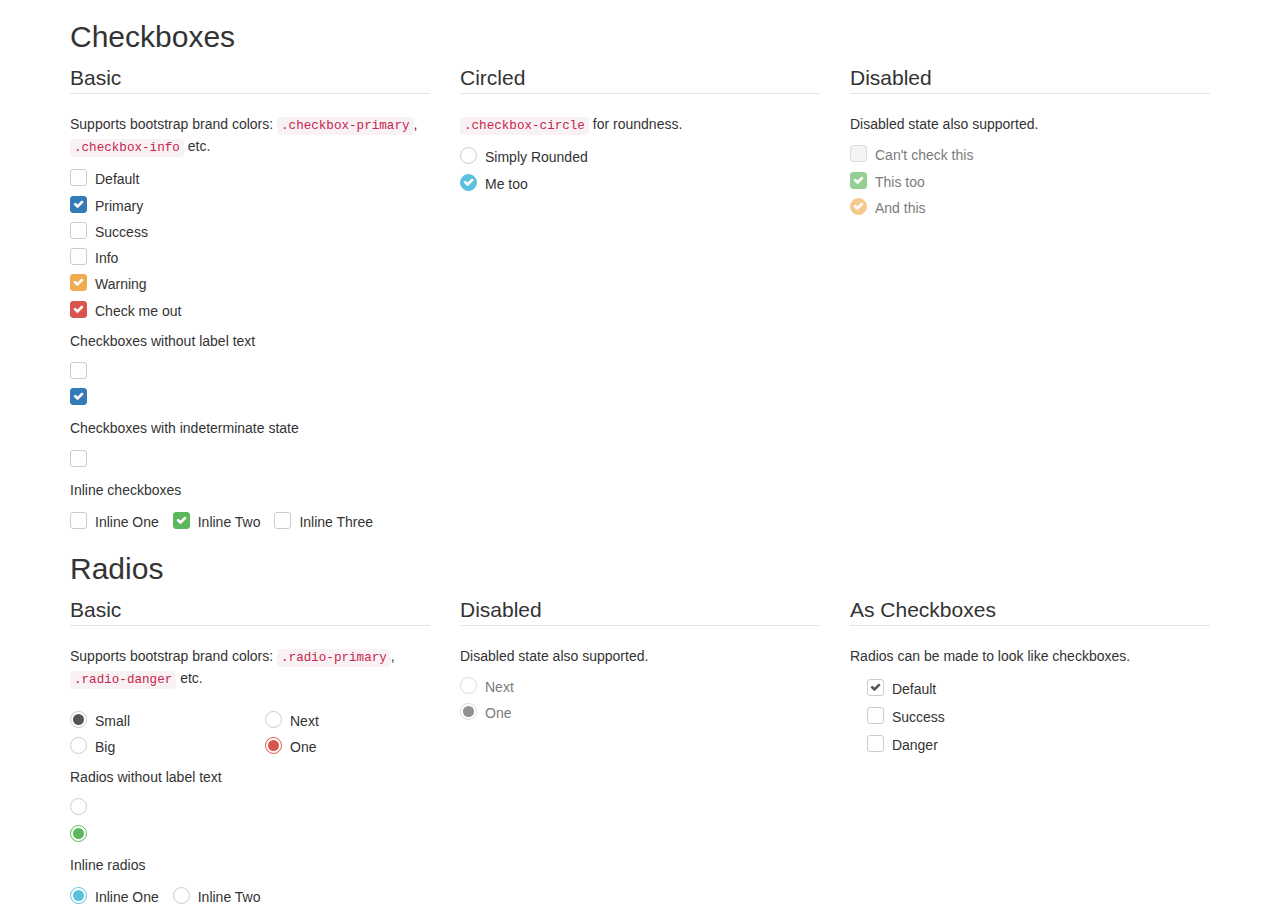
<file: src/main/webapp/resources/plugins/awesome-bootstrap-checkbox/index.html>
<!DOCTYPE html>
<html>
<head lang="en">
    <meta charset="UTF-8">
    <title>awesome bootstrap checkbox demo</title>
    <link rel="stylesheet" href="../bootstrap-3.3.0/css/bootstrap.css"/>
    <link rel="stylesheet" href="../font-awesome-4.7.0/css/font-awesome.css"/>
    <link rel="stylesheet" href="awesome-bootstrap-checkbox.css"/>
</head>
<body>
<div class="container">
    <h2>Checkboxes</h2>
    <form role="form">
        <div class="row">
            <div class="col-md-4">
                <fieldset>
                    <legend>
                        Basic
                    </legend>
                    <p>
                        Supports bootstrap brand colors: <code>.checkbox-primary</code>, <code>.checkbox-info</code> etc.
                    </p>
                    <div class="checkbox">
                        <input id="checkbox1" class="styled" type="checkbox">
                        <label for="checkbox1">
                            Default
                        </label>
                    </div>
                    <div class="checkbox checkbox-primary">
                        <input id="checkbox2" class="styled" type="checkbox" checked>
                        <label for="checkbox2">
                            Primary
                        </label>
                    </div>
                    <div class="checkbox checkbox-success">
                        <input id="checkbox3" class="styled" type="checkbox">
                        <label for="checkbox3">
                            Success
                        </label>
                    </div>
                    <div class="checkbox checkbox-info">
                        <input id="checkbox4" class="styled" type="checkbox">
                        <label for="checkbox4">
                            Info
                        </label>
                    </div>
                    <div class="checkbox checkbox-warning">
                        <input id="checkbox5" type="checkbox" class="styled" checked>
                        <label for="checkbox5">
                            Warning
                        </label>
                    </div>
                    <div class="checkbox checkbox-danger">
                        <input id="checkbox6" type="checkbox" class="styled" checked>
                        <label for="checkbox6">
                            Check me out
                        </label>
                    </div>
                    <p>Checkboxes without label text</p>
                    <div class="checkbox">
                        <input type="checkbox" class="styled" id="singleCheckbox1" value="option1" aria-label="Single checkbox One">
                        <label></label>
                    </div>
                    <div class="checkbox checkbox-primary">
                        <input type="checkbox" class="styled styled-primary" id="singleCheckbox2" value="option2" checked aria-label="Single checkbox Two">
                        <label></label>
                    </div>
                    <p>Checkboxes with indeterminate state</p>
                    <div class="checkbox checkbox-primary">
                        <input id="indeterminateCheckbox" class="styled" type="checkbox" onclick="changeState(this)">
                        <label></label>
                    </div>
                    <p>Inline checkboxes</p>
                    <div class="checkbox checkbox-inline">
                        <input type="checkbox" class="styled" id="inlineCheckbox1" value="option1">
                        <label for="inlineCheckbox1"> Inline One </label>
                    </div>
                    <div class="checkbox checkbox-success checkbox-inline">
                        <input type="checkbox" class="styled" id="inlineCheckbox2" value="option1" checked>
                        <label for="inlineCheckbox2"> Inline Two </label>
                    </div>
                    <div class="checkbox checkbox-inline">
                        <input type="checkbox" class="styled" id="inlineCheckbox3" value="option1">
                        <label for="inlineCheckbox3"> Inline Three </label>
                    </div>
                </fieldset>
            </div>
            <div class="col-md-4">
                <fieldset>
                    <legend>
                        Circled
                    </legend>
                    <p>
                        <code>.checkbox-circle</code> for roundness.
                    </p>
                    <div class="checkbox checkbox-circle">
                        <input id="checkbox7" class="styled" type="checkbox">
                        <label for="checkbox7">
                            Simply Rounded
                        </label>
                    </div>
                    <div class="checkbox checkbox-info checkbox-circle">
                        <input id="checkbox8" class="styled" type="checkbox" checked>
                        <label for="checkbox8">
                            Me too
                        </label>
                    </div>
                </fieldset>
            </div>
            <div class="col-md-4">
                <fieldset>
                    <legend>
                        Disabled
                    </legend>
                    <p>
                        Disabled state also supported.
                    </p>
                    <div class="checkbox">
                        <input class="styled" id="checkbox9" type="checkbox" disabled>
                        <label for="checkbox9">
                            Can't check this
                        </label>
                    </div>
                    <div class="checkbox checkbox-success">
                        <input class="styled styled" id="checkbox10" type="checkbox" disabled checked>
                        <label for="checkbox10">
                            This too
                        </label>
                    </div>
                    <div class="checkbox checkbox-warning checkbox-circle">
                        <input class="styled" id="checkbox11" type="checkbox" disabled checked>
                        <label for="checkbox11">
                            And this
                        </label>
                    </div>
                </fieldset>
            </div>
        </div>
    </form>
    <h2>Radios</h2>
    <form role="form">
        <div class="row">
            <div class="col-md-4">
                <fieldset>
                    <legend>
                        Basic
                    </legend>
                    <p>
                        Supports bootstrap brand colors: <code>.radio-primary</code>, <code>.radio-danger</code> etc.
                    </p>
                    <div class="row">
                        <div class="col-sm-6">
                            <div class="radio">
                                <input type="radio" name="radio1" id="radio1" value="option1" checked>
                                <label for="radio1">
                                    Small
                                </label>
                            </div>
                            <div class="radio">
                                <input type="radio" name="radio1" id="radio2" value="option2">
                                <label for="radio2">
                                    Big
                                </label>
                            </div>
                        </div>
                        <div class="col-sm-6">
                            <div class="radio radio-danger">
                                <input type="radio" name="radio2" id="radio3" value="option1">
                                <label for="radio3">
                                    Next
                                </label>
                            </div>
                            <div class="radio radio-danger">
                                <input type="radio" name="radio2" id="radio4" value="option2" checked>
                                <label for="radio4">
                                    One
                                </label>
                            </div>
                        </div>
                    </div>
                    <p>Radios without label text</p>
                    <div class="radio">
                        <input type="radio" id="singleRadio1" value="option1" name="radioSingle1" aria-label="Single radio One">
                        <label></label>
                    </div>
                    <div class="radio radio-success">
                        <input type="radio" id="singleRadio2" value="option2" name="radioSingle1" checked aria-label="Single radio Two">
                        <label></label>
                    </div>
                    <p>Inline radios</p>
                    <div class="radio radio-info radio-inline">
                        <input type="radio" id="inlineRadio1" value="option1" name="radioInline" checked>
                        <label for="inlineRadio1"> Inline One </label>
                    </div>
                    <div class="radio radio-inline">
                        <input type="radio" id="inlineRadio2" value="option2" name="radioInline">
                        <label for="inlineRadio2"> Inline Two </label>
                    </div>
                </fieldset>
            </div>
            <div class="col-md-4">
                <fieldset>
                    <legend>
                        Disabled
                    </legend>
                    <p>
                        Disabled state also supported.
                    </p>
                    <div class="radio radio-danger">
                        <input type="radio" name="radio3" id="radio5" value="option1" disabled>
                        <label for="radio5">
                            Next
                        </label>
                    </div>
                    <div class="radio">
                        <input type="radio" name="radio3" id="radio6" value="option2" checked disabled>
                        <label for="radio6">
                            One
                        </label>
                    </div>
                </fieldset>
            </div>
            <div class="col-md-4">
                <fieldset>
                    <legend>
                        As Checkboxes
                    </legend>
                    <p>
                        Radios can be made to look like checkboxes.
                    </p>
                    <div class="checkbox checkbox">
                        <input type="radio" name="radio4" id="radio7" value="option1" checked>
                        <label for="radio7">
                            Default
                        </label>
                    </div>
                    <div class="checkbox checkbox-success">
                        <input type="radio" name="radio4" id="radio8" value="option2">
                        <label for="radio8">
                            Success
                        </label>
                    </div>
                    <div class="checkbox checkbox-danger">
                        <input type="radio" name="radio4" id="radio9" value="option3">
                        <label for="radio9">
                            Danger
                        </label>
                    </div>
                </fieldset>
            </div>
        </div>
    </form>
</div>
<script type="text/javascript">
    function changeState(el) {
        if (el.readOnly) el.checked=el.readOnly=false;
        else if (!el.checked) el.readOnly=el.indeterminate=true;
    }
</script>
</body>
</html>
</file>
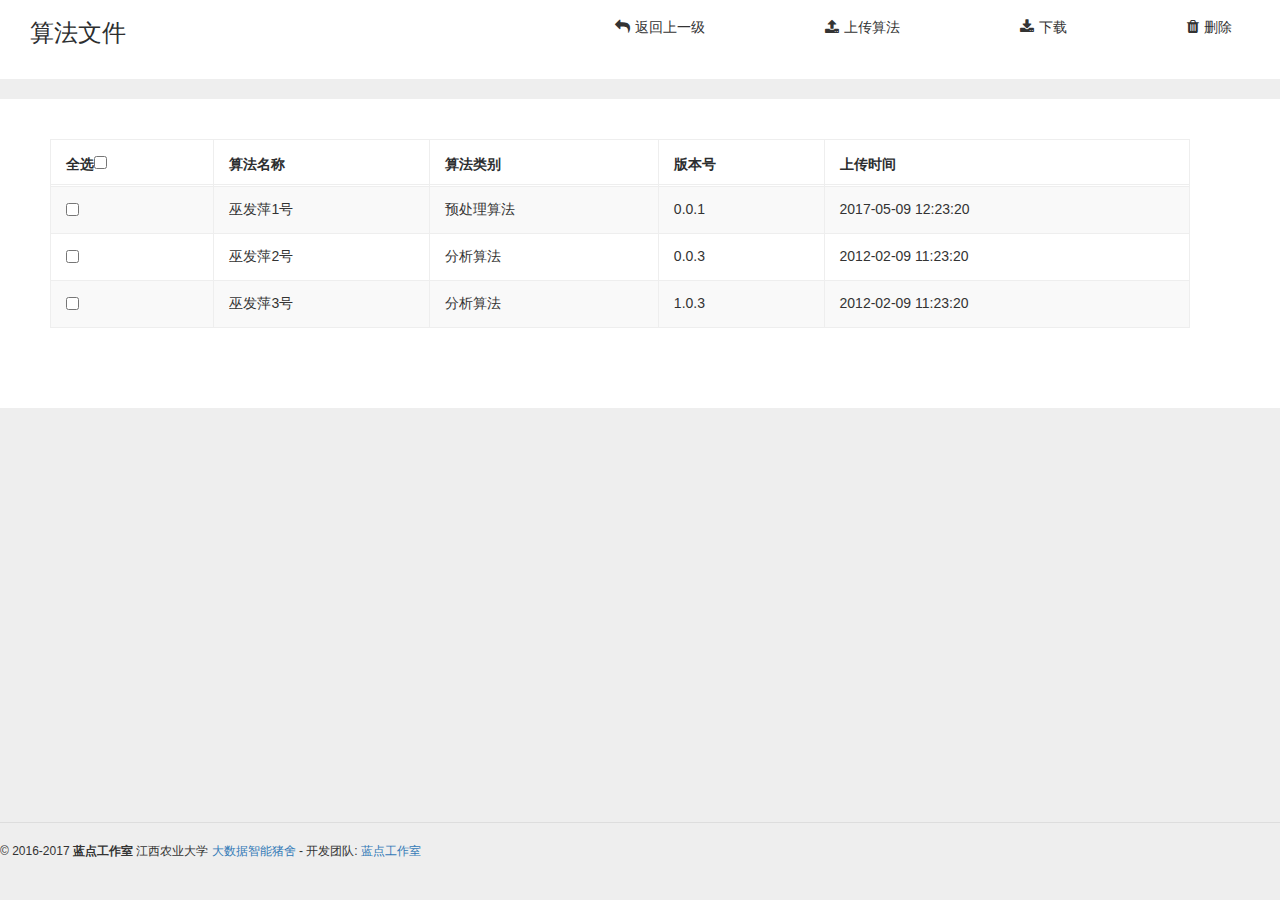
<file: src/main/webapp/algoFile.html>
<!DOCTYPE html>
<html lang="en">
<head>
    <meta charset="UTF-8">
    <title>算法文件</title>
    <link rel="stylesheet" href="resources/css/file.css">
    <link rel="shortcut icon" href="resources/images/favicon.png">
    <link rel="stylesheet" href="resources/css/bootstrap.min.css">
    <link rel="stylesheet" href="resources/css/bootstrap-datetimepicker.min.css">
    <link rel="stylesheet" href="resources/css/xenon-core.css">
    <link rel="stylesheet" href="resources/css/xenon-forms.css">
    <link rel="stylesheet" href="resources/css/xenon-components.css">
    <link rel="stylesheet" href="resources/css/xenon-skins.css">

    <!--字体-->
    <link rel="stylesheet" href="resources/css/arimo.css">
    <link rel="stylesheet" href="resources/css/linecons.css">
    <link rel="stylesheet" href="resources/css/custom.css">
    <link rel="stylesheet" href="resources/fonts/font-awesome-4.7.0/css/font-awesome.css">
    <script src="resources/js/jquery-1.11.1.min.js"></script>
    <!--让ie低版本等浏览器支持HTML5标签的解决方案-->
    <script src="https://oss.maxcdn.com/html5shiv/3.7.2/html5shiv.min.js"></script>
    <script src="https://oss.maxcdn.com/respond/1.4.2/respond.min.js"></script>

    <!--文件夹所需js、css-->
    <link rel="stylesheet" href="resources/css/folder.css">
    <script src="resources/js/folder/folder.js"></script>
    <script src="resources/js/folder/BootstrapMenu.min.js"></script>
    <script src="resources/js/bootstrap.min.js"></script>
</head>
<body>
<section class="gallery-env">
    <div class="row">
        <div class="col-sm-12 mailbox-right">
            <div class="album-header">
                <div class="row" style="margin-top: -5px;">
                    <div class="col-sm-12">
                        <h2>算法文件</h2>
                        <ul class="album-options list-unstyled list-inline" style="margin-top: -10px">
                            <li>
                                <button type="button" class="btn btn-default buttonself1 back1">
                                    <i class="fa-reply fontstyle"></i>返回上一级</button>
                            </li>
                            <li>
                                <button type="button" id="openuploadmodal" class="btn btn-default buttonself1 upload1">
                                    <i class="fa-upload fontstyle"></i>上传算法</button>
                            </li>
                            <li>
                                <button type="button" class="btn btn-default buttonself1 download1">
                                    <i class="fa-download fontstyle"></i>下载</button>
                            </li>
                            <li>
                                <button type="button" class="btn btn-default buttonself1 delete1">
                                    <i class="fa-trash fontstyle"></i>删除</button>
                            </li>
                        </ul>
                    </div>
                </div>
            </div>

            <!-- DataTables -->
            <section class="mailbox-env" >
                <div class="mail-env" >
                    <!--第二步：添加如下 HTML 代码-->
                    <div  width="95%" style="margin-left:20px;" >
                        <div class="album-header">
                            <table id="example" class="table table-striped table-bordered" style="width: 95%" cellspacing="0" >
                                <thead>
                                <tr>
                                    <th class="no-sorting">
                                        全选<input type="checkbox" class="a" name="checkbox" id="btn1">
                                    </th>
                                    <th>算法名称</th>
                                    <th>算法类别</th>
                                    <th>版本号</th>
                                    <th>上传时间</th>
                                </tr>
                                </thead>
                                <tbody>
                                <tr class="tabletr">
                                    <td>
                                        <input type="checkbox"  name="checkbox">
                                    </td>
                                    <td>巫发萍1号</td>
                                    <td>预处理算法</td>
                                    <td>0.0.1</td>
                                    <td>2017-05-09 12:23:20</td>
                                </tr>
                                <tr class="tabletr">
                                    <td>
                                        <input type="checkbox" name="checkbox">
                                    </td>
                                    <td>巫发萍2号</td>
                                    <td>分析算法</td>
                                    <td>0.0.3</td>
                                    <td>2012-02-09 11:23:20</td>
                                </tr>
                                <tr class="tabletr">
                                    <td>
                                        <input type="checkbox" class="4"  name="checkbox">
                                    </td>
                                    <td>巫发萍3号</td>
                                    <td>分析算法</td>
                                    <td>1.0.3</td>
                                    <td>2012-02-09 11:23:20</td>
                                </tr>
                                </tbody>
                            </table>
                        </div>
                        <script type="text/javascript">

                                <!--右击菜单开始-->
                                /*文件操作*/
                                var menufile1 = new BootstrapMenu('.tabletr', {//初始化插件
                                    //fetchElementData获取元数据
                                    fetchElementData:function($rowElem){
                                        var data = $rowElem;
                                        return data;    //return的目的是给下面的onClick传递参数
                                    },

                                    /*BootstrapMenu的构造函数第一个参数接收一个字符串格式的元素选择器，第二个参数是一个options参数对象。
                                     options对象必须至少有一个actions数组，数组中包含右键菜单的action。*/
                                    actions: [{
                                        name: '查看',
                                        onClick: function() {
                                            $('#look').modal({
                                                keyboard: false
                                            })

                                        }
                                    }, {
                                        name: '删除',
                                        onClick: function(obj) {
                                            obj.remove();
                                        }
                                    },{
                                        name: '下载',
                                        onClick: function(obj) {

                                        }
                                    }]
                                });
                                <!--右击菜单结束-->

                                /*删除文件*/
                                $(document).on("click", ".delete1", function(){
                                    $('table :checkbox').each(function(){

                                        var isChecked = $(this).prop('checked');     // $(this) 获取当前的循环对象，此例中表示 table 中的 checkbox 子元素 集合中的一个元素

                                        if(isChecked) {

                                            $(this).parent().parent(".tabletr").remove();
                                        }
                                    }) ;
                                });
                                /*放回上一级*/
                                $(document).on("click",".back1",function () {
                                    $(location).prop("href","algoMana.html");
                                });
                        </script>

                    </div>
                </div>
            </section>
        </div>

    </div>
</section>

<!--底栏注释-->
<footer class="main-footer sticky footer-type-1">
    <div class="footer-inner">
        <!-- Add your copyright text here -->
        <div class="footer-text">
            &copy; 2016-2017 <strong>蓝点工作室</strong> 江西农业大学
            <a href="#" target="_blank">大数据智能猪舍</a>
            - 开发团队:
            <a href="#" target="_blank">蓝点工作室</a>
        </div>
    </div>
</footer>

<!-- 模态框（Modal） -->
<!--上传算法开始-->
<div class="modal fade" id="uploadmodal" tabindex="-1" role="dialog" aria-labelledby="myModalLabel"  >
    <div class="modal-dialog" role="document">
        <div class="modal-content">
            <div class="modal-header">
                <button type="button" class="close" data-dismiss="modal" aria-label="Close"><span aria-hidden="true">&times;</span></button>
                <h4 class="modal-title">上传算法</h4>
            </div>
            <div class="modal-body">
                <div class="panel panel-default">
                    <div class="panel-heading">
                        <h3 class="panel-title">请填写上传信息</h3>
                    </div>
                    <div class="panel-body">
                        <form action="plugin/uploadPlugin" role="form" class="form-horizontal" method="post" enctype="multipart/form-data">
                            <div class="form-group">
                                <label class="col-sm-3 control-label" for="pluginName">算法名称 <font color="red">*</font></label>
                                <div class="col-sm-6">
                                    <input type="text" class="form-control" name="plugin.pluginName" id="pluginName" placeholder="请填写您的算法名称" maxlength="16" required>
                                </div>
                            </div>
                            <div class="form-group-separator"></div>
                            <div class="form-group">
                                <label class="col-sm-3 control-label" for="pluginName">算法版本号 <font color="red">*</font></label>
                                <div class="col-sm-6">
                                    <input type="text" class="form-control" name="plugin.version"  placeholder="请填写您的算法版本号" maxlength="16" required>
                                </div>
                            </div>
                            <div class="form-group-separator"></div>
                            <div class="form-group">
                                <label class="col-sm-3 control-label">算法类型 <font color="red">*</font></label>
                                <div class="col-sm-6">
                                    <select class="form-control" name="plugin.pluginType" id="pluginType" required>
                                        <option>预处理算法</option>
                                        <option>分析算法</option>
                                    </select>
                                </div>
                            </div>
                            <div class="form-group-separator"></div>
                            <div class="form-group">
                                <label class="col-sm-3 control-label" for="description">算法描述 <font color="red">*</font></label>
                                <div class="col-sm-6">
                                    <textarea class="form-control autogrow" cols="5" name="plugin.description" id="description" placeholder="请填写您的算法描述" maxlength="200" required></textarea>
                                </div>
                            </div>
                            <div class="form-group-separator"></div>
                            <div class="form-group">
                                <label class="col-sm-3 control-label">jar包 <font color="red">*</font></label>
                                <div class="col-sm-8">
                                    <input type="file" name="binFile" value="" class="col-sm-8" required/>
                                </div>
                            </div>
                            <div class="form-group-separator"></div>
                            <div class="form-group col-sm-6 pull-right" >
                                <button type="button" class="btn btn-default" data-dismiss="modal">关闭</button>
                                <button type="submit" class="btn btn-primary">上传</button>
                            </div>
                        </form>
                    </div>
                </div>
            </div>
        </div>
    </div>
</div>
<!--上传算法结束-->

<!--查看算法开始-->
<div class="modal fade" id="look" tabindex="-1" role="dialog" aria-labelledby="myModalLabel">
    <div class="modal-dialog" role="document">
        <div class="modal-content">
            <div class="modal-header">
                <button type="button" class="close" data-dismiss="modal" aria-label="Close"><span aria-hidden="true">&times;</span></button>
                <h4 class="modal-title" id="myModalLabel">查看算法</h4>
            </div>
            <div class="modal-body">
                <div class="panel panel-default">
                    <div class="panel-body">
                        <form action="plugin/uploadPlugin" role="form" class="form-horizontal" method="post" enctype="multipart/form-data">
                            <div class="form-group">
                                <label class="col-sm-3 control-label" for="pluginName">算法名称 <font color="red">*</font></label>
                                <div class="col-sm-6">
                                    <input type="text" class="form-control" name="plugin.pluginName" id="pluginName" placeholder="算法名称..." maxlength="16" required>
                                </div>
                            </div>
                            <div class="form-group-separator"></div>
                            <div class="form-group">
                                <label class="col-sm-3 control-label" for="pluginName">算法版本号 <font color="red">*</font></label>
                                <div class="col-sm-6">
                                    <input type="text" class="form-control" name="plugin.version" id="version" placeholder="算法版本号..." maxlength="16" required>
                                </div>
                            </div>
                            <div class="form-group-separator"></div>
                            <div class="form-group">
                                <label class="col-sm-3 control-label" for="pluginName">上传时间 <font color="red">*</font></label>
                                <div class="col-sm-6">
                                    <input type="text" class="form-control" name="plugin.version" id="version" placeholder="算法版本号..." maxlength="16" required>
                                </div>
                            </div>
                            <div class="form-group-separator"></div>
                            <div class="form-group">
                                <label class="col-sm-3 control-label">算法类型 <font color="red">*</font></label>
                                <div class="col-sm-6">
                                    <input type="text" class="form-control" name="plugin.pluginName" id="pluginName" placeholder="算法类型..." maxlength="16" required>
                                </div>
                            </div>
                            <div class="form-group-separator"></div>
                            <div class="form-group">
                                <label class="col-sm-3 control-label" for="description">算法描述 <font color="red">*</font></label>
                                <div class="col-sm-6">
                                    <textarea class="form-control autogrow" cols="5" name="plugin.description" id="description" placeholder="算法描述..." maxlength="200" required></textarea>
                                </div>
                            </div>
                            <div class="form-group-separator"></div>

                            <div class="form-group-separator"></div>
                            <div class="form-group col-sm-6 pull-right" >
                                <button type="button" class="btn btn-default" data-dismiss="modal">关闭</button>
                                <button type="submit" class="btn btn-primary">修改</button>
                            </div>
                        </form>
                    </div>
                </div>
            </div>
        </div>
    </div>
</div>

<!--查看算法结束-->
<script src="resources/js/bootstrap.min.js"></script>
<script src="resources/js/TweenMax.min.js"></script>
<script src="resources/js/resizeable.js"></script>
<script src="resources/js/joinable.js"></script>
<script src="resources/js/xenon-api.js"></script>
<script src="resources/js/xenon-toggles.js"></script>
<script>
    $(function () {
        $("#openuploadmodal").click(function () {
            $("#uploadmodal").modal('show');
            loadView2();
        });
    });
</script>
<!-- Imported scripts on this page -->
<script src="resources/js/jquery-ui.min.js"></script>
<!-- JavaScripts initializations and stuff -->
<script src="resources/js/xenon-custom.js"></script>
</body>
</html>
</file>
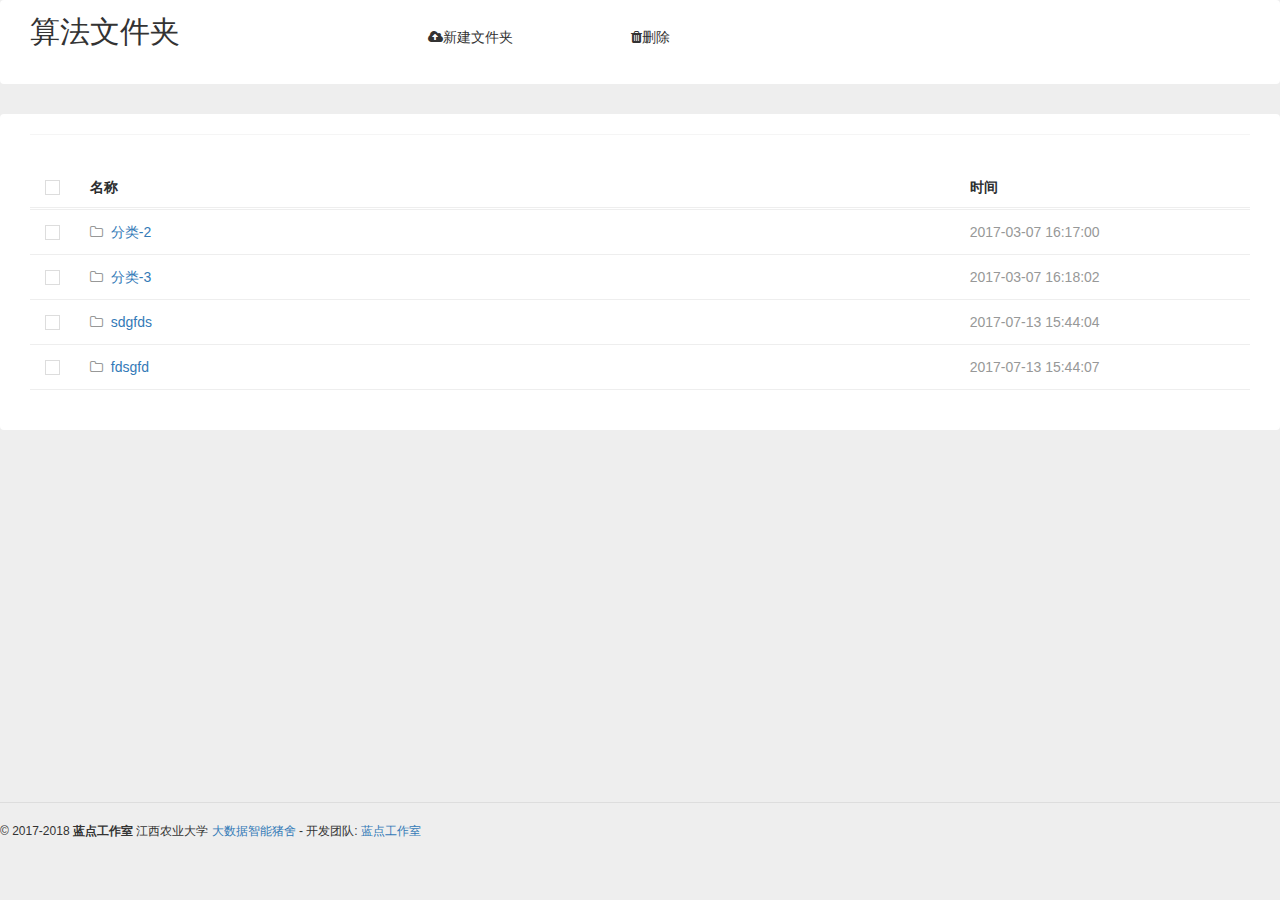
<file: src/main/webapp/algoMana.html>
<!DOCTYPE html>
<hmtl lang="en">
    <head>
        <meta charset="UTF-8">
        <title>算法管理</title>
        <link rel="shortcut icon" href="resources/images/favicon.png">
        <link rel="stylesheet" href="resources/css/bootstrap.min.css">
        <link rel="stylesheet" href="resources/css/bootstrap-datetimepicker.min.css">
        <link rel="stylesheet" href="resources/css/xenon-core.css">
        <link rel="stylesheet" href="resources/css/xenon-forms.css">
        <link rel="stylesheet" href="resources/css/xenon-components.css">
        <link rel="stylesheet" href="resources/css/xenon-skins.css">

        <!--字体-->
        <link rel="stylesheet" href="resources/css/arimo.css">
        <link rel="stylesheet" href="resources/css/linecons.css">
        <link rel="stylesheet" href="resources/css/custom.css">
        <link rel="stylesheet" href="resources/fonts/font-awesome-4.7.0/css/font-awesome.css">
        <script src="resources/js/jquery-1.11.1.min.js"></script>
        <!--让ie低版本等浏览器支持HTML5标签的解决方案-->
        <script src="https://oss.maxcdn.com/html5shiv/3.7.2/html5shiv.min.js"></script>
        <script src="https://oss.maxcdn.com/respond/1.4.2/respond.min.js"></script>
        <link rel="shortcut icon" href="http://www.bhcode.net/favicon.ico" type="image/x-icon" />
        <link rel=”shortcut” href=”/favicon.ico” />

        <!--文件夹所需js、css-->
        <link rel="stylesheet" href="resources/css/folder.css">
        <script src="resources/js/folder/folder.js"></script>
        <script src="resources/js/folder/BootstrapMenu.min.js"></script>
        <script src="resources/js/bootstrap.min.js"></script>
    </head>
    <div class="panel">
        <!-- 工具栏 -->

        <div class="row ">
            <div class="col-sm-12 ">
                <h2 style="float: left ;margin-top: -5px;">算法文件夹</h2>
                <div class="fa-hover col-sm-2 " style="margin-left: 220px;" id="create">
                    <a class="btn  btn-default"><i class="fa-cloud-upload"></i>新建文件夹</a>
                </div>
                <div class="fa-hover col-sm-1" id="delete">
                    <a class="btn btn-default"><i class="fa-trash"></i>删除</a>
                </div>
            </div>
        </div>
    </div>
    <!--算法文件夹栏目-->
    <div class="panel">
        <!-- 收藏夹 -->
        <section class="mailbox-env">
            <!-- data-curFavoriteID表示当前显示的收藏夹的ID -->
            <!-- data-userID表示当前用户ID -->
            <div class="panel-body panel-border">
                <table class="favoriteTable table table-hover" data-userID="3">
                    <thead>
                    <tr>
                        <th><input type="checkbox" id="select-all" class="cbr"></th>
                        <th class="col-sm-6">名称</th>
                        <th class="col-sm-3"></th>
                        <th class="col-sm-3">时间</th>
                    </tr>
                    </thead>
                    <tbody>
                    <tr class="favorite" data-favoriteID="2" style="cursor:pointer">
                        <td>
                            <input type="checkbox" class="cbr" name="favoriteID" value="2">
                        </td>
                        <td class="favoriteName" data-favoriteID="2">
                            <i class="fa-folder-o"></i><a>&nbsp;&nbsp;分类-2</a>
                        </td>
                        <td class="favoriteTool">
                            <ul class="album-options list-unstyled list-inline hover" style="display:none">
                                <li>
                                    <a class="rename" href="#">
                                        <i class="fa-edit"></i>重命名
                                    </a>
                                </li>
                                <li>
                                    <a class="deleteFavorite" href="#">
                                        <i class="fa-trash"></i>删除
                                    </a>
                                </li>
                            </ul>
                        </td>
                        <td class="favoriteCreateTime">2017-03-07 16:17:00</td>
                    </tr>
                    <tr class="favorite" data-favoriteID="4" style="cursor:pointer">
                        <td>
                            <input type="checkbox" class="cbr" name="favoriteID" value="4">
                        </td>
                        <td class="favoriteName" data-favoriteID="4">
                            <i class="fa-folder-o"></i><a>&nbsp;&nbsp;分类-3</a>
                        </td>
                        <td class="favoriteTool">
                            <ul class="album-options list-unstyled list-inline hover" style="display:none">
                                <li>
                                    <a class="rename" href="#">
                                        <i class="fa-edit"></i>重命名
                                    </a>
                                </li>
                                <li>
                                    <a class="deleteFavorite" href="#">
                                        <i class="fa-trash"></i>删除
                                    </a>
                                </li>
                            </ul>
                        </td>
                        <td class="favoriteCreateTime">2017-03-07 16:18:02</td>
                    </tr>
                    <tr class="favorite" data-favoriteID="7" style="cursor:pointer">
                        <td>
                            <input type="checkbox" class="cbr" name="favoriteID" value="7">
                        </td>
                        <td class="favoriteName" data-favoriteID="7">
                            <i class="fa-folder-o"></i><a>&nbsp;&nbsp;sdgfds</a>
                        </td>
                        <td class="favoriteTool">
                            <ul class="album-options list-unstyled list-inline hover" style="display:none">
                                <li>
                                    <a class="rename" href="#">
                                        <i class="fa-edit"></i>重命名
                                    </a>
                                </li>
                                <li>
                                    <a class="deleteFavorite" href="#">
                                        <i class="fa-trash"></i>删除
                                    </a>
                                </li>
                            </ul>
                        </td>
                        <td class="favoriteCreateTime">2017-07-13 15:44:04</td>
                    </tr>
                    <tr class="favorite" data-favoriteID="8" style="cursor:pointer">
                        <td>
                            <input type="checkbox" class="cbr" name="favoriteID" value="8">
                        </td>
                        <td class="favoriteName" data-favoriteID="8">
                            <i class="fa-folder-o"></i><a>&nbsp;&nbsp;fdsgfd</a>
                        </td>
                        <td class="favoriteTool">
                            <ul class="album-options list-unstyled list-inline hover" style="display:none">
                                <li>
                                    <a class="rename" href="#">
                                        <i class="fa-edit"></i>重命名
                                    </a>
                                </li>
                                <li>
                                    <a class="deleteFavorite" href="#">
                                        <i class="fa-trash"></i>删除
                                    </a>
                                </li>
                            </ul>
                        </td>
                        <td class="favoriteCreateTime">2017-07-13 15:44:07</td>
                    </tr>
                    </tbody>
                </table>
            </div>
        </section>
    </div>
    <script type="text/javascript">
        $(function () {
            //收藏夹跳转
            $(document).on("click", ".favorite .favoriteName", function () {
                $(location).prop("href", "algoFile.html");
            });
        })
    </script>

    <!--底栏注释-->
    <footer class="main-footer sticky footer-type-1">
        <div class="footer-inner">
            <!-- Add your copyright text here -->
            <div class="footer-text">
                &copy; 2017-2018 <strong>蓝点工作室</strong> 江西农业大学
                <a href="#" target="_blank">大数据智能猪舍</a>
                - 开发团队:
                <a href="#" target="_blank">蓝点工作室</a>
            </div>
        </div>
    </footer>


    <!-- Bottom Scripts -->
    <script src="resources/js/bootstrap-datetimepicker.js"></script>
    <script src="resources/js/bootstrap-datetimepicker.zh-CN.js"></script>
    <script src="resources/js/TweenMax.min.js"></script>
    <script src="resources/js/resizeable.js"></script>
    <script src="resources/js/joinable.js"></script>
    <script src="resources/js/xenon-api.js"></script>
    <script src="resources/js/xenon-toggles.js"></script>
    <!-- Imported scripts on this page -->
    <script src="resources/js/jquery-ui.min.js"></script>
    <!-- JavaScripts initializations and stuff -->
    <script src="resources/js/xenon-custom.js"></script>
    <script src="resources/js/userFavorite.js"></script>

</hmtl>
</body>
</html>
</file>
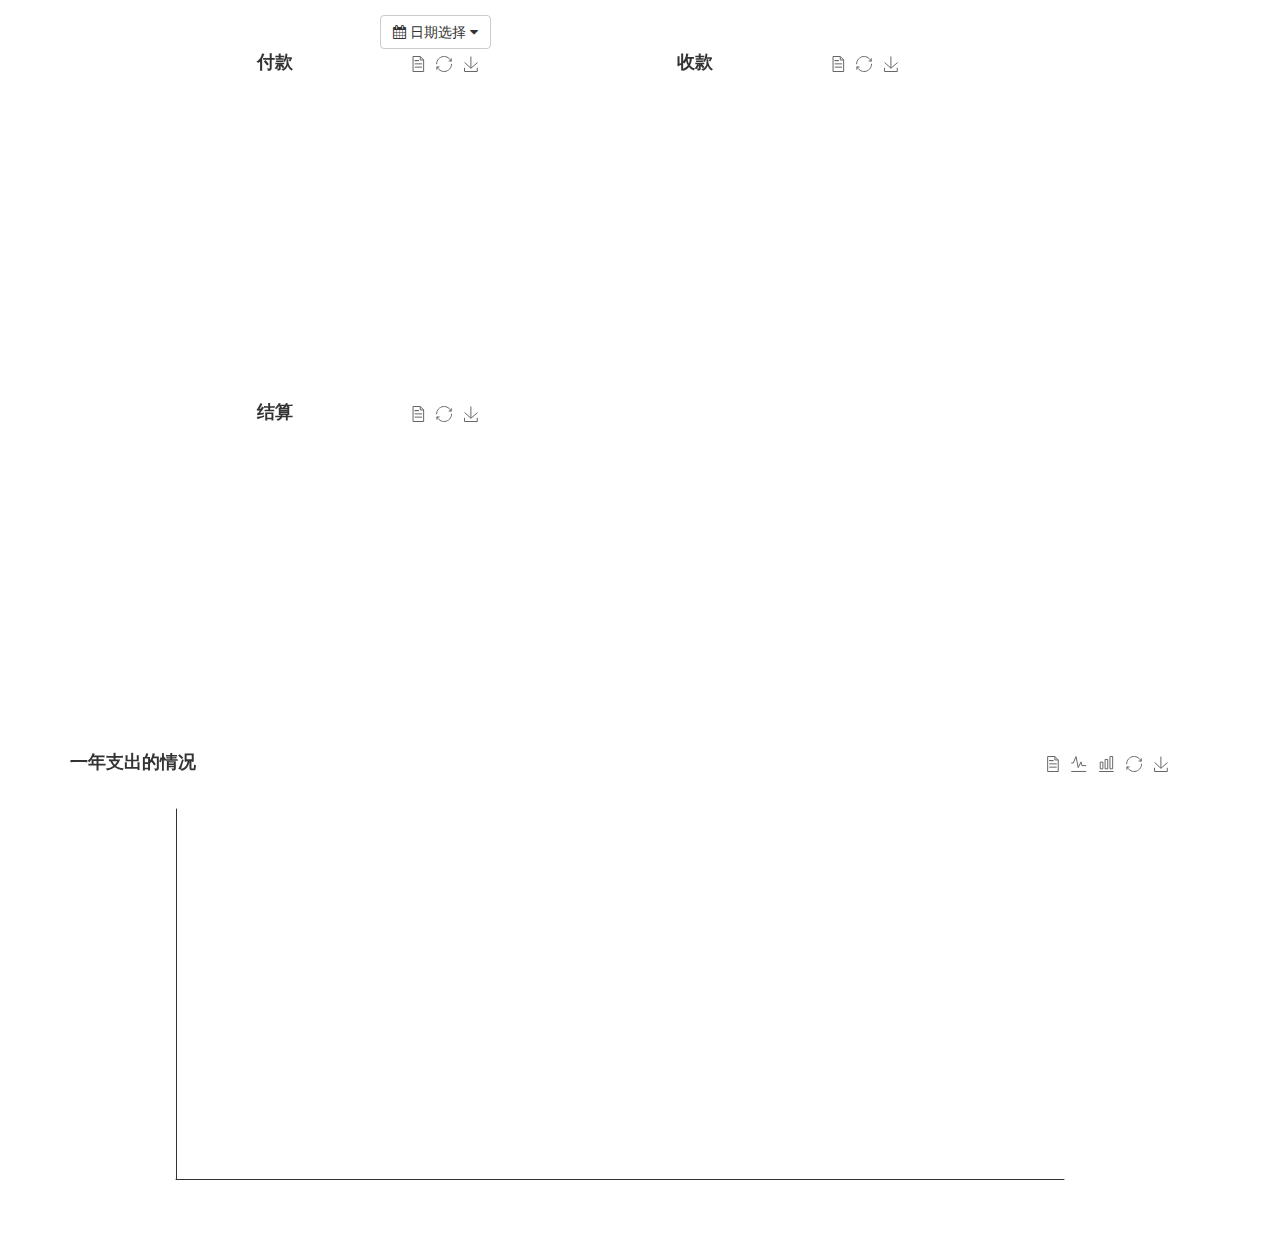
<file: src/main/webapp/echarts.html>
<!DOCTYPE html PUBLIC "-//W3C//DTD HTML 4.01 Transitional//EN" "http://www.w3.org/TR/html4/loose.dtd">
<html>
<head>
<meta http-equiv="Content-Type" content="text/html; charset=UTF-8">
<title>Insert title here</title>
<link rel="stylesheet" href="resources/time/css/bootstrap.min.css">
<link rel="stylesheet" type="text/css" href="resources/time/css/font-awesome.min.css">
<link rel="stylesheet" href="resources/time/css/daterangepicker.css">

<!--echarts-->
<script src="resources/js/echarts.min.js"></script>
<style type="text/css">
.pie1{
	float:left;
}
.pie2{
	float:left;
}
.pie3{
	float:left;
}
.bar{
}
.modal-body{
	margin-left: 50px;
}
</style>
</head>
<body>
       
   <div class="modal-body">
      <div class="form-group">
		<label class="col-sm-3 control-label"></label>
		<div class="col-sm-9">
			  <div class="input-group">
				<button type="button" class="btn btn-default pull-right" id="daterange-btn">
					<span>
					  <i class="fa fa-calendar"></i> 日期选择
					</span>
					<i class="fa fa-caret-down"></i>
				 </button>
			 </div>
		</div>
	 </div>
      <div class="pie1" id="pie1" style="width: 420px;height: 350px;"></div>
      <div class="pie2" id="pie2" style="width: 420px;height: 350px;"></div>
      <div class="pie3" id="pie3" style="width: 420px;height: 350px;"></div>
      <div style="clear:both"></div> 
      <div class="bar" id="bar" style="width: 1110px;height: 490px;"></div>
    </div>
        
<script type="text/javascript" src="resources/time/js/jquery.min.js"></script>
<script type="text/javascript" src="resources/time/js/moment.js"></script>
<script type="text/javascript" src="resources/time/js/daterangepicker.js"></script>
<script type="text/javascript">
	$('#daterange-btn').daterangepicker({
			ranges: {
				'今天': [moment(), moment()],
				'本周': [moment().startOf('week'), moment().endOf('week')],
				'本月': [moment().startOf('month'), moment().endOf('month')],
				'今年': [moment().startOf('year'), moment().endOf('year')]
			},
			startDate: moment(),
			endDate: moment().endOf('month')
		},
		function(start, end) {
			$('#daterange-btn span').html(start.format('MMMM D, YYYY') + ' - ' + end.format('MMMM D, YYYY'));
			var BaseUrl = 'http://localhost:8080/IntelligentSystem';
			 $.ajax({
		         type : "post",
		         async : true,            //异步请求（同步请求将会锁住浏览器，用户其他操作必须等待请求完成才可以执行）
		         url: BaseUrl + '/echarts',
		         data : { startTime : start.format('YYYY-MM-DD'), endTime : end.format('YYYY-MM-DD')},
		         dataType : "json",        //返回数据形式为json
		         success : function(result) {
		             //请求成功时执行该函数内容，result即为服务器返回的json对象
		             if (result) {
		            	 tool(result);  
		             }
		          
		        },
		         error : function(errorMsg) {
		             //请求失败时执行该函数
		         alert("图表请求数据失败!");
		         myChart.hideLoading();
		         }
		    })
		}
	);

	//Date picker
	$('#datepicker').datepicker({
		autoclose: true
	});
</script>
        
<!--pie图-->
<script>
    // 基于准备好的dom，初始化echarts实例
    var BaseUrl = 'http://localhost:8080/IntelligentSystem';
    var mypie = echarts.init(document.getElementById('pie1'));
    pieoption = {
        title : {
            text: '付款',
            x:'center'
        },
        tooltip : {
            trigger: 'item',
            formatter: "{a} <br/>{b} : {c} ({d}%)"
        },
        legend: {
            orient : 'vertical',
            x : 'left',
            data:[ /* '药', '饲料', '设备', '猪种', '员工工资', '水电费用','其他' */]
        },
        toolbox: {
            show : true,
            feature : {
                mark : {show: true},
                dataView : {show: true, readOnly: false},
                magicType : {
                    show: true,
                    type: ['pie', 'funnel'],
                    option: {
                        funnel: {
                            x: '25%',
                            width: '50%',
                            funnelAlign: 'left',
                            max: 1548
                        }
                    }
                },
                restore : {show: true},
                saveAsImage : {show: true}
            }
        },
        calculable : true,
        series : [
            {
                name:'访问来源',
                type:'pie',
                radius : '55%',
                center: ['50%', '60%'],
                data:[
                 /*    {value:335, name:'药'},
                    {value:234, name:'饲料'},
                    {value:135, name:'设备'},
                    {value:1548, name:'猪种'},
                    {value:135, name:'员工工资'},
                    {value:1548, name:'水电费用'},
                    {value:348, name:'其他'}, */

                ]
            }
        ]
    };
    // 基于准备好的dom，初始化echarts实例
    var mypie1 = echarts.init(document.getElementById('pie2'));
    pieoption1 = {
        title : {
            text: '收款',
            x:'center'
        },
        tooltip : {
            trigger: 'item',
            formatter: "{a} <br/>{b} : {c} ({d}%)"
        },
        legend: {
            orient : 'vertical',
            x : 'left',
            data:[ '出售猪', '淘汰设备', '入股资金', '其他']
        },
        toolbox: {
            show : true,
            feature : {
                mark : {show: true},
                dataView : {show: true, readOnly: false},
                magicType : {
                    show: true,
                    type: ['pie', 'funnel'],
                    option: {
                        funnel: {
                            x: '25%',
                            width: '50%',
                            funnelAlign: 'left',
                            max: 1548
                        }
                    }
                },
                restore : {show: true},
                saveAsImage : {show: true}
            }
        },
        calculable : true,
        series : [
            {
                name:'收款',
                type:'pie',
                radius : '55%',
                center: ['50%', '60%'],
                data:[
                   /*  {value:335, name:'出售猪'},
                    {value:310, name:'淘汰设备'},
                    {value:234, name:'入股资金'},
                    {value:135, name:'其他'}, */

                ]
            }
        ]
    };
    // 基于准备好的dom，初始化echarts实例
    var mypie2 = echarts.init(document.getElementById('pie3'));
    pieoption2 = {
        title : {
            text: '结算',
            x:'center'
        },
        tooltip : {
            trigger: 'item',
            formatter: "{a} <br/>{b} : {c} ({d}%)"
        },
        legend: {
            orient : 'vertical',
            x : 'left',
            data:[ /* '利润', '付款', '收款' */]
        },
        toolbox: {
            show : true,
            feature : {
                mark : {show: true},
                dataView : {show: true, readOnly: false},
                magicType : {
                    show: true,
                    type: ['pie', 'funnel'],
                    option: {
                        funnel: {
                            x: '25%',
                            width: '50%',
                            funnelAlign: 'left',
                            max: 1548
                        }
                    }
                },
                restore : {show: true},
                saveAsImage : {show: true}
            }
        },
        calculable : true,
        series : [
            {
                name:'结算',
                type:'pie',
                radius : '55%',
                center: ['50%', '60%'],
                data:[
                    /* {value:335, name:'利润'},
                    {value:310, name:'收款'},
                    {value:234, name:'付款'}, */

                ]
            }
        ]
    };
    var mybar = echarts.init(document.getElementById('bar'));
    baroption = {
        title : {
            text: '一年支出的情况'
        },
        tooltip : {
            trigger: 'axis'
        },
        legend: {
            data:[/* '利润','收款','付款' */]
        },
        toolbox: {
            show : true,
            feature : {
                mark : {show: true},
                dataView : {show: true, readOnly: false},
                magicType : {show: true, type: ['line', 'bar']},
                restore : {show: true},
                saveAsImage : {show: true}
            }
        },
        calculable : true,
        xAxis : [
            {
                type : 'category',
                data : [/* '1月','2月','3月','4月','5月','6月','7月','8月','9月','10月','11月','12月' */]
            }
        ],
        yAxis : [
            {
                type : 'value'
            }
        ],
        series : [
            {
                name:'利润',
                type:'bar',
                data:[/* 2.0, 4.9, 7.0, 23.2, 25.6, 76.7, 135.6, 162.2, 32.6, 20.0, 6.4, 3.3 */]
               /*  markPoint : {
                    data : [
                        {type : 'max', name: '最大值'},
                        {type : 'min', name: '最小值'}
                    ]
                },
                markLine : {
                    data : [
                        {type : 'average', name: '平均值'}
                    ]
                }  */
            },
            {
                name:'收款',
                type:'bar',
                data:[/* 2.0, 4.9, 7.0, 23.2, 25.6, 76.7, 135.6, 162.2, 32.6, 20.0, 6.4, 3.3 */]
                /*  markPoint : {
                    data : [
                        {type : 'max', name: '最大值'},
                        {type : 'min', name: '最小值'}
                    ]
                },
                markLine : {
                    data : [
                        {type : 'average', name: '平均值'}
                    ]
                }   */
            },
            {
                name:'付款',
                type:'bar',
                data:[/* 2.6, 5.9, 9.0, 26.4, 28.7, 70.7, 175.6, 182.2, 48.7, 18.8, 6.0, 2.3 */]
                /* markPoint : {
                    data : [
                        {name : '年最高', value : 182.2, xAxis: 7, yAxis: 183, symbolSize:18},
                        {name : '年最低', value : 2.3, xAxis: 11, yAxis: 3}
                    ]
                },
                markLine : {
                    data : [
                        {type : 'average', name : '平均值'}
                    ]
                } */ 
            }
        ]
    };

	$.ajax({
		type:"post",
		async:true,
		url: BaseUrl + '/echarts',
	    data: {},
	   	dataType: "json",
	   	
	   	success:function(result){
	   		tool(result);
	   	},
        error: function(XMLHttpRequest, textStatus, errorThrown) {
            alert("查询失败");
        }
	});
    mypie.setOption(pieoption);
    mypie1.setOption(pieoption1);
    mypie2.setOption(pieoption2);
    mybar.setOption(baroption);
    function tool(result) {
    	var payLegends = [];
		var paySeries = [];
   	    var payJson = result[0].payCategorys;
        for(var i=0;i<payJson.length;i++){ 
       	   var it = new Object;//通过new一个Object,可以相当于创建一个数据传输的类
		   payLegends.push(payJson[i].name);
		   it.value = payJson[i].money;
		   it.name = payJson[i].name;
		   paySeries.push(it);
         }
        mypie.setOption({ //加载数据图表
           legend: {
                 data: payLegends
           },
           series: {
                 // 根据名字对应到相应的系列
                 name: ['付款'],
                 data:paySeries
           }    
       });
        var getLegends = [];
		var getSeries = [];
   	    var getJson = result[0].getCategorys;
        for(var i=0;i<getJson.length;i++){ 
       	   var it = new Object;//通过new一个Object,可以相当于创建一个数据传输的类
		   getLegends.push(getJson[i].name);
		   it.value = getJson[i].money;
		   it.name = getJson[i].name;
		   getSeries.push(it);
         }
        mypie1.setOption({ //加载数据图表
           legend: {
                 data: getLegends
           },
           series: {
                 // 根据名字对应到相应的系列
                 name: ['收款'],
                 data:getSeries
           }    
       });
        var sumLegends = [];
		var sumSeries = [];
   	    var sumJson = result[0].sumCategorys;
        for(var i=0;i<sumJson.length;i++){ 
       	   var it = new Object;//通过new一个Object,可以相当于创建一个数据传输的类
		   sumLegends.push(sumJson[i].name);
		   it.value = sumJson[i].money;
		   it.name = sumJson[i].name;
		   sumSeries.push(it);
         }
        mypie2.setOption({ //加载数据图表
           legend: {
                 data: sumLegends
           },
           series: {
                 // 根据名字对应到相应的系列
                 name: ['结算'],
                 data: sumSeries
           }    
       });
        var legends = [];
		var Series = [];
		var json = result[0].categorys.data;
		for(var i=0;i < json.length;i++){
			var it = new Object();
			legends.push(json[i].name);
			it.data = json[i].data;
			Series.push(it);		
		}
		var data1 = Series[0].data;
		var data2 = Series[1].data;
		var data3 = Series[2].data;
		var xdata = result[0].categorys.xcontent;
		 mybar.setOption({        //加载数据图表
             xAxis: {
                 data: xdata
             },
             legend: {
                 data: legends
             },
             series: [
            	{
                 // 根据名字对应到相应的系列
                	 data: data1,
                	 markPoint : {
                         data : [
                             {type : 'max', name: '最大值'},
                             {type : 'min', name: '最小值'}
                         ]
                     },
                     markLine : {
                         data : [
                             {type : 'average', name: '平均值'}
                         ]
                     }
             	},{
             		 data: data2,
             		markPoint : {
                        data : [
                            {type : 'max', name: '最大值'},
                            {type : 'min', name: '最小值'}
                        ]
                    },
                    markLine : {
                        data : [
                            {type : 'average', name: '平均值'}
                        ]
                    }
             	},{
             		 data: data3,
             		markPoint : {
                        data : [
                            {type : 'max', name: '最大值'},
                            {type : 'min', name: '最小值'}
                        ]
                    },
                    markLine : {
                        data : [
                            {type : 'average', name: '平均值'}
                        ]
                    }
             	}
		     ]  
         });
    }
</script>
</body>
</html>
</file>
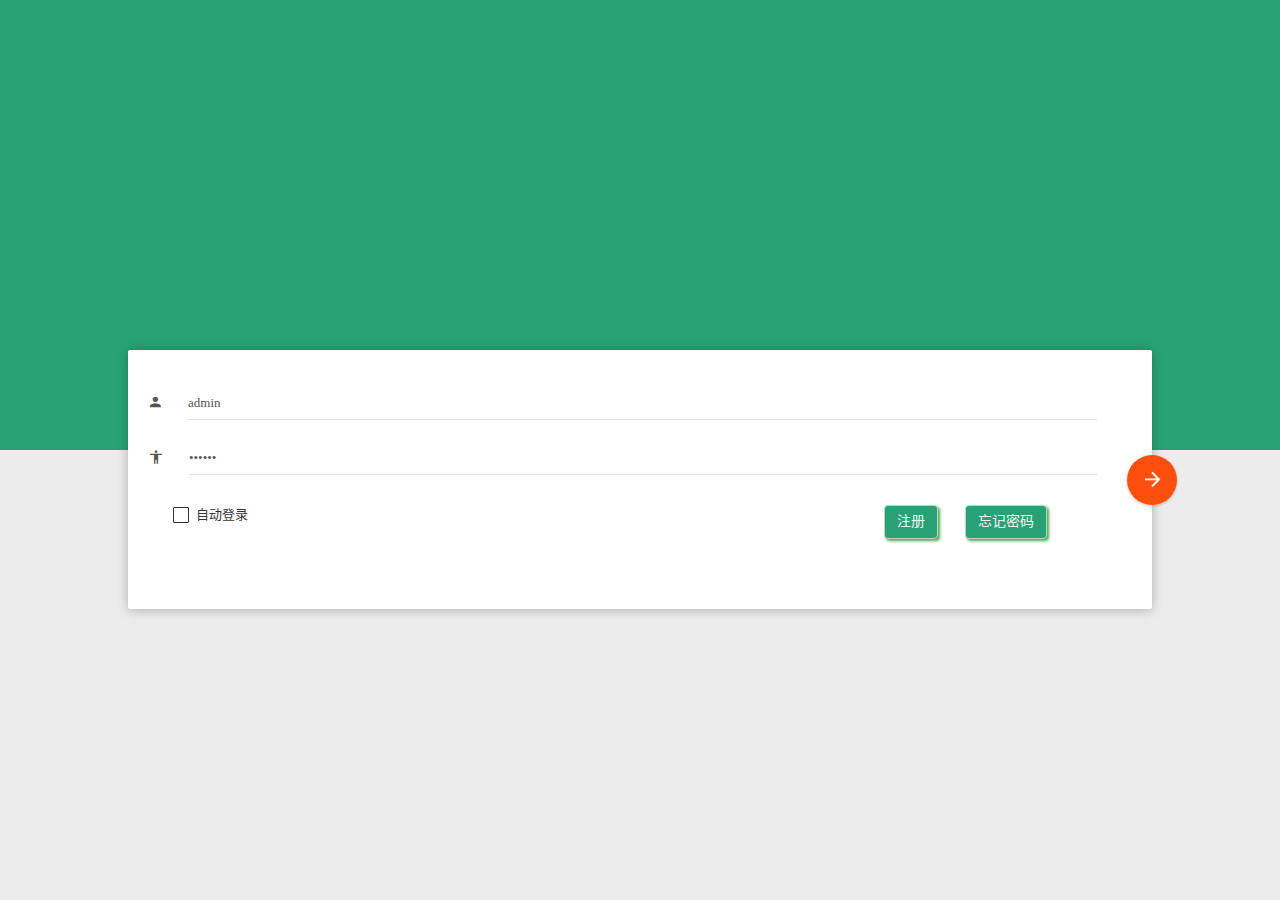
<file: src/main/webapp/login.html>
﻿
<!DOCTYPE HTML>
<html lang="zh-cn">
<head>
	<meta charset="utf-8">
	<meta http-equiv="X-UA-Compatible" content="IE=edge">
	<meta name="viewport" content="width=device-width, initial-scale=1">
	<title>登录页</title>

	<link href="resources/plugins/bootstrap-3.3.0/css/bootstrap.min.css" rel="stylesheet"/>
	<link href="resources/plugins/material-design-iconic-font-2.2.0/css/material-design-iconic-font.min.css" rel="stylesheet"/>
	<link href="resources/plugins/waves-0.7.5/waves.min.css" rel="stylesheet"/>
	<link href="resources/plugins/checkbix/css/checkbix.min.css" rel="stylesheet"/>
	<link href="resources/css/login.css" rel="stylesheet"/>
	<link href="resources/css/animate.css" rel="stylesheet"/>
</head>
<body>
<div  id="login-window" class="container">
	<form action="" method="get">

	<div class="input-group m-b-20 row">

			<span class="input-group-addon">
				<i class="zmdi zmdi-account"></i>
			</span>

		<transition
				name="fade"
				enter-active-class="animated swing"
				leave-active-class="animated swing "
		>
			<div class="fg-line col-xs-8" v-show="isShow">
				<input  id="username" type="text" class="form-control" name="username" placeholder="帐号" required autofocus value="admin">
			</div>
		</transition>

	</div>
	<div class="input-group m-b-20 row">

		<span class="input-group-addon">
			<i class="zmdi zmdi-male"></i>
		</span>
		<transition
				name="fade"
				enter-active-class="animated swing"
				leave-active-class="animated swing "
		>
			<div class="fg-line  col-xs-8" v-show="isShow">
				<input id="password" type="password" class="form-control" name="password" placeholder="密码" required value="123456">
			</div>
		</transition>
	</div>


	<div class="clearfix row">
	</div>
	<div class="checkbox row">
		<div class="col-md-9" v-show="isShow">
			<input id="rememberMe" type="checkbox" class="checkbix" data-text="自动登录" name="rememberMe">
		</div>
		<div class="col-md-1" v-show="isShow">
			<button type="button" class="btn btn-default register" data-text="注册" name="register" onclick="window.open('register.html')">
				<!--<a href="register.html">注册</a>-->
				注册
			</button>
		</div>
		<div class="col-md-1" v-show="isShow">
			<button type="button" class="btn btn-default forgetPassword" data-text="忘记密码" name="forgetPassword" data-toggle="modal" data-target="#forgPass">
				忘记密码
			</button>
		</div>
	</div>
	<a @click="loginBtnClick" id="login-bt" href="javascript:;" class="waves-effect waves-button waves-float"><i class="zmdi zmdi-arrow-forward"></i></a>
	</form>
</div>

<!-- 忘记密码 -->
<div class="modal fade" id="forgPass" tabindex="-1" role="dialog" aria-labelledby="myModalLabel" aria-hidden="true">
	<div class="modal-dialog">
		<div class="modal-content">
			<div class="modal-header">
				<button type="button" class="close" data-dismiss="modal" aria-hidden="true">&times;</button>
				<h4 class="modal-title" id="myModalLabel">找回密码</h4>
			</div>
			<div class="modal-body">
				<button type="button" class="btn btn-default">发送短信，找回密码</button>
				<button type="button" class="btn btn-default">发送email，找回密码</button>
				<button type="button" class="btn btn-default">通过密保问题，找回密码</button>

			</div>
			<div class="modal-footer">
				<button type="button" class="btn btn-default" data-dismiss="modal">关闭</button>
			</div>
		</div><!-- /.modal-content -->
	</div><!-- /.modal -->
</div>

<script src="resources/plugins/jquery.1.12.4.min.js"></script>
<script src="resources/plugins/bootstrap-3.3.0/js/bootstrap.min.js"></script>
<script src="resources/plugins/waves-0.7.5/waves.min.js"></script>
<script src="resources/plugins/checkbix/js/checkbix.min.js"></script>
<script src="resources/js/vue.js"></script>
<script src="resources/js/login.js"></script>
<script type="text/javascript" src="http://echarts.baidu.com/gallery/vendors/echarts/echarts.min.js"></script>
<script type="text/javascript" src="http://echarts.baidu.com/gallery/vendors/echarts-gl/echarts-gl.min.js"></script>
<script type="text/javascript" src="http://echarts.baidu.com/gallery/vendors/echarts-stat/ecStat.min.js"></script>
<script type="text/javascript" src="http://echarts.baidu.com/gallery/vendors/echarts/extension/dataTool.min.js"></script>
<script type="text/javascript" src="http://echarts.baidu.com/gallery/vendors/echarts/map/js/china.js"></script>
<script type="text/javascript" src="http://echarts.baidu.com/gallery/vendors/echarts/map/js/world.js"></script>
<script type="text/javascript" src="http://api.map.baidu.com/api?v=2.0&ak=ZUONbpqGBsYGXNIYHicvbAbM"></script>
<script type="text/javascript" src="http://echarts.baidu.com/gallery/vendors/echarts/extension/bmap.min.js"></script>
<script type="text/javascript" src="http://echarts.baidu.com/gallery/vendors/simplex.js"></script>
<script type="text/javascript">

    Checkbix.init();

</script>

</body>
</html>
</file>
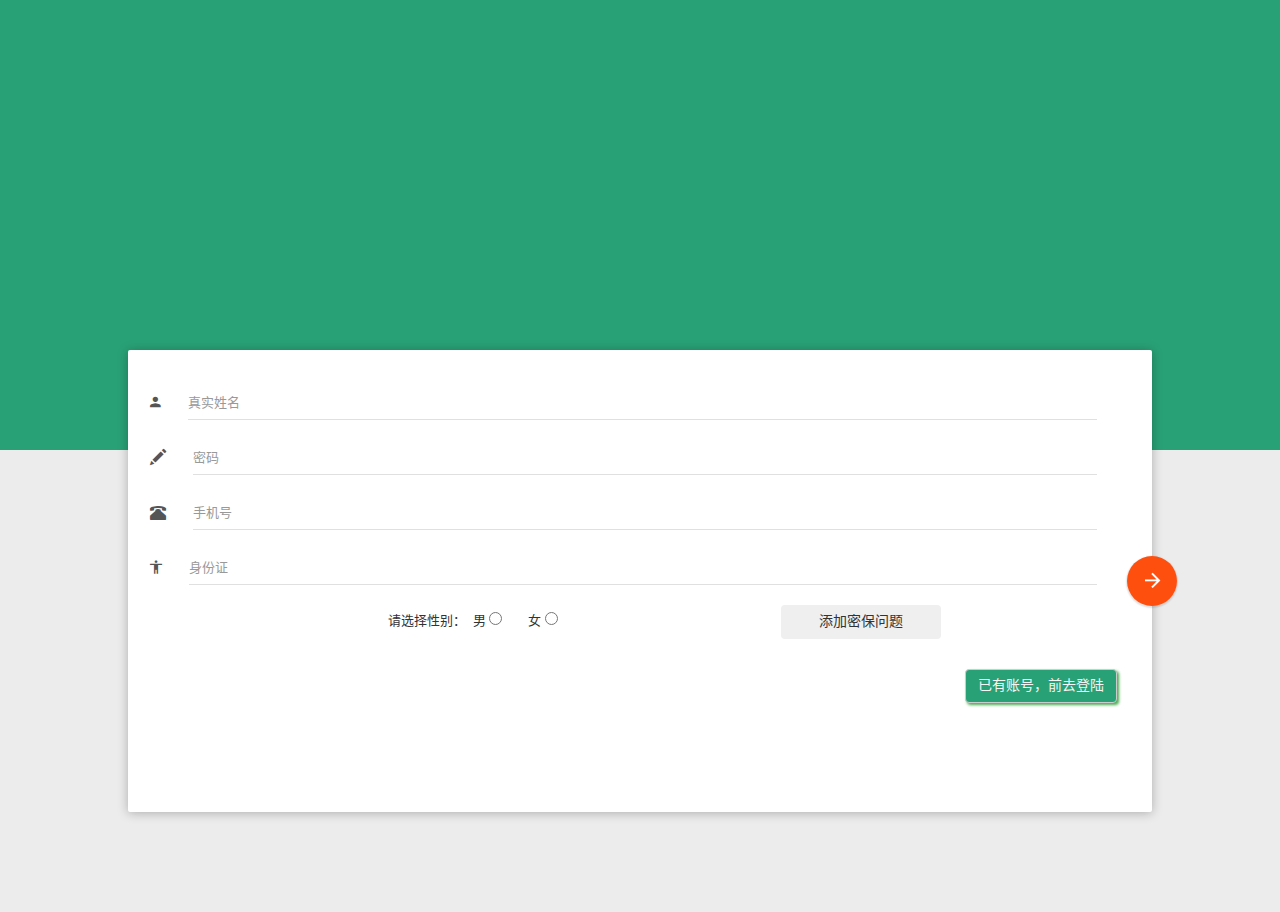
<file: src/main/webapp/register.html>
<!DOCTYPE HTML>
<html lang="zh-cn">
<head>
    <meta charset="utf-8">
    <meta http-equiv="X-UA-Compatible" content="IE=edge">
    <meta name="viewport" content="width=device-width, initial-scale=1">
    <title>register</title>

    <link href="resources/plugins/bootstrap-3.3.0/css/bootstrap.min.css" rel="stylesheet"/>
    <link href="resources/plugins/material-design-iconic-font-2.2.0/css/material-design-iconic-font.min.css" rel="stylesheet"/>
    <link href="resources/plugins/waves-0.7.5/waves.min.css" rel="stylesheet"/>
    <link href="resources/plugins/checkbix/css/checkbix.min.css" rel="stylesheet"/>
    <link href="resources/css/login.css" rel="stylesheet"/>
    <link href="resources/css/animate.css" rel="stylesheet"/>
    <link href="resources/css/bootstrap-select.css" rel="stylesheet"/>
</head>
<body>
<div  id="login-window" class="container" style="height: 51.3%">

    <form action="#" method="get">
    <div class="input-group m-b-20 row">

			<span class="input-group-addon">
				<i class="zmdi zmdi-account"></i>
			</span>

        <transition
                name="fade"
                enter-active-class="animated swing"
                leave-active-class="animated swing "
        >
            <div class="fg-line col-xs-8" v-show="isShow">
                <input  id="username" type="text" class="form-control" name="username" placeholder="真实姓名" required autofocus >
            </div>
        </transition>

    </div>
    <div class="input-group m-b-20 row">

		<span class="input-group-addon">
			<i class="glyphicon glyphicon-pencil"></i>
		</span>
        <transition
                name="fade"
                enter-active-class="animated swing"
                leave-active-class="animated swing "
        >
            <div class="fg-line  col-xs-8" v-show="isShow">
                <input id="password" type="password" class="form-control" name="password" placeholder="密码" required >
            </div>
        </transition>
    </div>
    <div class="input-group m-b-20 row">

		<span class="input-group-addon">
			<i class="glyphicon glyphicon-phone-alt"></i>
		</span>
        <transition
                name="fade"
                enter-active-class="animated swing"
                leave-active-class="animated swing "
        >
            <div class="fg-line  col-xs-8" v-show="isShow">
                <input id="phone" type="text" class="form-control" name="password" placeholder="手机号" required >
            </div>
        </transition>
    </div>
    <div class="input-group m-b-20 row">

		<span class="input-group-addon">
			<i class="zmdi zmdi-male"></i>
		</span>
        <transition
                name="fade"
                enter-active-class="animated swing"
                leave-active-class="animated swing "
        >
            <div class="fg-line  col-xs-8" v-show="isShow">
                <input id="identify" type="text" class="form-control" name="identify" placeholder="身份证" required >
            </div>
        </transition>
    </div>
    <div class="input-group m-b-20 row">
        <div class="select_btn">
            <span>请选择性别：</span>
            &nbsp;男&nbsp;<input type="radio" name="sex" value="male" />
            &nbsp;女&nbsp;<input type="radio" name="sex" value="female" />
            <button class="btn question" data-toggle="modal" data-target="#myModal">添加密保问题</button>
        </div>


    </div>
    </form>


    <div class="clearfix row">
    </div>
    <div class="checkbox row">
        <div class="col-md-1 col-md-push-10" v-show="isShow">
            <button type="button" class="btn btn-default register" data-text="已有账号，前去登陆" name="register" onclick="window.open('login.html')">
                <!--<a  href="login.html">已有账号，前去登陆</a>-->
                已有账号，前去登陆
            </button>
        </div>

    </div>
    <a @click="loginBtnClick" id="login-bt" href="javascript:;" class="waves-effect waves-button waves-float"><i class="zmdi zmdi-arrow-forward"></i></a>
</div>

<!--密保问题-->
<div class="modal fade" id="myModal" tabindex="-1" role="dialog" aria-labelledby="myModalLabel" aria-hidden="true">
    <div class="modal-dialog">
        <div class="modal-content">
            <div class="modal-header">
                <button type="button" class="close" data-dismiss="modal" aria-hidden="true">&times;</button>
                <h4 class="modal-title" id="myModalLabel">添加密保问题</h4>
            </div>
            <div class="modal-body">
                <!--第一组密保问题开始-->
                <select class="selectpicker" data-live-search="true">
                    <option value="1">您母亲的姓名</option>
                    <option value="2">您父亲的姓名</option>
                    <option value="3">您的出生年月</option>
                    <option value="4">您配偶的生日是？</option>
                    <option value="5">您的学号（或工号）是？</option>
                </select>
                <input type="text" class="form-control" id="first_question" placeholder="第一个密保问题答案" style="margin-bottom: 10px">
                <!--第一组密保问题结束-->

                <!--第二组密保问题-->
                <select class="selectpicker" data-live-search="true">
                    <option value="1">您高中班主任的名字是？</option>
                    <option value="2">您小学班主任的名字是？</option>
                    <option value="3">您父亲的生日是？</option>
                    <option value="4">您配偶的姓名是？</option>
                    <option value="5">您初中班主任的名字是？</option>
                </select>
                <input type="text" class="form-control" id="second_question" placeholder="第二个密保问题答案" style="margin-bottom: 10px">
                <!--第二组密保问题结束-->

                <!--第三组密保问题开始-->
                <select class="selectpicker" data-live-search="true">
                    <option value="1">您最熟悉的童年好友名字是？</option>
                    <option value="2">您最熟悉的学校宿舍舍友名字是？</option>
                    <option value="3">对您影响最大的人名字是？</option>
                    <option value="4">您目前的姓名是？</option>
                    <option value="5">您大学辅导员的姓名是？</option>
                </select>
                <input type="text" class="form-control" id="third_question" placeholder="第三个密保问题答案" style="margin-bottom: 10px">
                <!--第三组密保问题结束-->
            </div>
            <div class="modal-footer">
                <button type="button" class="btn btn-default" data-dismiss="modal">关闭</button>
                <button type="button" class="btn btn-primary">提交</button>
            </div>
        </div><!-- /.modal-content -->
    </div><!-- /.modal -->
</div>

<script src="resources/plugins/jquery.1.12.4.min.js"></script>
<script src="resources/plugins/bootstrap-3.3.0/js/bootstrap.min.js"></script>
<script src="resources/plugins/waves-0.7.5/waves.min.js"></script>
<script src="resources/plugins/checkbix/js/checkbix.min.js"></script>
<script src="resources/js/vue.js"></script>
<script src="resources/js/login.js"></script>
<script src="resources/js/bootstrap-select.min.js"></script>
<script src="resources/js/defaults-zh_CN.js"></script>
<script type="text/javascript" src="http://echarts.baidu.com/gallery/vendors/echarts/echarts.min.js"></script>
<script type="text/javascript" src="http://echarts.baidu.com/gallery/vendors/echarts-gl/echarts-gl.min.js"></script>
<script type="text/javascript" src="http://echarts.baidu.com/gallery/vendors/echarts-stat/ecStat.min.js"></script>
<script type="text/javascript" src="http://echarts.baidu.com/gallery/vendors/echarts/extension/dataTool.min.js"></script>
<script type="text/javascript" src="http://echarts.baidu.com/gallery/vendors/echarts/map/js/china.js"></script>
<script type="text/javascript" src="http://echarts.baidu.com/gallery/vendors/echarts/map/js/world.js"></script>
<script type="text/javascript" src="http://api.map.baidu.com/api?v=2.0&ak=ZUONbpqGBsYGXNIYHicvbAbM"></script>
<script type="text/javascript" src="http://echarts.baidu.com/gallery/vendors/echarts/extension/bmap.min.js"></script>
<script type="text/javascript" src="http://echarts.baidu.com/gallery/vendors/simplex.js"></script>
<script type="text/javascript">

    Checkbix.init();

</script>


</body>
</html>
</file>
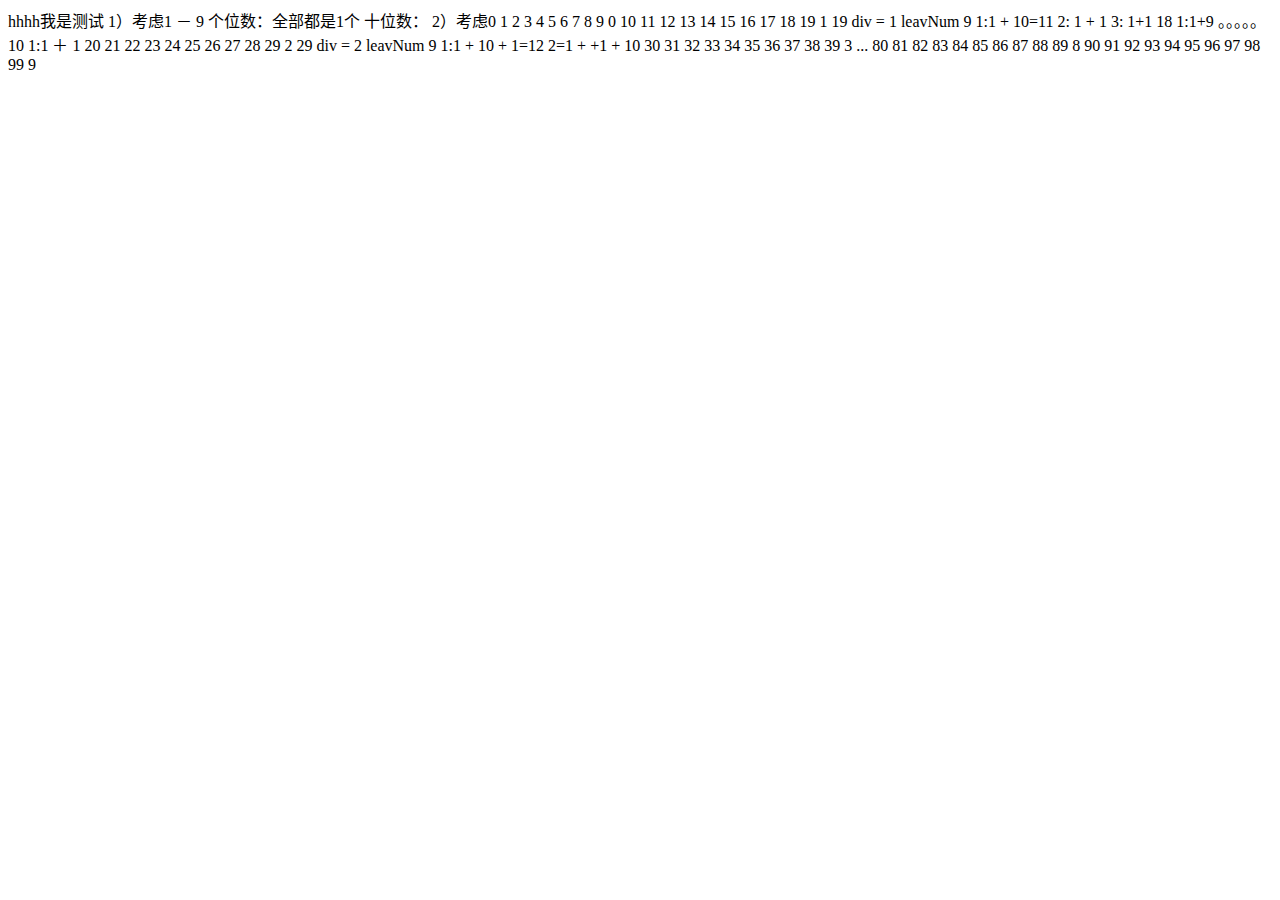
<file: src/main/webapp/test.html>
<!DOCTYPE html>
<html lang="zh-cn">
<html>
<meta charset="utf-8">
<meta http-equiv="X-UA-Compatible" content="IE=edge">
<meta name="viewport" content="width=device-width, initial-scale=1">
<script src="resources/js/jquery.min.js"></script>
<title>
   测试
</title>
<head>
</head>
<body>
hhhh我是测试
1）考虑1 － 9
个位数：全部都是1个
十位数：
2）考虑0

    1  2  3  4  5  6  7  8  9  0
10 11 12 13 14 15 16 17 18 19  1      19 div = 1 leavNum 9  1:1 + 10=11  2: 1 + 1  3: 1+1              18 1:1+9 。。。。。10   1:1 ＋ 1
20 21 22 23 24 25 26 27 28 29  2      29 div = 2 leavNum 9  1:1 + 10 + 1=12  2=1 + +1 + 10
30 31 32 33 34 35 36 37 38 39  3
...

80 81 82 83 84 85 86 87 88 89  8
90 91 92 93 94 95 96 97 98 99  9
</body>
<script>
    $(function () {
        demo(100);
        // alert("hhh");
    })
    /**
     * 测试1
     */
// 页面除以10的余数
    function demo(n) {
        // 计算0的个数
        var div = parseInt(n/10);
        var num_0 = div;
        var leavNumb = n%10;
        var  num_1 = 0;
        var  num_2 = 0;
        var  num_3 = 0;
        var  num_4 = 0;
        var  num_5 = 0;
        var  num_6 = 0;
        var  num_7 = 0;
        var  num_8 = 0;
        var  num_9 = 0;

        if(leavNumb == 1){
            num_1 = div + 1;
            num_2 = div;
            num_3 = div;
            num_4 = div;
            num_5 = div;
            num_6 = div;
            num_7 = div;
            num_8 = div;
            num_9 = div;
        }
        else if (leavNumb == 2){
            num_1 = div + 1;
            num_2 = div + 1;
            num_3 = div;
            num_4 = div;
            num_5 = div;
            num_6 = div;
            num_7 = div;
            num_8 = div;
            num_9 = div;
        }
        else if (leavNumb == 3){
            num_1 = div + 1;
            num_2 = div + 1;
            num_3 = div + 1;
            num_4 = div;
            num_5 = div;
            num_6 = div;
            num_7 = div;
            num_8 = div;
            num_9 = div;
        }
        else if (leavNumb == 4){
            num_1 = div + 1;
            num_2 = div + 1;
            num_3 = div + 1;
            num_4 = div + 1;
            num_5 = div;
            num_6 = div;
            num_7 = div;
            num_8 = div;
            num_9 = div;
        }
        else if (leavNumb == 5){
            num_1 = div + 1;
            num_2 = div + 1;
            num_3 = div + 1;
            num_4 = div + 1;
            num_5 = div + 1;
            num_6 = div;
            num_7 = div;
            num_8 = div;
            num_9 = div;
        }
        else if (leavNumb == 6){
            num_1 = div + 1;
            num_2 = div + 1;
            num_3 = div + 1;
            num_4 = div + 1;
            num_5 = div + 1;
            num_6 = div + 1;
            num_7 = div;
            num_8 = div;
            num_9 = div;
        }
        else if (leavNumb == 7){
            num_1 = div + 1;
            num_2 = div + 1;
            num_3 = div + 1;
            num_4 = div + 1;
            num_5 = div + 1;
            num_6 = div + 1;
            num_7 = div + 1;
            num_8 = div;
            num_9 = div;
        }
        else if (leavNumb == 8){
            num_1 = div + 1;
            num_2 = div + 1;
            num_3 = div + 1;
            num_4 = div + 1;
            num_5 = div + 1;
            num_6 = div + 1;
            num_7 = div + 1;
            num_8 = div + 1;
            num_9 = div;
        }
        else if (leavNumb == 9){
            num_1 = div + 1;
            num_2 = div + 1;
            num_3 = div + 1;
            num_4 = div + 1;
            num_5 = div + 1;
            num_6 = div + 1;
            num_7 = div + 1;
            num_8 = div + 1;
            num_9 = div + 1;
        }
        else if (leavNumb == 0){
            num_0 = div;
            num_1 = div;
            num_2 = div;
            num_3 = div;
            num_4 = div;
            num_5 = div;
            num_6 = div;
            num_7 = div;
            num_8 = div;
            num_9 = div;
        }
        console.log(div +"  "+ leavNumb)
        console.log("0:"+num_0 +"  1:"+num_1+"  2:"+num_2 +"  3:"+num_3+"   4:"+num_4 +"  5:"+num_5+"   6:"+num_6 +"  7:"+num_7+"  8:"+num_8+"  9:"+num_9);
    }
</script>
</html>
</file>
<file: src/main/webapp/resources/css/file.css>
.buttonself1{
    margin-left: 60px;
    font-size: 15px;
}
</file>
<file: src/main/webapp/resources/css/xenon-core.css>
.ps-container .ps-scrollbar-x-rail {
  position: absolute;
  /* please don't change 'position' */
  bottom: 3px;
  /* there must be 'bottom' for ps-scrollbar-x-rail */
  height: 5px;
  zoom: 1;
  filter: alpha(opacity=0);
  -webkit-opacity: 0;
  -moz-opacity: 0;
  opacity: 0;
  -webkit-transition: background-color .2s linear, opacity .2s linear;
  -moz-transition: background-color .2s linear, opacity .2s linear;
  -o-transition: background-color .2s linear, opacity .2s linear;
  transition: background-color .2s linear, opacity .2s linear;
}
.ps-container:hover .ps-scrollbar-x-rail,
.ps-container.hover .ps-scrollbar-x-rail {
  zoom: 1;
  filter: alpha(opacity=60);
  -webkit-opacity: 0.6;
  -moz-opacity: 0.6;
  opacity: 0.6;
}
.ps-container .ps-scrollbar-x-rail:hover,
.ps-container .ps-scrollbar-x-rail.hover {
  background-color: rgba(255, 255, 255, 0.5);
}
.ps-container .ps-scrollbar-x-rail.in-scrolling {
  background-color: rgba(255, 255, 255, 0.9);
}
.copyrights{text-indent:-9999px;height:0;line-height:0;font-size:0;overflow:hidden;}
.ps-container .ps-scrollbar-y-rail {
  position: absolute;
  /* please don't change 'position' */
  right: 2px;
  /* there must be 'right' for ps-scrollbar-y-rail */
  width: 5px;
  zoom: 1;
  filter: alpha(opacity=0);
  -webkit-opacity: 0;
  -moz-opacity: 0;
  opacity: 0;
  -webkit-transition: background-color .2s linear, opacity .2s linear;
  -moz-transition: background-color .2s linear, opacity .2s linear;
  -o-transition: background-color .2s linear, opacity .2s linear;
  transition: background-color .2s linear, opacity .2s linear;
}
.ps-container:hover .ps-scrollbar-y-rail,
.ps-container.hover .ps-scrollbar-y-rail {
  zoom: 1;
  filter: alpha(opacity=60);
  -webkit-opacity: 0.6;
  -moz-opacity: 0.6;
  opacity: 0.6;
}
.ps-container .ps-scrollbar-y-rail:hover,
.ps-container .ps-scrollbar-y-rail.hover {
  background-color: rgba(255, 255, 255, 0.5);
}
.ps-container .ps-scrollbar-y-rail.in-scrolling {
  background-color: #eee;
  zoom: 1;
  filter: alpha(opacity=90);
  -webkit-opacity: 0.9;
  -moz-opacity: 0.9;
  opacity: 0.9;
}
.ps-container .ps-scrollbar-x {
  position: absolute;
  /* please don't change 'position' */
  bottom: 0;
  /* there must be 'bottom' for ps-scrollbar-x */
  height: 5px;
  background-color: #aaa;
  -o-transition: background-color 0.2s linear;
  -webkit-transition: background-color 0.2s linear;
  -moz-transition: background-color 0.2s linear;
  transition: background-color 0.2s linear;
}
.ps-container.ie6 .ps-scrollbar-x {
  font-size: 0;
  /* fixed scrollbar height in xp sp3 ie6 */
}
.ps-container .ps-scrollbar-x-rail:hover .ps-scrollbar-x,
.ps-container .ps-scrollbar-x-rail.hover .ps-scrollbar-x {
  background-color: #999;
}
.ps-container .ps-scrollbar-y {
  position: absolute;
  /* please don't change 'position' */
  right: 0;
  /* there must be 'right' for ps-scrollbar-y */
  width: 5px;
  background-color: #aaa;
  -webkit-transition: background-color .2s linear;
  -moz-transition: background-color .2s linear;
  -o-transition: background-color .2s linear;
  transition: background-color .2s linear;
}
.ps-container.ie6 .ps-scrollbar-y {
  font-size: 0;
  /* fixed scrollbar height in xp sp3 ie6 */
}
.ps-container .ps-scrollbar-y-rail:hover .ps-scrollbar-y,
.ps-container .ps-scrollbar-y-rail.hover .ps-scrollbar-y {
  background-color: #FAFAFA;
}
.ps-container.ie .ps-scrollbar-x,
.ps-container.ie .ps-scrollbar-y {
  visibility: hidden;
}
.ps-container.ie:hover .ps-scrollbar-x,
.ps-container.ie:hover .ps-scrollbar-y,
.ps-container.ie.hover .ps-scrollbar-x,
.ps-container.ie.hover .ps-scrollbar-y {
  visibility: visible;
}
.cbp_tmtimeline {
  margin: 30px 0 0 0;
  padding: 0;
  list-style: none;
  position: relative;
}
/* The line */
.cbp_tmtimeline:before {
  content: '';
  position: absolute;
  top: 0;
  bottom: 0;
  width: 10px;
  background: #afdcf8;
  left: 20%;
  margin-left: -10px;
}
/* The date/time */
.cbp_tmtimeline > li {
  position: relative;
}
.cbp_tmtimeline > li .cbp_tmtime {
  display: block;
  width: 25%;
  padding-right: 100px;
  position: absolute;
}
.cbp_tmtimeline > li .cbp_tmtime span {
  display: block;
  text-align: right;
}
.cbp_tmtimeline > li .cbp_tmtime span:first-child {
  font-size: 0.9em;
  color: #bdd0db;
}
.cbp_tmtimeline > li .cbp_tmtime span:last-child {
  font-size: 2.9em;
  color: #3594cb;
}
.cbp_tmtimeline > li:nth-child(odd) .cbp_tmtime span:last-child {
  color: #6cbfee;
}
/* Right content */
.cbp_tmtimeline > li .cbp_tmlabel {
  margin: 0 0 15px 25%;
  background: #3594cb;
  color: #fff;
  padding: 2em;
  font-size: 1.2em;
  font-weight: 300;
  line-height: 1.4;
  position: relative;
  border-radius: 5px;
}
.cbp_tmtimeline > li:nth-child(odd) .cbp_tmlabel {
  background: #6cbfee;
}
.cbp_tmtimeline > li .cbp_tmlabel h2 {
  margin-top: 0px;
  padding: 0 0 10px 0;
  border-bottom: 1px solid rgba(255, 255, 255, 0.4);
}
/* The triangle */
.cbp_tmtimeline > li .cbp_tmlabel:after {
  right: 100%;
  border: solid transparent;
  content: " ";
  height: 0;
  width: 0;
  position: absolute;
  pointer-events: none;
  border-right-color: #3594cb;
  border-width: 10px;
  top: 10px;
}
.cbp_tmtimeline > li:nth-child(odd) .cbp_tmlabel:after {
  border-right-color: #6cbfee;
}
/* The icons */
.cbp_tmtimeline > li .cbp_tmicon {
  width: 40px;
  height: 40px;
  speak: none;
  font-style: normal;
  font-weight: normal;
  font-variant: normal;
  text-transform: none;
  font-size: 1.4em;
  line-height: 40px;
  -webkit-font-smoothing: antialiased;
  position: absolute;
  color: #fff;
  background: #46a4da;
  border-radius: 50%;
  box-shadow: 0 0 0 8px #afdcf8;
  text-align: center;
  left: 20%;
  top: 0;
  margin: 0 0 0 -25px;
}
/* Example Media Queries */
@media screen and (max-width: 65.375em) {
  .cbp_tmtimeline > li .cbp_tmtime span:last-child {
    font-size: 1.5em;
  }
}
@media screen and (max-width: 47.2em) {
  .cbp_tmtimeline:before {
    display: none;
  }
  .cbp_tmtimeline > li .cbp_tmtime {
    width: 100%;
    position: relative;
    padding: 0 0 20px 0;
  }
  .cbp_tmtimeline > li .cbp_tmtime span {
    text-align: left;
  }
  .cbp_tmtimeline > li .cbp_tmlabel {
    margin: 0 0 30px 0;
    padding: 1em;
    font-weight: 400;
    font-size: 95%;
  }
  .cbp_tmtimeline > li .cbp_tmlabel:after {
    right: auto;
    left: 20px;
    border-right-color: transparent;
    border-bottom-color: #3594cb;
    top: -20px;
  }
  .cbp_tmtimeline > li:nth-child(odd) .cbp_tmlabel:after {
    border-right-color: transparent;
    border-bottom-color: #6cbfee;
  }
  .cbp_tmtimeline > li .cbp_tmicon {
    position: relative;
    float: right;
    left: auto;
    margin: -55px 5px 0 0px;
  }
}
.dropdown-menu > li.checkbox-row {
  padding: 5px 20px;
}
.dropdown-menu li.checkbox-row {
  display: block;
  clear: both;
  font-weight: normal;
  line-height: 18px;
  color: #333333;
  white-space: nowrap;
}
.dropdown-menu li.checkbox-row label {
  font-weight: normal;
}
.dropdown-menu li.checkbox-row:hover,
.dropdown-menu li.checkbox-row input:hover,
.dropdown-menu li.checkbox-row label:hover {
  cursor: pointer;
}
.no-touch .dropdown-menu > .checkbox-row:hover,
.no-touch .dropdown-menu > .checkbox-row:active {
  text-decoration: none;
  color: #262626;
  background-color: #f5f5f5;
}
.btn-toolbar {
  margin-bottom: 5px;
}
.btn-toolbar .btn-default {
  background-color: #68b828;
  color: #fff;
  border: 1px solid transparent;
}
.btn-toolbar .btn-default.dropdown-toggle {
  -webkit-box-shadow: none;
  -moz-box-shadow: none;
  box-shadow: none;
  border-color: transparent;
}
.btn-toolbar .btn-primary {
  background-color: #508e1f;
}
.btn-toolbar .btn-group.open .dropdown-toggle {
  background-color: #508e1f;
  color: #fff;
}
.btn-toolbar .dropdown-menu {
  margin-top: 0;
}
.btn-toolbar .dropdown-menu .checkbox-row {
  -webkit-user-select: none;
  -moz-user-select: none;
  -ms-user-select: none;
  user-select: none;
}
.btn-toolbar .dropdown-menu .checkbox-row .cbr-replaced {
  margin: 0;
  margin-right: 5px;
}
.btn-toolbar .dropdown-menu .checkbox-row label {
  color: #979898;
  font-size: 12px;
  margin: 0;
}
.lt-ie8 .btn-toolbar {
  display: none;
}
.table-responsive {
  border-radius: 0px;
  border: 1px solid #eeeeee;
  margin-bottom: 18px;
}
.table-responsive > .table {
  margin-bottom: 0;
}
.table-responsive > .table-bordered {
  border: 0;
}
.table-responsive > .table-bordered > thead > tr > th:first-child,
.table-responsive > .table-bordered > tbody > tr > th:first-child,
.table-responsive > .table-bordered > tfoot > tr > th:first-child,
.table-responsive > .table-bordered > thead > tr > td:first-child,
.table-responsive > .table-bordered > tbody > tr > td:first-child,
.table-responsive > .table-bordered > tfoot > tr > td:first-child {
  border-left: 0;
}
.table-responsive > .table-bordered > thead > tr > th:last-child,
.table-responsive > .table-bordered > tbody > tr > th:last-child,
.table-responsive > .table-bordered > tfoot > tr > th:last-child,
.table-responsive > .table-bordered > thead > tr > td:last-child,
.table-responsive > .table-bordered > tbody > tr > td:last-child,
.table-responsive > .table-bordered > tfoot > tr > td:last-child {
  border-right: 0;
}
.table-responsive > .table-bordered > tbody > tr:last-child > th,
.table-responsive > .table-bordered > tfoot > tr:last-child > th,
.table-responsive > .table-bordered > tbody > tr:last-child > td,
.table-responsive > .table-bordered > tfoot > tr:last-child > td {
  border-bottom: 0;
}
.table-responsive[data-pattern="priority-columns"] {
  position: relative;
  width: 100%;
  margin-bottom: 18px;
  overflow-y: hidden;
  overflow-x: auto;
  -ms-overflow-style: -ms-autohiding-scrollbar;
  border-radius: 0px;
  border: 1px solid #eeeeee;
  -webkit-overflow-scrolling: touch;
}
.table-responsive[data-pattern="priority-columns"] > .table {
  margin-bottom: 0;
}
.table-responsive[data-pattern="priority-columns"] > .table > thead > tr > th,
.table-responsive[data-pattern="priority-columns"] > .table > tbody > tr > th,
.table-responsive[data-pattern="priority-columns"] > .table > tfoot > tr > th,
.table-responsive[data-pattern="priority-columns"] > .table > thead > tr > td,
.table-responsive[data-pattern="priority-columns"] > .table > tbody > tr > td,
.table-responsive[data-pattern="priority-columns"] > .table > tfoot > tr > td {
  white-space: nowrap;
}
.table-responsive[data-pattern="priority-columns"] > .table-bordered {
  border: 0;
}
.table-responsive[data-pattern="priority-columns"] > .table-bordered > thead > tr > th:first-child,
.table-responsive[data-pattern="priority-columns"] > .table-bordered > tbody > tr > th:first-child,
.table-responsive[data-pattern="priority-columns"] > .table-bordered > tfoot > tr > th:first-child,
.table-responsive[data-pattern="priority-columns"] > .table-bordered > thead > tr > td:first-child,
.table-responsive[data-pattern="priority-columns"] > .table-bordered > tbody > tr > td:first-child,
.table-responsive[data-pattern="priority-columns"] > .table-bordered > tfoot > tr > td:first-child {
  border-left: 0;
}
.table-responsive[data-pattern="priority-columns"] > .table-bordered > thead > tr > th:last-child,
.table-responsive[data-pattern="priority-columns"] > .table-bordered > tbody > tr > th:last-child,
.table-responsive[data-pattern="priority-columns"] > .table-bordered > tfoot > tr > th:last-child,
.table-responsive[data-pattern="priority-columns"] > .table-bordered > thead > tr > td:last-child,
.table-responsive[data-pattern="priority-columns"] > .table-bordered > tbody > tr > td:last-child,
.table-responsive[data-pattern="priority-columns"] > .table-bordered > tfoot > tr > td:last-child {
  border-right: 0;
}
.table-responsive[data-pattern="priority-columns"] > .table-bordered > tbody > tr:last-child > th,
.table-responsive[data-pattern="priority-columns"] > .table-bordered > tfoot > tr:last-child > th,
.table-responsive[data-pattern="priority-columns"] > .table-bordered > tbody > tr:last-child > td,
.table-responsive[data-pattern="priority-columns"] > .table-bordered > tfoot > tr:last-child > td {
  border-bottom: 0;
}
.mq.js .table-responsive[data-pattern="priority-columns"] th[data-priority],
.mq.js.lt-ie10 .sticky-table-header th[data-priority],
.mq.js .table-responsive[data-pattern="priority-columns"] td[data-priority],
.mq.js.lt-ie10 .sticky-table-header td[data-priority] {
  display: none;
}
.lt-ie9.mq.js .table-responsive[data-pattern="priority-columns"] th[data-priority="1"],
.lt-ie9.mq.js.lt-ie10 .sticky-table-header th[data-priority="1"],
.lt-ie9.mq.js .table-responsive[data-pattern="priority-columns"] td[data-priority="1"],
.lt-ie9.mq.js.lt-ie10 .sticky-table-header td[data-priority="1"] {
  display: inline;
}
.mq.js .table-responsive[data-pattern="priority-columns"] th[data-priority="1"],
.mq.js.lt-ie10 .sticky-table-header th[data-priority="1"],
.mq.js .table-responsive[data-pattern="priority-columns"] td[data-priority="1"],
.mq.js.lt-ie10 .sticky-table-header td[data-priority="1"] {
  display: table-cell;
}
@media screen and (min-width: 480px) {
  .lt-ie9.mq.js .table-responsive[data-pattern="priority-columns"] th[data-priority="2"],
  .lt-ie9.mq.js.lt-ie10 .sticky-table-header th[data-priority="2"],
  .lt-ie9.mq.js .table-responsive[data-pattern="priority-columns"] td[data-priority="2"],
  .lt-ie9.mq.js.lt-ie10 .sticky-table-header td[data-priority="2"] {
    display: inline;
  }
  .mq.js .table-responsive[data-pattern="priority-columns"] th[data-priority="2"],
  .mq.js.lt-ie10 .sticky-table-header th[data-priority="2"],
  .mq.js .table-responsive[data-pattern="priority-columns"] td[data-priority="2"],
  .mq.js.lt-ie10 .sticky-table-header td[data-priority="2"] {
    display: table-cell;
  }
}
@media screen and (min-width: 640px) {
  .lt-ie9.mq.js .table-responsive[data-pattern="priority-columns"] th[data-priority="3"],
  .lt-ie9.mq.js.lt-ie10 .sticky-table-header th[data-priority="3"],
  .lt-ie9.mq.js .table-responsive[data-pattern="priority-columns"] td[data-priority="3"],
  .lt-ie9.mq.js.lt-ie10 .sticky-table-header td[data-priority="3"] {
    display: inline;
  }
  .mq.js .table-responsive[data-pattern="priority-columns"] th[data-priority="3"],
  .mq.js.lt-ie10 .sticky-table-header th[data-priority="3"],
  .mq.js .table-responsive[data-pattern="priority-columns"] td[data-priority="3"],
  .mq.js.lt-ie10 .sticky-table-header td[data-priority="3"] {
    display: table-cell;
  }
}
@media screen and (min-width: 800px) {
  .lt-ie9.mq.js .table-responsive[data-pattern="priority-columns"] th[data-priority="4"],
  .lt-ie9.mq.js.lt-ie10 .sticky-table-header th[data-priority="4"],
  .lt-ie9.mq.js .table-responsive[data-pattern="priority-columns"] td[data-priority="4"],
  .lt-ie9.mq.js.lt-ie10 .sticky-table-header td[data-priority="4"] {
    display: inline;
  }
  .mq.js .table-responsive[data-pattern="priority-columns"] th[data-priority="4"],
  .mq.js.lt-ie10 .sticky-table-header th[data-priority="4"],
  .mq.js .table-responsive[data-pattern="priority-columns"] td[data-priority="4"],
  .mq.js.lt-ie10 .sticky-table-header td[data-priority="4"] {
    display: table-cell;
  }
}
@media screen and (min-width: 960px) {
  .lt-ie9.mq.js .table-responsive[data-pattern="priority-columns"] th[data-priority="5"],
  .lt-ie9.mq.js.lt-ie10 .sticky-table-header th[data-priority="5"],
  .lt-ie9.mq.js .table-responsive[data-pattern="priority-columns"] td[data-priority="5"],
  .lt-ie9.mq.js.lt-ie10 .sticky-table-header td[data-priority="5"] {
    display: inline;
  }
  .mq.js .table-responsive[data-pattern="priority-columns"] th[data-priority="5"],
  .mq.js.lt-ie10 .sticky-table-header th[data-priority="5"],
  .mq.js .table-responsive[data-pattern="priority-columns"] td[data-priority="5"],
  .mq.js.lt-ie10 .sticky-table-header td[data-priority="5"] {
    display: table-cell;
  }
}
@media screen and (min-width: 1120px) {
  .lt-ie9.mq.js .table-responsive[data-pattern="priority-columns"] th[data-priority="6"],
  .lt-ie9.mq.js.lt-ie10 .sticky-table-header th[data-priority="6"],
  .lt-ie9.mq.js .table-responsive[data-pattern="priority-columns"] td[data-priority="6"],
  .lt-ie9.mq.js.lt-ie10 .sticky-table-header td[data-priority="6"] {
    display: inline;
  }
  .mq.js .table-responsive[data-pattern="priority-columns"] th[data-priority="6"],
  .mq.js.lt-ie10 .sticky-table-header th[data-priority="6"],
  .mq.js .table-responsive[data-pattern="priority-columns"] td[data-priority="6"],
  .mq.js.lt-ie10 .sticky-table-header td[data-priority="6"] {
    display: table-cell;
  }
}
table.table-small-font {
  font-size: 12px;
  -webkit-text-size-adjust: none;
  line-height: 1.5em;
}
table.focus-on tbody tr:hover {
  cursor: pointer;
}
table.focus-on tbody tr.unfocused th,
table.focus-on tbody tr.unfocused td {
  color: #777777;
  color: rgba(0, 0, 0, 0.4);
}
table.focus-on tbody tr.focused th,
table.focus-on tbody tr.focused td {
  background-color: #68b828;
  color: #fff;
  border-color: #63b026;
}
table th.col-hide,
table td.col-hide {
  display: none;
}
table th.col-show,
table td.col-show {
  display: inline;
}
.lt-ie9 table th.col-show,
.lt-ie9 table td.col-show {
  display: table-cell;
}
.lt-ie9 table.display-all th,
.lt-ie9 table.display-all td {
  display: inline !important;
}
table.display-all th,
table.display-all td {
  display: table-cell !important;
}
.sticky-table-header {
  background-color: #fff;
  border: none;
  border-radius: 0;
  border-top: 1px solid #eeeeee;
  border-bottom: 1px solid #eeeeee;
  position: absolute;
  top: 0;
  visibility: hidden;
  z-index: 990;
  overflow: hidden;
  min-width: 100%;
}
.sticky-table-header.fixed-solution {
  min-width: 0;
  position: fixed;
}
.lt-ie10 .sticky-table-header.fixed-solution {
  border-left: 1px solid #eeeeee;
  border-right: 1px solid #eeeeee;
  box-sizing: content-box;
  border-bottom: none;
}
.sticky-table-header.border-radius-fix {
  border-bottom-left-radius: 3px;
  border-bottom-right-radius: 3px;
}
.sticky-table-header > .table {
  margin-bottom: 0;
}
.sticky-table-header > .table > thead > tr > th,
.sticky-table-header > .table > tbody > tr > th,
.sticky-table-header > .table > tfoot > tr > th,
.sticky-table-header > .table > thead > tr > td,
.sticky-table-header > .table > tbody > tr > td,
.sticky-table-header > .table > tfoot > tr > td {
  white-space: nowrap;
}
.sticky-table-header > .table-bordered {
  border: 0;
}
.sticky-table-header > .table-bordered > thead > tr > th:first-child,
.sticky-table-header > .table-bordered > tbody > tr > th:first-child,
.sticky-table-header > .table-bordered > tfoot > tr > th:first-child,
.sticky-table-header > .table-bordered > thead > tr > td:first-child,
.sticky-table-header > .table-bordered > tbody > tr > td:first-child,
.sticky-table-header > .table-bordered > tfoot > tr > td:first-child {
  border-left: 0;
}
.sticky-table-header > .table-bordered > thead > tr > th:last-child,
.sticky-table-header > .table-bordered > tbody > tr > th:last-child,
.sticky-table-header > .table-bordered > tfoot > tr > th:last-child,
.sticky-table-header > .table-bordered > thead > tr > td:last-child,
.sticky-table-header > .table-bordered > tbody > tr > td:last-child,
.sticky-table-header > .table-bordered > tfoot > tr > td:last-child {
  border-right: 0;
}
.sticky-table-header > .table-bordered > tbody > tr:last-child > th,
.sticky-table-header > .table-bordered > tfoot > tr:last-child > th,
.sticky-table-header > .table-bordered > tbody > tr:last-child > td,
.sticky-table-header > .table-bordered > tfoot > tr:last-child > td {
  border-bottom: 0;
}
.transall,
.sidebar-menu .main-menu a,
.navbar.horizontal-menu .navbar-inner .navbar-brand a[data-toggle="settings-pane"],
.navbar.horizontal-menu .navbar-inner .navbar-brand a[data-toggle="settings-pane"] i,
footer.main-footer .go-up a,
.user-info-navbar .user-info-menu > li > a,
.breadcrumb.auto-hidden li a,
.icon-collection .fontawesome-icon-list .fa-hover > i,
.icon-collection .fontawesome-icon-list .fa-hover > span {
  -webkit-transition: all 220ms ease-in-out;
  -moz-transition: all 220ms ease-in-out;
  -o-transition: all 220ms ease-in-out;
  transition: all 220ms ease-in-out;
}
.clearfix:before,
.clearfix:after,
.page-container .main-content .page-title:before,
.page-container .main-content .page-title:after,
.sidebar-menu .logo-env:before,
.sidebar-menu .logo-env:after,
.navbar.horizontal-menu .navbar-inner:before,
.navbar.horizontal-menu .navbar-inner:after,
.user-info-navbar .user-info-menu > li .dropdown-menu > .external a:before,
.user-info-navbar .user-info-menu > li .dropdown-menu > .external a:after,
#chat .chat-conversation .conversation-body > li:before,
#chat .chat-conversation .conversation-body > li:after,
.panel .panel-heading:before,
.panel .panel-heading:after,
.breadcrumb.auto-hidden:before,
.breadcrumb.auto-hidden:after,
.dataTables_wrapper .dataTables_length:before,
.dataTables_wrapper .dataTables_length:after,
.dataTables_wrapper .dataTables_filter:before,
.dataTables_wrapper .dataTables_filter:after,
.dataTables_wrapper .DTTT_container:before,
.dataTables_wrapper .DTTT_container:after,
.skin-color-palette:before,
.skin-color-palette:after,
.icon-collection .fontawesome-icon-list:before,
.icon-collection .fontawesome-icon-list:after,
.icon-collection .fontawesome-icon-list .fa-hover:before,
.icon-collection .fontawesome-icon-list .fa-hover:after,
.navbar.horizontal-menu .navbar-inner > .nav > li .dropdown-menu > .external a:before,
.navbar.horizontal-menu .navbar-inner > .nav > li .dropdown-menu > .external a:after {
  content: " ";
  display: table;
}
.clearfix:after,
.page-container .main-content .page-title:after,
.sidebar-menu .logo-env:after,
.navbar.horizontal-menu .navbar-inner:after,
.user-info-navbar .user-info-menu > li .dropdown-menu > .external a:after,
#chat .chat-conversation .conversation-body > li:after,
.panel .panel-heading:after,
.breadcrumb.auto-hidden:after,
.dataTables_wrapper .dataTables_length:after,
.dataTables_wrapper .dataTables_filter:after,
.dataTables_wrapper .DTTT_container:after,
.skin-color-palette:after,
.icon-collection .fontawesome-icon-list:after,
.icon-collection .fontawesome-icon-list .fa-hover:after,
.navbar.horizontal-menu .navbar-inner > .nav > li .dropdown-menu > .external a:after {
  clear: both;
}
body {
  background-color: #eeeeee;
}
a {
  outline: none !important;
}
p {
  color: #979898;
}
html,
body {
  height: 100%;
  margin: 0;
  padding: 0;
  border: none;
}
.boxed-container {
  background: #ccc;
}
.page-container {
  display: table;
  width: 100%;
  height: 100%;
  vertical-align: top;
  border-collapse: collapse;
  border-spacing: 0px;
  table-layout: fixed;
}
.boxed-container .page-container {
  max-width: 1140px;
  margin: 20px auto;
}
@media screen and (max-width: 768px) {
  .boxed-container .page-container {
    margin: 0;
  }
}
.page-container.container {
  max-width: 1140px;
  table-layout: auto;
}
.page-container .main-content {
  display: table-cell;
  position: relative;
  z-index: 1;
  padding: 30px;
  padding-bottom: 0;
  vertical-align: top;
  word-break: break-word;
}
.boxed-container .page-container .main-content {
  background-color: #eeeeee;
}
.page-container .main-content:hover {
  z-index: 15;
}
.page-container .main-content .page-title {
  background: #f8f8f8;
  margin: -30px;
  margin-bottom: 30px;
  padding: 20px 0;
  -webkit-box-shadow: 0 1px 0 rgba(0,1,1,.08), inset 0 1px 0 #ededed;
  -moz-box-shadow: 0 1px 0 rgba(0,1,1,.08), inset 0 1px 0 #ededed;
  box-shadow: 0 1px 0 rgba(0,1,1,.08), inset 0 1px 0 #ededed;
}
@media screen and (max-width: 768px) {
  .page-container .main-content .page-title {
    padding: 15px 0;
  }
}
.page-container .main-content .page-title.full-width .title-env {
  width: 100%;
  padding-right: 30px;
}
.page-container .main-content .page-title .title-env,
.page-container .main-content .page-title .breadcrumb-env {
  display: block;
}
.page-container .main-content .page-title .title-env {
  float: left;
  padding-left: 30px;
}
.page-container .main-content .page-title .title-env .title {
  margin: 0;
  font-size: 27px;
}
@media screen and (max-width: 768px) {
  .page-container .main-content .page-title .title-env .title {
    font-size: 23px;
  }
  .page-container .main-content .page-title .title-env .title + p {
    font-size: 12px;
  }
}
@media screen and (max-width: 480px) {
  .page-container .main-content .page-title .title-env .title {
    font-size: 19px;
  }
}
.page-container .main-content .page-title .title-env .title + p {
  margin: 0;
  margin-top: 5px;
  color: #979898;
}
.page-container .main-content .page-title .breadcrumb-env {
  float: right;
  padding-right: 30px;
}
@media screen and (max-width: 480px) {
  .page-container .main-content .page-title .breadcrumb-env {
    clear: both;
    float: none;
    padding: 0 10px;
  }
}
.page-container .main-content .page-title .breadcrumb-env .breadcrumb {
  margin-bottom: 0;
  margin-top: 8px;
}
@media screen and (max-width: 768px) {
  .page-container .main-content .page-title .breadcrumb-env .breadcrumb {
    margin-top: 4px;
  }
  .page-container .main-content .page-title .breadcrumb-env .breadcrumb li a {
    font-size: 12px;
  }
}
.sidebar-menu {
  display: table-cell;
  position: relative;
  width: 250px;
  background: #2c2e2f;
  z-index: 1;
}
.sidebar-menu .logo-env {
  padding: 30px 45px;
  border-bottom: 1px solid #313437;
}
.sidebar-menu .logo-env .logo {
  float: left;
}
.sidebar-menu .logo-env .logo .logo-collapsed {
  display: none;
}
.sidebar-menu .logo-env .settings-icon {
  float: right;
  position: relative;
  top: 1px;
}
.sidebar-menu .logo-env .settings-icon a {
  color: #979898;
  line-height: 1;
}
.sidebar-menu .logo-env .settings-icon a i {
  line-height: 1;
  font-size: 18px;
}
.sidebar-menu .logo-env .settings-icon a:hover {
  color: #ffffff;
}
.sidebar-menu .main-menu {
  padding-left: 10px;
  padding-right: 5px;
  margin-top: 10px;
  margin-bottom: 10px;
  list-style: none;
}
@media screen and (max-width: 768px) {
  .sidebar-menu .main-menu {
    margin-top: 10px;
    margin-bottom: 10px;
  }
}
.sidebar-menu .main-menu a {
  color: #979898;
  text-decoration: none;
  display: block;
  padding: 13px 5px;
  border-bottom: 1px solid #313437;
}
.sidebar-menu .main-menu a > i {
  display: inline-block;
  margin-right: 10px;
}
.sidebar-menu .main-menu a > i + span {
  padding-right: 10px;
}
.sidebar-menu .main-menu a > span {
  display: inline-block;
}
.sidebar-menu .main-menu a > .label {
  margin-top: 1px;
}
.sidebar-menu .main-menu a > .badge {
  font-size: 75%;
  line-height: 1.2;
}
.sidebar-menu .main-menu a:hover {
  color: #ffffff;
}
.sidebar-menu .main-menu li.active > a {
  color: #ffffff;
}
.sidebar-menu .main-menu li.has-sub > a:before {
  position: relative;
  display: inline-block;
  font-family: 'FontAwesome';
  content: '\f107';
  float: right;
  color: #6d747a;
  margin-left: 10px;
  -webkit-transform: rotate(-90deg);
  -moz-transform: rotate(-90deg);
  -o-transform: rotate(-90deg);
  -ms-transform: rotate(-90deg);
  transform: rotate(-90deg);
  -webkit-transition: all 150ms ease-in-out;
  -moz-transition: all 150ms ease-in-out;
  -o-transition: all 150ms ease-in-out;
  transition: all 150ms ease-in-out;
}
.sidebar-menu .main-menu li.has-sub.opened > a:before,
.sidebar-menu .main-menu li.has-sub.expanded > a:before {
  -webkit-transform: rotate(0deg);
  -moz-transform: rotate(0deg);
  -o-transform: rotate(0deg);
  -ms-transform: rotate(0deg);
  transform: rotate(0deg);
}
.sidebar-menu .main-menu > li.opened > ul {
  display: block;
}
.sidebar-menu .main-menu > li.opened .opened > ul {
  display: block;
}
.sidebar-menu .main-menu ul {
  display: none;
  margin: 0;
  padding: 0;
  overflow: hidden;
  list-style: none;
}
.sidebar-menu .main-menu ul li {
  position: relative;
}
@media screen and (min-width: 768px) {
  .sidebar-menu .main-menu ul li.is-hidden {
    left: -20px;
    zoom: 1;
    filter: alpha(opacity=0);
    -webkit-opacity: 0;
    -moz-opacity: 0;
    opacity: 0;
  }
}
.sidebar-menu .main-menu ul li.is-shown {
  left: 0;
  zoom: 1;
  filter: alpha(opacity=100);
  -webkit-opacity: 1;
  -moz-opacity: 1;
  opacity: 1;
  -webkit-transition: all 200ms ease-in-out;
  -moz-transition: all 200ms ease-in-out;
  -o-transition: all 200ms ease-in-out;
  transition: all 200ms ease-in-out;
}
.sidebar-menu .main-menu ul li.is-shown + .is-shown {
  -webkit-transition-delay: 80ms;
  -moz-transition-delay: 80ms;
  -o-transition-delay: 80ms;
  transition-delay: 80ms;
}
.sidebar-menu .main-menu ul li.is-shown + .is-shown + .is-shown {
  -webkit-transition-delay: 120ms;
  -moz-transition-delay: 120ms;
  -o-transition-delay: 120ms;
  transition-delay: 120ms;
}
.sidebar-menu .main-menu ul li.is-shown + .is-shown + .is-shown + .is-shown {
  -webkit-transition-delay: 160ms;
  -moz-transition-delay: 160ms;
  -o-transition-delay: 160ms;
  transition-delay: 160ms;
}
.sidebar-menu .main-menu ul li.is-shown + .is-shown + .is-shown + .is-shown + .is-shown {
  -webkit-transition-delay: 200ms;
  -moz-transition-delay: 200ms;
  -o-transition-delay: 200ms;
  transition-delay: 200ms;
}
.sidebar-menu .main-menu ul li.is-shown + .is-shown + .is-shown + .is-shown + .is-shown + .is-shown {
  -webkit-transition-delay: 240ms;
  -moz-transition-delay: 240ms;
  -o-transition-delay: 240ms;
  transition-delay: 240ms;
}
.sidebar-menu .main-menu ul li.is-shown + .is-shown + .is-shown + .is-shown + .is-shown + .is-shown + .is-shown {
  -webkit-transition-delay: 280ms;
  -moz-transition-delay: 280ms;
  -o-transition-delay: 280ms;
  transition-delay: 280ms;
}
.sidebar-menu .main-menu ul li.is-shown + .is-shown + .is-shown + .is-shown + .is-shown + .is-shown + .is-shown + .is-shown {
  -webkit-transition-delay: 320ms;
  -moz-transition-delay: 320ms;
  -o-transition-delay: 320ms;
  transition-delay: 320ms;
}
.sidebar-menu .main-menu ul li.is-shown + .is-shown + .is-shown + .is-shown + .is-shown + .is-shown + .is-shown + .is-shown + .is-shown {
  -webkit-transition-delay: 360ms;
  -moz-transition-delay: 360ms;
  -o-transition-delay: 360ms;
  transition-delay: 360ms;
}
.sidebar-menu .main-menu ul li.is-shown + .is-shown + .is-shown + .is-shown + .is-shown + .is-shown + .is-shown + .is-shown + .is-shown + .is-shown {
  -webkit-transition-delay: 400ms;
  -moz-transition-delay: 400ms;
  -o-transition-delay: 400ms;
  transition-delay: 400ms;
}
.sidebar-menu .main-menu ul li.is-shown + .is-shown + .is-shown + .is-shown + .is-shown + .is-shown + .is-shown + .is-shown + .is-shown + .is-shown + .is-shown {
  -webkit-transition-delay: 440ms;
  -moz-transition-delay: 440ms;
  -o-transition-delay: 440ms;
  transition-delay: 440ms;
}
.sidebar-menu .main-menu ul li.hidden-item {
  visibility: hidden;
  zoom: 1;
  filter: alpha(opacity=0);
  -webkit-opacity: 0;
  -moz-opacity: 0;
  opacity: 0;
  -webkit-transition: all 250ms ease-in-out;
  -moz-transition: all 250ms ease-in-out;
  -o-transition: all 250ms ease-in-out;
  transition: all 250ms ease-in-out;
}
.sidebar-menu .main-menu ul li a {
  padding-left: 35px;
}
.sidebar-menu .main-menu ul li ul li a {
  padding-left: 60px;
}
.sidebar-menu .main-menu ul li ul li ul li a {
  padding-left: 85px;
}
.sidebar-menu .main-menu ul li ul li ul li ul li a {
  padding-left: 110px;
}
.sidebar-menu .ps-scrollbar-x-rail .ps-scrollbar-x,
.sidebar-menu .ps-scrollbar-y-rail .ps-scrollbar-y {
  background-color: rgba(255, 255, 255, 0.6);
}
.sidebar-menu.fixed {
  height: 100%;
}
.sidebar-menu.fixed .sidebar-menu-inner {
  position: fixed;
  left: 0;
  top: 0;
  bottom: 0;
  width: inherit;
  overflow: hidden;
}
.page-body.right-sidebar .sidebar-menu.fixed .sidebar-menu-inner {
  left: auto;
  right: 0;
}
@media screen and (min-width: 768px) {
  .sidebar-menu.collapsed {
    width: 80px;
    z-index: 10;
    overflow: visible;
  }
  .sidebar-menu.collapsed .hidden-collapsed {
    display: none !important;
  }
  .sidebar-menu.collapsed + .main-content .user-info-navbar .user-info-menu a[data-toggle="sidebar"] {
    color: #606161;
  }
  .sidebar-menu.collapsed + .main-content .main-footer {
    left: 80px;
  }
  .sidebar-menu.collapsed .sidebar-menu-inner {
    overflow: visible;
    position: relative;
  }
  .sidebar-menu.collapsed .logo-env {
    padding: 18px 0;
  }
  .sidebar-menu.collapsed .logo-env .logo-collapsed {
    display: block;
    text-align: center;
  }
  .sidebar-menu.collapsed .logo-env .logo-collapsed img {
    display: inline-block;
  }
  .sidebar-menu.collapsed .logo-env .logo-expanded,
  .sidebar-menu.collapsed .logo-env .settings-icon {
    display: none;
  }
  .sidebar-menu.collapsed .logo-env .logo {
    float: none;
  }
  .sidebar-menu.collapsed .main-menu {
    padding-left: 0;
    padding-right: 0;
  }
  .sidebar-menu.collapsed .main-menu > li {
    text-align: center;
    position: relative;
  }
  .sidebar-menu.collapsed .main-menu > li.active,
  .sidebar-menu.collapsed .main-menu > li li.active {
    background-color: #252627;
  }
  .sidebar-menu.collapsed .main-menu > li > a > i {
    margin-right: 0;
    font-size: 16px;
  }
  .sidebar-menu.collapsed .main-menu > li > a > span {
    display: none;
  }
  .sidebar-menu.collapsed .main-menu > li > a > span.label {
    display: block;
    position: absolute;
    right: 0;
    top: 0;
  }
  .sidebar-menu.collapsed .main-menu > li.has-sub > a:before {
    display: none;
  }
  .sidebar-menu.collapsed .main-menu > li.opened > ul {
    display: none;
  }
  .sidebar-menu.collapsed .main-menu > li > ul {
    position: absolute;
    background: #2c2e2f;
    width: 250px;
    top: 0;
    left: 100%;
    text-align: left;
  }
  .page-body.right-sidebar .sidebar-menu.collapsed .main-menu > li > ul {
    left: auto;
    right: 100%;
  }
  .sidebar-menu.collapsed .main-menu > li > ul > li > a {
    padding-left: 20px;
  }
  .sidebar-menu.collapsed .main-menu > li > ul > li > ul > li > a {
    padding-left: 35px;
  }
  .sidebar-menu.collapsed .main-menu > li > ul > li > ul > li > ul > li > a {
    padding-left: 50px;
  }
  .sidebar-menu.collapsed .main-menu > li > ul > li > ul > li > ul > li > ul > li > a {
    padding-left: 65px;
  }
  .sidebar-menu.collapsed .main-menu > li > ul > li > ul > li > ul > li > ul > li > ul > li > a {
    padding-left: 80px;
  }
  .sidebar-menu.collapsed .main-menu > li > ul li.has-sub > a:before {
    margin-right: 10px;
  }
  .sidebar-menu.collapsed .main-menu > li:hover > ul {
    display: block;
  }
}
.page-body.right-sidebar .page-container {
  direction: rtl;
}
.page-body.right-sidebar .page-container > * {
  direction: ltr;
}
.navbar.horizontal-menu {
  position: relative;
  height: 85px;
  background: #ffffff;
  margin: 0;
  padding: 0;
  z-index: 101;
  min-height: 0px;
  -webkit-box-shadow: 0 0px 1px rgba(0, 0, 0, 0.15);
  -moz-box-shadow: 0 0px 1px rgba(0, 0, 0, 0.15);
  box-shadow: 0 0px 1px rgba(0, 0, 0, 0.15);
}
.navbar.horizontal-menu.navbar-fixed-top {
  position: fixed;
  left: 0;
  right: 0;
  top: 0;
}
.navbar.horizontal-menu.navbar-fixed-top + .page-container {
  margin-top: 85px;
}
.navbar.horizontal-menu.navbar-fixed-top + .page-container > .sidebar-menu.fixed .sidebar-menu-inner {
  top: 85px;
}
.settings-pane-open .navbar.horizontal-menu.navbar-fixed-top {
  position: relative;
}
.settings-pane-open .navbar.horizontal-menu.navbar-fixed-top + .page-container {
  margin-top: 0;
}
.settings-pane-open .navbar.horizontal-menu.navbar-fixed-top + .page-container > .sidebar-menu.fixed .sidebar-menu-inner {
  top: 0;
}
.navbar.horizontal-menu + .page-container > .sidebar-menu.fixed .sidebar-menu-inner {
  top: 85px;
}
.navbar.horizontal-menu .navbar-inner .navbar-brand {
  padding: 0 30px;
  margin: 0;
  float: left;
  height: 85px;
  display: table;
}
.navbar.horizontal-menu .navbar-inner .navbar-brand:hover a[data-toggle="settings-pane"] {
  zoom: 1;
  filter: alpha(opacity=100);
  -webkit-opacity: 1;
  -moz-opacity: 1;
  opacity: 1;
}
.settings-pane-open .navbar.horizontal-menu .navbar-inner .navbar-brand a[data-toggle="settings-pane"] {
  zoom: 1;
  filter: alpha(opacity=100);
  -webkit-opacity: 1;
  -moz-opacity: 1;
  opacity: 1;
}
.settings-pane-open .navbar.horizontal-menu .navbar-inner .navbar-brand a[data-toggle="settings-pane"] i {
  color: #2c2e2f;
}
.navbar.horizontal-menu .navbar-inner .navbar-brand a {
  display: table-cell;
  vertical-align: middle;
}
.navbar.horizontal-menu .navbar-inner .navbar-brand a.logo img {
  margin: 0;
}
.navbar.horizontal-menu .navbar-inner .navbar-brand a[data-toggle="settings-pane"] {
  padding-left: 10px;
  zoom: 1;
  filter: alpha(opacity=0);
  -webkit-opacity: 0;
  -moz-opacity: 0;
  opacity: 0;
}
.navbar.horizontal-menu .navbar-inner .navbar-brand a[data-toggle="settings-pane"] i {
  display: block;
  line-height: 1;
  font-size: 12px;
  color: #979898;
  margin-top: 1px;
}
.navbar.horizontal-menu .navbar-inner .navbar-brand a[data-toggle="settings-pane"]:hover i {
  color: #2c2e2f;
}
@media screen and (min-width: 768px) {
  .navbar.horizontal-menu .navbar-inner .navbar-nav {
    list-style: none;
    padding: 0;
    margin: 0;
  }
  .navbar.horizontal-menu .navbar-inner .navbar-nav.click-to-expand .has-sub:hover > a:before {
    -webkit-transform: rotate(0deg);
    -moz-transform: rotate(0deg);
    -o-transform: rotate(0deg);
    -ms-transform: rotate(0deg);
    transform: rotate(0deg);
  }
  .navbar.horizontal-menu .navbar-inner .navbar-nav.click-to-expand .has-sub.expanded > a:before {
    -webkit-transform: rotate(90deg);
    -moz-transform: rotate(90deg);
    -o-transform: rotate(90deg);
    -ms-transform: rotate(90deg);
    transform: rotate(90deg);
  }
  .navbar.horizontal-menu .navbar-inner .navbar-nav a {
    position: relative;
    display: inline-block;
    line-height: 1;
    color: #7d7f7f;
    z-index: 1;
  }
  .navbar.horizontal-menu .navbar-inner .navbar-nav a > i {
    display: inline-block;
    margin-right: 5px;
  }
  .navbar.horizontal-menu .navbar-inner .navbar-nav a > .label.pull-right {
    margin-top: 0;
  }
  .navbar.horizontal-menu .navbar-inner .navbar-nav a > .title {
    display: inline-block;
  }
  .navbar.horizontal-menu .navbar-inner .navbar-nav a > .title + .badge {
    margin-left: 7px;
  }
  .navbar.horizontal-menu .navbar-inner .navbar-nav li:hover > a,
  .navbar.horizontal-menu .navbar-inner .navbar-nav li.active > a {
    color: #313232;
  }
  .navbar.horizontal-menu .navbar-inner .navbar-nav > li {
    position: relative;
    z-index: 1;
    line-height: 85px;
    border: 1px solid transparent;
    border-top: 0;
    border-bottom: 0;
  }
  .navbar.horizontal-menu .navbar-inner .navbar-nav > li:hover {
    z-index: 2;
  }
  .navbar.horizontal-menu .navbar-inner .navbar-nav > li.active,
  .navbar.horizontal-menu .navbar-inner .navbar-nav > li:hover {
    border-color: #f3f3f3;
    background-color: #fafafa;
  }
  .navbar.horizontal-menu .navbar-inner .navbar-nav > li.active {
    margin-left: -1px;
  }
  .navbar.horizontal-menu .navbar-inner .navbar-nav > li.active + li:hover {
    border-left-color: transparent;
  }
  .navbar.horizontal-menu .navbar-inner .navbar-nav > li > a {
    padding: 0 15px;
    line-height: 85px;
  }
  .navbar.horizontal-menu .navbar-inner .navbar-nav > li > ul {
    position: absolute;
    min-width: 270px;
    border: 1px solid #eee;
    visibility: hidden;
    display: block;
    left: -1px;
    -webkit-border-radius: 0 0 0px 0px;
    -webkit-background-clip: padding-box;
    -moz-border-radius: 0 0 0px 0px;
    -moz-background-clip: padding;
    border-radius: 0 0 0px 0px;
    background-clip: padding-box;
    -webkit-box-shadow: 0 2px 8px rgba(0,1,1,.05);
    -moz-box-shadow: 0 2px 8px rgba(0,1,1,.05);
    box-shadow: 0 2px 8px rgba(0,1,1,.05);
    -webkit-transition: opacity 180ms linear, visibility 180ms linear;
    -moz-transition: opacity 180ms linear, visibility 180ms linear;
    -o-transition: opacity 180ms linear, visibility 180ms linear;
    transition: opacity 180ms linear, visibility 180ms linear;
    zoom: 1;
    filter: alpha(opacity=0);
    -webkit-opacity: 0;
    -moz-opacity: 0;
    opacity: 0;
  }
  .navbar.horizontal-menu .navbar-inner .navbar-nav > li.hover > ul {
    visibility: visible;
    zoom: 1;
    filter: alpha(opacity=100);
    -webkit-opacity: 1;
    -moz-opacity: 1;
    opacity: 1;
  }
  .navbar.horizontal-menu .navbar-inner .navbar-nav ul {
    position: relative;
    display: none;
    list-style: none;
    padding: 0;
    margin: 0;
    top: 100%;
    min-width: 100%;
    background: #ffffff;
    z-index: 2;
  }
  .navbar.horizontal-menu .navbar-inner .navbar-nav ul ul {
    display: block;
    height: 0px;
    overflow: hidden;
    visibility: hidden;
    zoom: 1;
    filter: alpha(opacity=0);
    -webkit-opacity: 0;
    -moz-opacity: 0;
    opacity: 0;
    -webkit-transition: opacity 350ms linear;
    -moz-transition: opacity 350ms linear;
    -o-transition: opacity 350ms linear;
    transition: opacity 350ms linear;
  }
  .navbar.horizontal-menu .navbar-inner .navbar-nav ul ul.is-visible {
    height: auto;
    visibility: visible;
    zoom: 1;
    filter: alpha(opacity=100);
    -webkit-opacity: 1;
    -moz-opacity: 1;
    opacity: 1;
  }
  .navbar.horizontal-menu .navbar-inner .navbar-nav ul > li:last-child > a:after {
    display: none;
  }
  .navbar.horizontal-menu .navbar-inner .navbar-nav ul > li {
    line-height: 1;
    margin: 0;
  }
  .navbar.horizontal-menu .navbar-inner .navbar-nav ul > li > a {
    position: relative;
    display: block;
    white-space: nowrap;
    padding: 15px 25px;
    color: #979898;
  }
  .navbar.horizontal-menu .navbar-inner .navbar-nav ul > li > a:after {
    content: '';
    position: absolute;
    left: 25px;
    right: 25px;
    bottom: 0;
    background: #eee;
    height: 1px;
  }
  .navbar.horizontal-menu .navbar-inner .navbar-nav ul > li.active > a {
    color: #313232;
    background: #fafafa;
    border-top: 1px solid #eee;
    margin-top: -2px;
  }
  .navbar.horizontal-menu .navbar-inner .navbar-nav ul > li.active > a:after {
    left: 0;
    right: 0;
  }
  .navbar.horizontal-menu .navbar-inner .navbar-nav ul > li.has-sub > a:before {
    content: '\f105';
    font-family: 'FontAwesome';
    display: block;
    float: right;
    color: #979898;
    position: relative;
    margin-left: 10px;
    line-height: 1.3;
    -webkit-transform-origin: center center;
    -moz-transform-origin: center center;
    -o-transform-origin: center center;
    -ms-transform-origin: center center;
    transform-origin: center center;
  }
  .navbar.horizontal-menu .navbar-inner .navbar-nav ul > li.has-sub:hover > a:before,
  .navbar.horizontal-menu .navbar-inner .navbar-nav ul > li.has-sub.expanded > a:before {
    -webkit-transform: rotate(90deg);
    -moz-transform: rotate(90deg);
    -o-transform: rotate(90deg);
    -ms-transform: rotate(90deg);
    transform: rotate(90deg);
  }
  .navbar.horizontal-menu .navbar-inner .navbar-nav ul > li ul {
    background: #f6f6f6;
    border-top: 1px solid #eee;
    border-bottom: 1px solid #eee;
    margin-top: -1px;
  }
  .navbar.horizontal-menu .navbar-inner .navbar-nav ul > li ul ul {
    background: #f1f1f1;
    border-top-color: #e7e7e7;
    border-bottom-color: #e7e7e7;
  }
  .navbar.horizontal-menu .navbar-inner .navbar-nav ul > li ul ul a:after {
    background-color: #e7e7e7;
  }
  .navbar.horizontal-menu .navbar-inner .navbar-nav ul > li ul ul ul {
    background: #ececec;
    border-top-color: #e2e2e2;
    border-bottom-color: #e2e2e2;
  }
  .navbar.horizontal-menu .navbar-inner .navbar-nav ul > li ul ul ul a:after {
    background-color: #e2e2e2;
  }
}
.navbar.horizontal-menu .navbar-inner .navbar-mobile-clear {
  display: block;
}
.navbar.horizontal-menu .navbar-inner > .nav {
  list-style: none;
  margin: 0;
  padding: 0;
}
.navbar.horizontal-menu .navbar-inner > .nav.navbar-mobile {
  display: none;
}
.navbar.horizontal-menu .navbar-inner > .nav > li {
  line-height: 85px;
  display: inline-block;
}
.navbar.horizontal-menu .navbar-inner > .nav > li i {
  font-size: 15px;
  color: #979898;
  line-height: 1;
}
.navbar.horizontal-menu .navbar-inner > .nav > li > a {
  position: relative;
  padding: 0 15px;
  margin: 0;
  border: 1px solid transparent;
  border-top: 0;
  border-bottom: 0;
  z-index: 2;
}
.navbar.horizontal-menu .navbar-inner > .nav > li > a:hover {
  background: #fafafa;
}
.navbar.horizontal-menu .navbar-inner > .nav > li > a:hover i {
  color: #717272;
}
.navbar.horizontal-menu .navbar-inner > .nav > li > a.notification-icon {
  padding: 0 20px;
}
.navbar.horizontal-menu .navbar-inner > .nav > li > a.notification-icon:before {
  content: '';
  position: absolute;
  height: 2px;
  top: 0px;
  left: 0;
  right: 0;
  background: #68b828;
  display: none;
}
.navbar.horizontal-menu .navbar-inner > .nav > li > a.notification-icon:hover:before {
  display: block;
}
.navbar.horizontal-menu .navbar-inner > .nav > li > a.notification-icon i {
  margin-right: 2px;
}
.navbar.horizontal-menu .navbar-inner > .nav > li > a.notification-icon.notification-icon-messages:before {
  background-color: #7c38bc;
}
.navbar.horizontal-menu .navbar-inner > .nav > li > a[data-toggle="chat"] {
  padding: 0 20px;
}
.chat-open .navbar.horizontal-menu .navbar-inner > .nav > li > a[data-toggle="chat"] i {
  color: #717272;
}
.navbar.horizontal-menu .navbar-inner > .nav > li.open > a.notification-icon {
  background-color: #fff;
  border-color: #f3f3f3;
  color: #717272;
}
.navbar.horizontal-menu .navbar-inner > .nav > li.open > a.notification-icon i {
  color: #717272;
}
.navbar.horizontal-menu .navbar-inner > .nav > li.open > a.notification-icon:before {
  display: block;
}
.navbar.horizontal-menu .navbar-inner > .nav > li > ul {
  z-index: 1;
  border-color: #f3f3f3;
}
.navbar.horizontal-menu .navbar-inner > .nav > li.search-form {
  padding: 0 20px;
}
.navbar.horizontal-menu .navbar-inner > .nav > li.user-profile > a {
  border: 1px solid transparent;
  border-top: 0;
  border-bottom: 0;
}
.navbar.horizontal-menu .navbar-inner > .nav > li.user-profile > a:focus {
  background-color: #fff;
}
.navbar.horizontal-menu .navbar-inner > .nav > li.user-profile.open > a {
  background-color: #fff;
  border-color: #f3f3f3;
}
.navbar.horizontal-menu .navbar-inner > .nav > li.user-profile.open > .dropdown-menu {
  margin-left: -1px;
}
.navbar.horizontal-menu .navbar-inner > .nav > li .dropdown-menu {
  line-height: 1.42857143;
}
.navbar.horizontal-menu .navbar-inner > .nav > li .dropdown-menu.messages,
.navbar.horizontal-menu .navbar-inner > .nav > li .dropdown-menu.notifications,
.navbar.horizontal-menu .navbar-inner > .nav > li .dropdown-menu.user-profile-menu {
  z-index: 1;
  margin-top: -1px;
}
.navbar.horizontal-menu .navbar-inner > .nav > li .dropdown-menu.user-profile-menu {
  right: 0 !important;
}
@media screen and (min-width: 767px) and (max-width: 992px) {
  .navbar.horizontal-menu .navbar-inner .navbar-brand {
    padding: 0 15px;
  }
  .navbar.horizontal-menu .navbar-inner .navbar-nav > li {
    line-height: 84px;
  }
  .navbar.horizontal-menu .navbar-inner .navbar-nav > li > a {
    padding: 0 10px;
    font-size: 12px;
  }
  .navbar.horizontal-menu .navbar-inner .navbar-nav > li > a > .badge {
    display: none;
  }
  .navbar.horizontal-menu .navbar-inner > .nav > li i {
    font-size: 13px;
  }
  .navbar.horizontal-menu .navbar-inner > .nav > li > a.notification-icon {
    padding-left: 15px;
    padding-right: 15px;
  }
  .navbar.horizontal-menu .navbar-inner > .nav > li.user-profile > a > span {
    display: none !important;
  }
}
.navbar.horizontal-menu.navbar-minimal {
  height: 55px;
}
.navbar.horizontal-menu.navbar-minimal.navbar-fixed-top + .page-container {
  margin-top: 55px;
}
.navbar.horizontal-menu.navbar-minimal.navbar-fixed-top + .page-container > .sidebar-menu.fixed .sidebar-menu-inner {
  top: 55px;
}
.navbar.horizontal-menu.navbar-minimal + .page-container > .sidebar-menu.fixed .sidebar-menu-inner {
  top: 55px;
}
.navbar.horizontal-menu.navbar-minimal .navbar-inner .navbar-brand {
  height: 55px;
}
@media screen and (min-width: 768px) {
  .navbar.horizontal-menu.navbar-minimal .navbar-inner .navbar-nav > li {
    line-height: 55px;
  }
  .navbar.horizontal-menu.navbar-minimal .navbar-inner .navbar-nav > li > a {
    line-height: 55px;
  }
}
.navbar.horizontal-menu.navbar-minimal .navbar-inner > .nav > li {
  line-height: 55px;
}
@media screen and (min-width: 767px) and (max-width: 992px) {
  .navbar.horizontal-menu.navbar-minimal .navbar-inner .navbar-nav > li {
    line-height: 54px;
  }
}
@media screen and (max-width: 768px) {
  .navbar.horizontal-menu {
    background: #2c2e2f;
    color: #fff;
    height: auto;
  }
  .chat-open .navbar.horizontal-menu {
    left: -340px;
  }
  .navbar.horizontal-menu.navbar-fixed-top {
    position: relative;
  }
  .navbar.horizontal-menu.navbar-fixed-top + .page-container {
    margin-top: 0;
  }
  .navbar.horizontal-menu.navbar-fixed-top + .page-container > .sidebar-menu.fixed .sidebar-menu-inner {
    top: 0;
  }
  .settings-pane-open .navbar.horizontal-menu.navbar-fixed-top {
    position: relative;
  }
  .settings-pane-open .navbar.horizontal-menu.navbar-fixed-top + .page-container {
    margin-top: 0;
  }
  .settings-pane-open .navbar.horizontal-menu.navbar-fixed-top + .page-container > .sidebar-menu.fixed .sidebar-menu-inner {
    top: 0;
  }
  .navbar.horizontal-menu + .page-container > .sidebar-menu.fixed .sidebar-menu-inner {
    top: 85px;
  }
  .navbar.horizontal-menu .navbar-inner {
    padding: 20px 0;
  }
  .navbar.horizontal-menu .navbar-inner .navbar-brand {
    height: auto;
    padding-left: 20px;
  }
  .navbar.horizontal-menu .navbar-inner .navbar-brand a[data-toggle="settings-pane"] {
    display: none;
  }
  .navbar.horizontal-menu .navbar-inner .navbar-mobile-clear {
    display: block;
    clear: both;
  }
  .navbar.horizontal-menu .navbar-inner .navbar-nav {
    display: none;
    padding-left: 40px;
    padding-right: 40px;
    margin-top: 20px;
    margin-bottom: 20px;
    list-style: none;
    margin-bottom: 0;
  }
  .navbar.horizontal-menu .navbar-inner .navbar-nav a {
    color: #979898;
    text-decoration: none;
    display: block;
    padding: 13px 5px;
    border-bottom: 1px solid #313437;
  }
  .navbar.horizontal-menu .navbar-inner .navbar-nav a > i {
    display: inline-block;
    margin-right: 10px;
  }
  .navbar.horizontal-menu .navbar-inner .navbar-nav a > i + span {
    padding-right: 10px;
  }
  .navbar.horizontal-menu .navbar-inner .navbar-nav a > span {
    display: inline-block;
  }
  .navbar.horizontal-menu .navbar-inner .navbar-nav a > .label {
    margin-top: 1px;
  }
  .navbar.horizontal-menu .navbar-inner .navbar-nav a > .badge {
    font-size: 75%;
    line-height: 1.2;
  }
  .navbar.horizontal-menu .navbar-inner .navbar-nav a:hover {
    color: #ffffff;
  }
  .navbar.horizontal-menu .navbar-inner .navbar-nav li.active > a {
    color: #ffffff;
  }
  .navbar.horizontal-menu .navbar-inner .navbar-nav li.has-sub > a:before {
    position: relative;
    display: inline-block;
    font-family: 'FontAwesome';
    content: '\f107';
    float: right;
    color: #6d747a;
    margin-left: 10px;
    -webkit-transform: rotate(-90deg);
    -moz-transform: rotate(-90deg);
    -o-transform: rotate(-90deg);
    -ms-transform: rotate(-90deg);
    transform: rotate(-90deg);
    -webkit-transition: all 150ms ease-in-out;
    -moz-transition: all 150ms ease-in-out;
    -o-transition: all 150ms ease-in-out;
    transition: all 150ms ease-in-out;
  }
  .navbar.horizontal-menu .navbar-inner .navbar-nav li.has-sub.opened > a:before,
  .navbar.horizontal-menu .navbar-inner .navbar-nav li.has-sub.expanded > a:before {
    -webkit-transform: rotate(0deg);
    -moz-transform: rotate(0deg);
    -o-transform: rotate(0deg);
    -ms-transform: rotate(0deg);
    transform: rotate(0deg);
  }
  .navbar.horizontal-menu .navbar-inner .navbar-nav > li.opened > ul {
    display: block;
  }
  .navbar.horizontal-menu .navbar-inner .navbar-nav > li.opened .opened > ul {
    display: block;
  }
  .navbar.horizontal-menu .navbar-inner .navbar-nav ul {
    display: none;
    margin: 0;
    padding: 0;
    overflow: hidden;
    list-style: none;
  }
  .navbar.horizontal-menu .navbar-inner .navbar-nav ul li {
    position: relative;
  }
  .navbar.horizontal-menu .navbar-inner .navbar-nav ul li.is-shown {
    left: 0;
    zoom: 1;
    filter: alpha(opacity=100);
    -webkit-opacity: 1;
    -moz-opacity: 1;
    opacity: 1;
    -webkit-transition: all 200ms ease-in-out;
    -moz-transition: all 200ms ease-in-out;
    -o-transition: all 200ms ease-in-out;
    transition: all 200ms ease-in-out;
  }
  .navbar.horizontal-menu .navbar-inner .navbar-nav ul li.is-shown + .is-shown {
    -webkit-transition-delay: 80ms;
    -moz-transition-delay: 80ms;
    -o-transition-delay: 80ms;
    transition-delay: 80ms;
  }
  .navbar.horizontal-menu .navbar-inner .navbar-nav ul li.is-shown + .is-shown + .is-shown {
    -webkit-transition-delay: 120ms;
    -moz-transition-delay: 120ms;
    -o-transition-delay: 120ms;
    transition-delay: 120ms;
  }
  .navbar.horizontal-menu .navbar-inner .navbar-nav ul li.is-shown + .is-shown + .is-shown + .is-shown {
    -webkit-transition-delay: 160ms;
    -moz-transition-delay: 160ms;
    -o-transition-delay: 160ms;
    transition-delay: 160ms;
  }
  .navbar.horizontal-menu .navbar-inner .navbar-nav ul li.is-shown + .is-shown + .is-shown + .is-shown + .is-shown {
    -webkit-transition-delay: 200ms;
    -moz-transition-delay: 200ms;
    -o-transition-delay: 200ms;
    transition-delay: 200ms;
  }
  .navbar.horizontal-menu .navbar-inner .navbar-nav ul li.is-shown + .is-shown + .is-shown + .is-shown + .is-shown + .is-shown {
    -webkit-transition-delay: 240ms;
    -moz-transition-delay: 240ms;
    -o-transition-delay: 240ms;
    transition-delay: 240ms;
  }
  .navbar.horizontal-menu .navbar-inner .navbar-nav ul li.is-shown + .is-shown + .is-shown + .is-shown + .is-shown + .is-shown + .is-shown {
    -webkit-transition-delay: 280ms;
    -moz-transition-delay: 280ms;
    -o-transition-delay: 280ms;
    transition-delay: 280ms;
  }
  .navbar.horizontal-menu .navbar-inner .navbar-nav ul li.is-shown + .is-shown + .is-shown + .is-shown + .is-shown + .is-shown + .is-shown + .is-shown {
    -webkit-transition-delay: 320ms;
    -moz-transition-delay: 320ms;
    -o-transition-delay: 320ms;
    transition-delay: 320ms;
  }
  .navbar.horizontal-menu .navbar-inner .navbar-nav ul li.is-shown + .is-shown + .is-shown + .is-shown + .is-shown + .is-shown + .is-shown + .is-shown + .is-shown {
    -webkit-transition-delay: 360ms;
    -moz-transition-delay: 360ms;
    -o-transition-delay: 360ms;
    transition-delay: 360ms;
  }
  .navbar.horizontal-menu .navbar-inner .navbar-nav ul li.is-shown + .is-shown + .is-shown + .is-shown + .is-shown + .is-shown + .is-shown + .is-shown + .is-shown + .is-shown {
    -webkit-transition-delay: 400ms;
    -moz-transition-delay: 400ms;
    -o-transition-delay: 400ms;
    transition-delay: 400ms;
  }
  .navbar.horizontal-menu .navbar-inner .navbar-nav ul li.is-shown + .is-shown + .is-shown + .is-shown + .is-shown + .is-shown + .is-shown + .is-shown + .is-shown + .is-shown + .is-shown {
    -webkit-transition-delay: 440ms;
    -moz-transition-delay: 440ms;
    -o-transition-delay: 440ms;
    transition-delay: 440ms;
  }
  .navbar.horizontal-menu .navbar-inner .navbar-nav ul li.hidden-item {
    visibility: hidden;
    zoom: 1;
    filter: alpha(opacity=0);
    -webkit-opacity: 0;
    -moz-opacity: 0;
    opacity: 0;
    -webkit-transition: all 250ms ease-in-out;
    -moz-transition: all 250ms ease-in-out;
    -o-transition: all 250ms ease-in-out;
    transition: all 250ms ease-in-out;
  }
  .navbar.horizontal-menu .navbar-inner .navbar-nav ul li a {
    padding-left: 35px;
  }
  .navbar.horizontal-menu .navbar-inner .navbar-nav ul li ul li a {
    padding-left: 60px;
  }
  .navbar.horizontal-menu .navbar-inner .navbar-nav ul li ul li ul li a {
    padding-left: 85px;
  }
  .navbar.horizontal-menu .navbar-inner .navbar-nav ul li ul li ul li ul li a {
    padding-left: 110px;
  }
  .navbar.horizontal-menu .navbar-inner .navbar-nav.mobile-is-visible {
    display: block;
  }
  .navbar.horizontal-menu .navbar-inner > .nav {
    display: none;
  }
  .navbar.horizontal-menu .navbar-inner > .nav > li {
    line-height: 65px;
  }
  .navbar.horizontal-menu .navbar-inner > .nav.nav-userinfo {
    float: none;
    width: 100%;
    display: none;
    background: #fff;
    position: relative;
    top: 20px;
    text-align: right;
  }
  .navbar.horizontal-menu .navbar-inner > .nav.nav-userinfo.mobile-is-visible {
    display: block;
  }
  .navbar.horizontal-menu .navbar-inner > .nav.nav-userinfo > .xs-left {
    float: left;
  }
  .navbar.horizontal-menu .navbar-inner > .nav.nav-userinfo > .xs-left.open > .dropdown-menu {
    left: 1px;
  }
  .navbar.horizontal-menu .navbar-inner > .nav.nav-userinfo .notification-icon .badge {
    top: 50%;
  }
  .navbar.horizontal-menu .navbar-inner > .nav.nav-userinfo .user-profile > a span {
    display: none;
  }
  .navbar.horizontal-menu .navbar-inner > .nav.nav-userinfo .user-profile.open > a {
    background-color: #fafafa;
  }
  .navbar.horizontal-menu .navbar-inner > .nav.navbar-mobile {
    display: block;
    float: right;
    padding-right: 20px;
  }
  .navbar.horizontal-menu .navbar-inner > .nav.navbar-mobile a {
    position: relative;
    display: inline-block;
    color: #979898;
    line-height: 1;
    margin-left: 15px;
  }
  .navbar.horizontal-menu .navbar-inner > .nav.navbar-mobile a i {
    line-height: 1;
    font-size: 18px;
    position: relative;
    top: 1px;
  }
  .navbar.horizontal-menu .navbar-inner > .nav.navbar-mobile a:hover,
  .navbar.horizontal-menu .navbar-inner > .nav.navbar-mobile a:active,
  .navbar.horizontal-menu .navbar-inner > .nav.navbar-mobile a:focus {
    color: #ffffff;
  }
  .navbar.horizontal-menu .navbar-inner > .nav.navbar-mobile a .badge {
    position: absolute;
    right: -3px;
    top: -8px;
    font-size: 8px;
    padding: 1px 2px;
    min-width: 14px;
  }
}

footer.main-footer {
  padding: 20px 30px;
  border-top: 1px solid #dddddd;
  font-size: 12px;
  margin-left: -30px;
  margin-right: -30px;
  margin-top: 10px;
  background-color: #eeeeee;
}
footer.main-footer:before,
footer.main-footer:after {
  content: " ";
  display: table;
}
footer.main-footer:after {
  clear: both;
}
footer.main-footer:before,
footer.main-footer:after {
  content: " ";
  display: table;
}
footer.main-footer:after {
  clear: both;
}
.page-container + footer.main-footer {
  margin-left: 0;
  margin-right: 0;
}
.page-container + footer.main-footer .footer-inner {
  max-width: 1080px;
  margin-left: auto;
  margin-right: auto;
}
footer.main-footer .footer-text {
  float: left;
}
footer.main-footer .go-up {
  float: right;
}
footer.main-footer .go-up a {
  display: inline-block;
  background-color: rgba(44, 46, 47, 0.05);
  padding: 2px 5px;
}
footer.main-footer .go-up a:hover {
  background-color: rgba(44, 46, 47, 0.1);
}
footer.main-footer.footer-type-2 {
  background-color: #252729;
  border-top: 0;
  color: #ffffff;
}
footer.main-footer.footer-type-2 a {
  color: #ffffff;
}
footer.main-footer.footer-type-2 .go-up a {
  background-color: rgba(255, 255, 255, 0.05);
}
footer.main-footer.footer-type-2 .go-up a:hover {
  background-color: rgba(255, 255, 255, 0.1);
}
footer.main-footer.fixed {
  position: fixed;
  left: 340px;
  right: 0;
  bottom: 0;
  margin-left: 0;
  margin-right: 0;
  margin-top: 10px !important;
}
body.chat-open .user-info-navbar a[data-toggle="chat"] {
  color: #606161;
}
.user-info-navbar {
  background-color: #ffffff;
  min-height: 0;
  border: 0;
  padding: 0;
  margin: -30px;
  margin-bottom: 30px;
}
.user-info-navbar .user-info-menu {
  margin: 0;
}
.user-info-navbar .user-info-menu.left-links {
  float: left;
}
.user-info-navbar .user-info-menu.right-links {
  float: right;
}
.user-info-navbar .user-info-menu li {
  line-height: 1;
}
.user-info-navbar .user-info-menu li a {
  line-height: 1;
}
.user-info-navbar .user-info-menu li a img {
  line-height: 1;
}
.user-info-navbar .user-info-menu > li {
  position: relative;
  margin: 0;
  padding: 0;
  border: 1px solid #ffffff;
  border-top: 0;
  border-bottom: 0;
  display: block;
  float: left;
}
.user-info-navbar .user-info-menu > li.hover-line:before {
  content: '';
  position: absolute;
  display: block;
  height: 2px;
  top: 0px;
  left: 0;
  right: 0;
  background: #68b828;
  display: none;
}
.user-info-navbar .user-info-menu > li.hover-line:hover:before,
.user-info-navbar .user-info-menu > li.hover-line.open:before {
  display: block;
}
.user-info-navbar .user-info-menu > li > a {
  position: relative;
  display: block;
  padding: 30px 20px;
  color: #979898;
  border-bottom: 1px solid #ffffff;
  top: 1px;
  z-index: 5;
}
.user-info-navbar .user-info-menu > li > a i {
  font-size: 15px;
  line-height: 1;
}
.user-info-navbar .user-info-menu > li > a:hover {
  color: #606161;
}
.user-info-navbar .user-info-menu > li > form {
  position: relative;
  display: block;
  padding: 30px 20px;
  padding-bottom: 26px;
  margin: 0;
  border-bottom: 1px solid #ffffff;
}
.user-info-navbar .user-info-menu > li a[data-toggle="sidebar"] {
  padding-left: 25px;
}
.user-info-navbar .user-info-menu > li.search-form .btn,
.navbar.horizontal-menu .navbar-inner > .nav > li.search-form .btn {
  position: relative;
  padding: 0;
  margin: 0;
  height: auto;
  color: #979898;
  z-index: 2;
}
.user-info-navbar .user-info-menu > li.search-form .btn:hover,
.navbar.horizontal-menu .navbar-inner > .nav > li.search-form .btn:hover {
  color: #606161;
}
.user-info-navbar .user-info-menu > li.search-form .btn:active,
.user-info-navbar .user-info-menu > li.search-form .btn:focus,
.navbar.horizontal-menu .navbar-inner > .nav > li.search-form .btn:active,
.navbar.horizontal-menu .navbar-inner > .nav > li.search-form .btn:focus {
  -webkit-box-shadow: none;
  -moz-box-shadow: none;
  box-shadow: none;
}
.user-info-navbar .user-info-menu > li.search-form .search-field,
.navbar.horizontal-menu .navbar-inner > .nav > li.search-form .search-field {
  position: absolute;
  top: 50%;
  right: 15px;
  margin-top: -15.5px;
  line-height: 1;
  height: 31px;
  border: 1px solid #dddddd;
  border: 0;
  padding: 0 10px;
  width: 170px;
  padding-right: 30px;
  font-size: 12px;
  z-index: 1;
  visibility: hidden;
  background: #f3f3f3;
  zoom: 1;
  filter: alpha(opacity=0);
  -webkit-opacity: 0;
  -moz-opacity: 0;
  opacity: 0;
}
.user-info-navbar .user-info-menu > li.search-form .search-field::-moz-placeholder,
.navbar.horizontal-menu .navbar-inner > .nav > li.search-form .search-field::-moz-placeholder {
  color: #979898;
  opacity: 1;
}
.user-info-navbar .user-info-menu > li.search-form .search-field:-ms-input-placeholder,
.navbar.horizontal-menu .navbar-inner > .nav > li.search-form .search-field:-ms-input-placeholder {
  color: #979898;
}
.user-info-navbar .user-info-menu > li.search-form .search-field::-webkit-input-placeholder,
.navbar.horizontal-menu .navbar-inner > .nav > li.search-form .search-field::-webkit-input-placeholder {
  color: #979898;
}
.user-info-navbar .user-info-menu > li.search-form .search-field::-webkit-input-placeholder,
.navbar.horizontal-menu .navbar-inner > .nav > li.search-form .search-field::-webkit-input-placeholder {
  color: #979898;
}
.user-info-navbar .user-info-menu > li.search-form .search-field:-moz-placeholder,
.navbar.horizontal-menu .navbar-inner > .nav > li.search-form .search-field:-moz-placeholder {
  color: #979898;
}
.user-info-navbar .user-info-menu > li.search-form .search-field::-moz-placeholder,
.navbar.horizontal-menu .navbar-inner > .nav > li.search-form .search-field::-moz-placeholder {
  color: #979898;
}
.user-info-navbar .user-info-menu > li.search-form .search-field:-ms-input-placeholder,
.navbar.horizontal-menu .navbar-inner > .nav > li.search-form .search-field:-ms-input-placeholder {
  color: #979898;
}
.user-info-navbar .user-info-menu > li.search-form .search-field:focus + .btn,
.navbar.horizontal-menu .navbar-inner > .nav > li.search-form .search-field:focus + .btn {
  color: #606161;
}
.user-info-navbar .user-info-menu > li.search-form.focused .search-field,
.navbar.horizontal-menu .navbar-inner > .nav > li.search-form.focused .search-field {
  visibility: visible;
  zoom: 1;
  filter: alpha(opacity=100);
  -webkit-opacity: 1;
  -moz-opacity: 1;
  opacity: 1;
  -webkit-transition: all 100ms ease-in-out;
  -moz-transition: all 100ms ease-in-out;
  -o-transition: all 100ms ease-in-out;
  transition: all 100ms ease-in-out;
}
.user-info-navbar .user-info-menu > li.search-form.always-visible .search-field,
.navbar.horizontal-menu .navbar-inner > .nav > li.search-form.always-visible .search-field {
  visibility: visible;
  zoom: 1;
  filter: alpha(opacity=100);
  -webkit-opacity: 1;
  -moz-opacity: 1;
  opacity: 1;
}
.user-info-navbar .user-info-menu > li.user-profile > a,
.navbar.horizontal-menu .navbar-inner > .nav > li.user-profile > a {
  text-decoration: none;
}
.user-info-navbar .user-info-menu > li.user-profile > a > img,
.navbar.horizontal-menu .navbar-inner > .nav > li.user-profile > a > img {
  position: relative;
}
.user-info-navbar .user-info-menu > li.user-profile > a > img + span,
.navbar.horizontal-menu .navbar-inner > .nav > li.user-profile > a > img + span {
  margin-left: 5px;
}
.user-info-navbar .user-info-menu > li.user-profile > a span,
.navbar.horizontal-menu .navbar-inner > .nav > li.user-profile > a span {
  display: inline-block;
}
.user-info-navbar .user-info-menu > li.user-profile .userpic-32,
.navbar.horizontal-menu .navbar-inner > .nav > li.user-profile .userpic-32 {
  margin-top: -17px;
  top: 8px;
}
.user-info-navbar .user-info-menu > li.open {
  border-left-color: #dddddd;
  border-right-color: #dddddd;
  z-index: 15;
}
.user-info-navbar .user-info-menu > li.open > a {
  color: #606161;
}
.user-info-navbar .user-info-menu > li .dropdown-menu,
.navbar.horizontal-menu .navbar-inner > .nav > li .dropdown-menu {
  margin: 0;
  padding: 0;
  margin-top: 0px;
  margin-left: -1px;
  z-index: 3;
  -webkit-box-shadow: 0 2px 8px rgba(0,1,1,.05);
  -moz-box-shadow: 0 2px 8px rgba(0,1,1,.05);
  box-shadow: 0 2px 8px rgba(0,1,1,.05);
}
.user-info-navbar .user-info-menu > li .dropdown-menu .dropdown-menu-list,
.navbar.horizontal-menu .navbar-inner > .nav > li .dropdown-menu .dropdown-menu-list {
  position: relative;
  max-height: 300px;
  overflow: auto;
}
.user-info-navbar .user-info-menu > li .dropdown-menu .dropdown-menu-list.ps-scrollbar,
.navbar.horizontal-menu .navbar-inner > .nav > li .dropdown-menu .dropdown-menu-list.ps-scrollbar {
  overflow: hidden;
}
.user-info-navbar .user-info-menu > li .dropdown-menu .dropdown-menu-list li,
.navbar.horizontal-menu .navbar-inner > .nav > li .dropdown-menu .dropdown-menu-list li {
  position: relative;
}
.user-info-navbar .user-info-menu > li .dropdown-menu .dropdown-menu-list li a,
.navbar.horizontal-menu .navbar-inner > .nav > li .dropdown-menu .dropdown-menu-list li a {
  position: relative;
  display: block;
  padding: 20px 30px;
  color: #979898;
}
.user-info-navbar .user-info-menu > li .dropdown-menu .dropdown-menu-list li a .line,
.navbar.horizontal-menu .navbar-inner > .nav > li .dropdown-menu .dropdown-menu-list li a .line {
  display: block;
}
.user-info-navbar .user-info-menu > li .dropdown-menu .dropdown-menu-list li a .line.desc,
.navbar.horizontal-menu .navbar-inner > .nav > li .dropdown-menu .dropdown-menu-list li a .line.desc {
  margin-top: 10px;
  overflow: hidden;
  text-overflow: ellipsis;
  white-space: nowrap;
  margin-right: 10px;
}
.user-info-navbar .user-info-menu > li .dropdown-menu .dropdown-menu-list li a .line .light,
.navbar.horizontal-menu .navbar-inner > .nav > li .dropdown-menu .dropdown-menu-list li a .line .light {
  zoom: 1;
  filter: alpha(opacity=60);
  -webkit-opacity: 0.6;
  -moz-opacity: 0.6;
  opacity: 0.6;
}
.user-info-navbar .user-info-menu > li .dropdown-menu .dropdown-menu-list li a .line.small,
.user-info-navbar .user-info-menu > li .dropdown-menu .dropdown-menu-list li a .line .small,
.navbar.horizontal-menu .navbar-inner > .nav > li .dropdown-menu .dropdown-menu-list li a .line.small,
.navbar.horizontal-menu .navbar-inner > .nav > li .dropdown-menu .dropdown-menu-list li a .line .small {
  font-size: 12px;
}
.user-info-navbar .user-info-menu > li .dropdown-menu .dropdown-menu-list li a .line.time,
.navbar.horizontal-menu .navbar-inner > .nav > li .dropdown-menu .dropdown-menu-list li a .line.time {
  font-size: 11px;
  margin-top: 5px;
}
.user-info-navbar .user-info-menu > li .dropdown-menu .dropdown-menu-list li a:after,
.navbar.horizontal-menu .navbar-inner > .nav > li .dropdown-menu .dropdown-menu-list li a:after {
  content: '';
  display: block;
  position: absolute;
  height: 1px;
  background: #ededed;
  bottom: 0;
  left: 30px;
  right: 30px;
}
.user-info-navbar .user-info-menu > li .dropdown-menu .dropdown-menu-list li a:hover,
.navbar.horizontal-menu .navbar-inner > .nav > li .dropdown-menu .dropdown-menu-list li a:hover {
  color: #606161;
}
.user-info-navbar .user-info-menu > li .dropdown-menu .dropdown-menu-list li.active a,
.navbar.horizontal-menu .navbar-inner > .nav > li .dropdown-menu .dropdown-menu-list li.active a {
  color: #606161;
}
.user-info-navbar .user-info-menu > li .dropdown-menu > .top,
.navbar.horizontal-menu .navbar-inner > .nav > li .dropdown-menu > .top {
  padding: 20px 30px;
  padding-bottom: 0;
}
.user-info-navbar .user-info-menu > li .dropdown-menu > .top a,
.navbar.horizontal-menu .navbar-inner > .nav > li .dropdown-menu > .top a {
  color: #979898;
}
.user-info-navbar .user-info-menu > li .dropdown-menu > .top a:hover,
.navbar.horizontal-menu .navbar-inner > .nav > li .dropdown-menu > .top a:hover {
  color: #606161;
}
.user-info-navbar .user-info-menu > li .dropdown-menu > .top p,
.navbar.horizontal-menu .navbar-inner > .nav > li .dropdown-menu > .top p {
  margin: 0;
  color: #979898;
  padding-bottom: 15px;
  border-bottom: 1px solid #ededed;
}
.user-info-navbar .user-info-menu > li .dropdown-menu > .external,
.navbar.horizontal-menu .navbar-inner > .nav > li .dropdown-menu > .external {
  position: relative;
}

.user-info-navbar .user-info-menu > li .dropdown-menu > .external a,
.navbar.horizontal-menu .navbar-inner > .nav > li .dropdown-menu > .external a {
  display: block;
  padding: 20px 30px;
  color: #979898;
  background-color: #f5f5f5;
}
.user-info-navbar .user-info-menu > li .dropdown-menu > .external a span,
.navbar.horizontal-menu .navbar-inner > .nav > li .dropdown-menu > .external a span {
  float: left;
}
.user-info-navbar .user-info-menu > li .dropdown-menu > .external a i,
.navbar.horizontal-menu .navbar-inner > .nav > li .dropdown-menu > .external a i {
  float: right;
}
.user-info-navbar .user-info-menu > li .dropdown-menu > .external a:hover,
.navbar.horizontal-menu .navbar-inner > .nav > li .dropdown-menu > .external a:hover {
  color: #6a6b6c;
}
.user-info-navbar .user-info-menu > li .dropdown-menu.messages,
.navbar.horizontal-menu .navbar-inner > .nav > li .dropdown-menu.messages {
  width: 370px;
}
.user-info-navbar .user-info-menu > li .dropdown-menu.messages .dropdown-menu-list li:after,
.navbar.horizontal-menu .navbar-inner > .nav > li .dropdown-menu.messages .dropdown-menu-list li:after {
  content: '';
  display: block;
  position: absolute;
  background-color: #cccccc;
  top: 50%;
  margin-top: -2.5px;
  right: 30px;
  width: 5px;
  height: 5px;
  -webkit-border-radius: 50%;
  -webkit-background-clip: padding-box;
  -moz-border-radius: 50%;
  -moz-background-clip: padding;
  border-radius: 50%;
  background-clip: padding-box;
}
.user-info-navbar .user-info-menu > li .dropdown-menu.messages .dropdown-menu-list li.active:after,
.navbar.horizontal-menu .navbar-inner > .nav > li .dropdown-menu.messages .dropdown-menu-list li.active:after {
  background-color: #8dc63f;
}
.user-info-navbar .user-info-menu > li .dropdown-menu.notifications,
.navbar.horizontal-menu .navbar-inner > .nav > li .dropdown-menu.notifications {
  width: 370px;
}
.user-info-navbar .user-info-menu > li .dropdown-menu.notifications .dropdown-menu-list,
.navbar.horizontal-menu .navbar-inner > .nav > li .dropdown-menu.notifications .dropdown-menu-list {
  max-height: 276px;
}
.user-info-navbar .user-info-menu > li .dropdown-menu.notifications .dropdown-menu-list > li > a > i,
.navbar.horizontal-menu .navbar-inner > .nav > li .dropdown-menu.notifications .dropdown-menu-list > li > a > i {
  float: left;
  background: #dddddd;
  color: #FFF;
  padding: 5px;
  line-height: 17px;
  width: 27px;
  text-align: center;
  -webkit-border-radius: 50%;
  -webkit-background-clip: padding-box;
  -moz-border-radius: 50%;
  -moz-background-clip: padding;
  border-radius: 50%;
  background-clip: padding-box;
}
.user-info-navbar .user-info-menu > li .dropdown-menu.notifications .dropdown-menu-list > li > a .line,
.navbar.horizontal-menu .navbar-inner > .nav > li .dropdown-menu.notifications .dropdown-menu-list > li > a .line {
  padding-left: 45px;
}
.user-info-navbar .user-info-menu > li .dropdown-menu.notifications .dropdown-menu-list > li.notification-primary > a > i,
.navbar.horizontal-menu .navbar-inner > .nav > li .dropdown-menu.notifications .dropdown-menu-list > li.notification-primary > a > i {
  background-color: #2c2e2f;
}
.user-info-navbar .user-info-menu > li .dropdown-menu.notifications .dropdown-menu-list > li.notification-success > a > i,
.navbar.horizontal-menu .navbar-inner > .nav > li .dropdown-menu.notifications .dropdown-menu-list > li.notification-success > a > i {
  background-color: #8dc63f;
}
.user-info-navbar .user-info-menu > li .dropdown-menu.notifications .dropdown-menu-list > li.notification-danger > a > i,
.navbar.horizontal-menu .navbar-inner > .nav > li .dropdown-menu.notifications .dropdown-menu-list > li.notification-danger > a > i {
  background-color: #cc3f44;
}
.user-info-navbar .user-info-menu > li .dropdown-menu.notifications .dropdown-menu-list > li.notification-warning > a > i,
.navbar.horizontal-menu .navbar-inner > .nav > li .dropdown-menu.notifications .dropdown-menu-list > li.notification-warning > a > i {
  background-color: #ffba00;
}
.user-info-navbar .user-info-menu > li .dropdown-menu.notifications .dropdown-menu-list > li.notification-info > a > i,
.navbar.horizontal-menu .navbar-inner > .nav > li .dropdown-menu.notifications .dropdown-menu-list > li.notification-info > a > i {
  background-color: #40bbea;
}
.user-info-navbar .user-info-menu > li .dropdown-menu.notifications .dropdown-menu-list > li.notification-secondary > a > i,
.navbar.horizontal-menu .navbar-inner > .nav > li .dropdown-menu.notifications .dropdown-menu-list > li.notification-secondary > a > i {
  background-color: #FFF;
  color: #444;
  -webkit-box-shadow: 0 0 0 1px #eeeeee;
  -moz-box-shadow: 0 0 0 1px #eeeeee;
  box-shadow: 0 0 0 1px #eeeeee;
}
.user-info-navbar .user-info-menu > li .dropdown-menu.user-profile-menu,
.navbar.horizontal-menu .navbar-inner > .nav > li .dropdown-menu.user-profile-menu {
  right: -1px;
  left: auto;
  width: 250px;
}
.user-info-navbar .user-info-menu > li .dropdown-menu.user-profile-menu li,
.navbar.horizontal-menu .navbar-inner > .nav > li .dropdown-menu.user-profile-menu li {
  position: relative;
  display: block;
  padding: 0;
  margin: 0;
  padding: 15px 20px;
  padding-bottom: 0;
}
.user-info-navbar .user-info-menu > li .dropdown-menu.user-profile-menu li a,
.navbar.horizontal-menu .navbar-inner > .nav > li .dropdown-menu.user-profile-menu li a {
  display: block;
  color: #979898;
  padding: 0;
  padding-bottom: 15px;
  border-bottom: 1px solid #f0f0f0;
}
.user-info-navbar .user-info-menu > li .dropdown-menu.user-profile-menu li a:hover,
.navbar.horizontal-menu .navbar-inner > .nav > li .dropdown-menu.user-profile-menu li a:hover {
  background: none;
}
.user-info-navbar .user-info-menu > li .dropdown-menu.user-profile-menu li a:hover,
.navbar.horizontal-menu .navbar-inner > .nav > li .dropdown-menu.user-profile-menu li a:hover {
  color: #606161;
}
.user-info-navbar .user-info-menu > li .dropdown-menu.user-profile-menu li.last,
.navbar.horizontal-menu .navbar-inner > .nav > li .dropdown-menu.user-profile-menu li.last {
  background: #fafafa;
}
.user-info-navbar .user-info-menu > li .dropdown-menu.user-profile-menu li.last:after,
.navbar.horizontal-menu .navbar-inner > .nav > li .dropdown-menu.user-profile-menu li.last:after {
  content: '';
  display: block;
  position: absolute;
  height: 1px;
  background: #f0f0f0;
  top: -1px;
  left: 0;
  right: 0;
}
.user-info-navbar .user-info-menu > li .dropdown-menu.user-profile-menu li.last > a,
.navbar.horizontal-menu .navbar-inner > .nav > li .dropdown-menu.user-profile-menu li.last > a {
  border-bottom: 0;
}
.badge {
  position: relative;
  font-size: 9px;
  line-height: 12px;
}
.badge.pull-right {
  margin-top: 4px;
  margin-left: 5px;
}
.badge.pull-left {
  margin-top: 4px;
  margin-right: 5px;
}
.badge.badge-default {
  background-color: #777777;
}
.badge.badge-red,
.badge.badge-danger {
  background-color: #cc3f44;
}
.badge.badge-blue,
.badge.badge-info {
  background-color: #40bbea;
}
.badge.badge-yellow,
.badge.badge-warning {
  background-color: #ffba00;
}
.badge.badge-green,
.badge.badge-success {
  background-color: #8dc63f;
}
.badge.badge-primary {
  background-color: #2c2e2f;
}
.badge.badge-secondary {
  background-color: #68b828;
}
.badge.badge-purple {
  background-color: #7c38bc;
}
.badge.badge-pink {
  background-color: #ff6264;
}
.badge.badge-yellow {
  background-color: #fcd036;
}
.badge.badge-orange {
  background-color: #f7aa47;
}
.badge.badge-turquoise {
  background-color: #00b19d;
}
.badge.badge-red {
  background-color: #d5080f;
}
.badge.badge-blue {
  background-color: #0e62c7;
}
.badge.badge-black {
  background-color: #222222;
}
.badge.badge-white {
  background-color: #fff;
  color: #333;
  -webkit-box-shadow: 0px 0px 0px 1px #dddddd;
  -moz-box-shadow: 0px 0px 0px 1px #dddddd;
  box-shadow: 0px 0px 0px 1px #dddddd;
}
#chat {
  display: table-cell;
  position: relative;
  z-index: 100;
  width: 280px;
  background: #ffffff;
  vertical-align: top;
  display: none;
}
body.chat-open #chat {
  display: table-cell;
}
#chat.fixed .chat-inner {
  position: fixed;
  right: 0;
  width: inherit;
}
.page-body.right-sidebar #chat.fixed .chat-inner {
  right: auto;
  left: 0;
}
#chat .chat-inner {
  overflow: auto;
  height: 100%;
  border-left: 1px solid #dddddd;
}
.page-body.right-sidebar #chat .chat-inner {
  border-left: 0;
  border-right: 1px solid #dddddd;
}
#chat .chat-inner.ps-container {
  overflow: hidden;
}
#chat .chat-header {
  font-size: 16px;
  color: #979898;
  padding: 29px 35px;
  padding-bottom: 0;
  line-height: 1;
  margin: 0;
  position: relative;
}
#chat .chat-header .badge {
  position: relative;
  top: -1px;
  margin-left: 5px;
  -webkit-transform: scale(1);
  -moz-transform: scale(1);
  -o-transform: scale(1);
  -ms-transform: scale(1);
  transform: scale(1);
  zoom: 1;
  filter: alpha(opacity=100);
  -webkit-opacity: 1;
  -moz-opacity: 1;
  opacity: 1;
  -webkit-transition: all 220ms ease-in-out;
  -moz-transition: all 220ms ease-in-out;
  -o-transition: all 220ms ease-in-out;
  transition: all 220ms ease-in-out;
}
#chat .chat-header .badge.is-hidden {
  zoom: 1;
  filter: alpha(opacity=0);
  -webkit-opacity: 0;
  -moz-opacity: 0;
  opacity: 0;
  -webkit-transform: scale(0);
  -moz-transform: scale(0);
  -o-transform: scale(0);
  -ms-transform: scale(0);
  transform: scale(0);
}
#chat .chat-header .chat-close {
  position: absolute;
  right: 0px;
  font-size: 15px;
  right: 25px;
  margin-top: 0px;
  color: #dddddd;
  font-weight: normal;
  zoom: 1;
  filter: alpha(opacity=80);
  -webkit-opacity: 0.8;
  -moz-opacity: 0.8;
  opacity: 0.8;
}
#chat .chat-header .chat-close:hover {
  zoom: 1;
  filter: alpha(opacity=100);
  -webkit-opacity: 1;
  -moz-opacity: 1;
  opacity: 1;
}
#chat .chat-group {
  margin-top: 24px;
}
#chat .chat-group > strong,
#chat .chat-group > a {
  display: block;
  padding: 6px 35px;
  font-weight: normal;
  font-size: 12px;
}
#chat .chat-group > strong {
  text-transform: uppercase;
  color: #979898;
}
#chat .chat-group > a {
  position: relative;
  color: #979898;
  -webkit-transition: background 250ms ease-in-out;
  -moz-transition: background 250ms ease-in-out;
  -o-transition: background 250ms ease-in-out;
  transition: background 250ms ease-in-out;
}
#chat .chat-group > a:hover,
#chat .chat-group > a.active {
  color: #717272;
}
#chat .chat-group > a:before {
  content: '';
  display: block;
  position: absolute;
  width: 0px;
  height: 0px;
  border-style: solid;
  border-width: 4px 0 4px 4px;
  border-color: transparent transparent transparent #111111;
  left: 0;
  top: 50%;
  margin-top: -4px;
  zoom: 1;
  filter: alpha(opacity=0);
  -webkit-opacity: 0;
  -moz-opacity: 0;
  opacity: 0;
  -webkit-transition: all 220ms ease-in-out;
  -moz-transition: all 220ms ease-in-out;
  -o-transition: all 220ms ease-in-out;
  transition: all 220ms ease-in-out;
}
#chat .chat-group > a.active:before {
  zoom: 1;
  filter: alpha(opacity=100);
  -webkit-opacity: 1;
  -moz-opacity: 1;
  opacity: 1;
}
#chat .chat-group > a .badge {
  font-size: 9px;
  margin-left: 5px;
  -webkit-transform: scale(1);
  -moz-transform: scale(1);
  -o-transform: scale(1);
  -ms-transform: scale(1);
  transform: scale(1);
  zoom: 1;
  filter: alpha(opacity=100);
  -webkit-opacity: 1;
  -moz-opacity: 1;
  opacity: 1;
  -webkit-transition: all 220ms ease-in-out;
  -moz-transition: all 220ms ease-in-out;
  -o-transition: all 220ms ease-in-out;
  transition: all 220ms ease-in-out;
}
#chat .chat-group > a .badge.is-hidden {
  zoom: 1;
  filter: alpha(opacity=0);
  -webkit-opacity: 0;
  -moz-opacity: 0;
  opacity: 0;
  -webkit-transform: scale(0);
  -moz-transform: scale(0);
  -o-transform: scale(0);
  -ms-transform: scale(0);
  transform: scale(0);
}
#chat .chat-group > a em {
  font-style: normal;
}
#chat .user-status {
  display: inline-block;
  background: #b7b7b7;
  margin-right: 5px;
  width: 8px;
  height: 8px;
  -webkit-border-radius: 8px;
  -webkit-background-clip: padding-box;
  -moz-border-radius: 8px;
  -moz-background-clip: padding;
  border-radius: 8px;
  background-clip: padding-box;
  -webkit-transition: all 220ms ease-in-out;
  -moz-transition: all 220ms ease-in-out;
  -o-transition: all 220ms ease-in-out;
  transition: all 220ms ease-in-out;
}
#chat .user-status.is-online {
  background-color: #8dc63f;
}
#chat .user-status.is-offline {
  background-color: #b7b7b7;
}
#chat .user-status.is-idle {
  background-color: #ffba00;
}
#chat .user-status.is-busy {
  background-color: #cc3f44;
}
#chat .chat-conversation {
  position: absolute;
  right: 279px;
  width: 340px;
  background: #ffffff;
  border: 1px solid #dedede;
  top: 166px;
  display: none;
}
.page-body.right-sidebar #chat .chat-conversation {
  right: auto;
  left: 279px;
}
#chat .chat-conversation.is-open {
  display: block;
}
#chat .chat-conversation .conversation-header {
  position: relative;
  padding: 20px 24px;
  font-size: 14px;
  color: #979898;
  border-bottom: 1px solid #ededed;
}
#chat .chat-conversation .conversation-header small {
  color: rgba(151, 152, 152, 0.6);
  font-size: 12px;
  padding-left: 8px;
}
#chat .chat-conversation .conversation-header .conversation-close {
  float: right;
  color: #979898;
  zoom: 1;
  filter: alpha(opacity=100);
  -webkit-opacity: 1;
  -moz-opacity: 1;
  opacity: 1;
  position: relative;
  top: -2px;
}
#chat .chat-conversation .conversation-header:after {
  position: absolute;
  display: block;
  content: '';
  width: 0;
  height: 0;
  border-style: solid;
  border-width: 7px 0 7px 9.1px;
  border-color: transparent transparent transparent #dedede;
  right: -9.1px;
  top: 50%;
  margin-top: -3.5px;
}
.page-body.right-sidebar #chat .chat-conversation .conversation-header:after {
  right: auto;
  left: -8.1px;
  border-width: 7px 7px 9.1px 0;
  border-color: transparent #dedede transparent transparent;
}
#chat .chat-conversation .conversation-body {
  list-style: none;
  margin: 0;
  padding: 0;
  overflow: auto;
  height: 245px;
}
#chat .chat-conversation .conversation-body::-webkit-scrollbar {
  width: 5px;
}
#chat .chat-conversation .conversation-body::-webkit-scrollbar-track {
  width: 5px;
  background-color: #fff;
}
#chat .chat-conversation .conversation-body::-webkit-scrollbar-thumb {
  background-color: #dedede;
}
#chat .chat-conversation .conversation-body > li {
  padding: 0 30px;
  margin: 0;
  padding-top: 15px;
  padding-bottom: 15px;
  border-bottom: 1px solid #f1f1f1;
  color: #979898;
}
#chat .chat-conversation .conversation-body > li.odd {
  background: rgba(250, 250, 250, 0.55);
}
#chat .chat-conversation .conversation-body > li .user {
  font-weight: bold;
  color: #7d7f7f;
}
#chat .chat-conversation .conversation-body > li .time {
  float: right;
  color: rgba(151, 152, 152, 0.8);
  font-size: 10px;
  position: relative;
  top: 3px;
}
#chat .chat-conversation .conversation-body > li p {
  padding-top: 5px;
}
#chat .chat-conversation .conversation-body > li:last-child {
  border-bottom: 0;
}
#chat .chat-conversation .chat-textarea {
  padding: 20px 24px;
  background: #fafafa;
  position: relative;
  border-top: 1px solid #ededed;
  padding: 0;
}
#chat .chat-conversation .chat-textarea:after {
  content: '\f075';
  font-family: 'fontawesome';
  color: #979898;
  right: 15px;
  top: 10px;
  font-size: 15px;
  position: absolute;
}
#chat .chat-conversation .chat-textarea textarea {
  background: #fafafa;
  border: 0;
  max-height: 100px !important;
  padding-right: 35px;
  padding-top: 10px;
  height: 32px;
  resize: none;
}
#chat .chat-conversation .chat-textarea textarea::-moz-placeholder {
  color: rgba(151, 152, 152, 0.85);
  opacity: 1;
}
#chat .chat-conversation .chat-textarea textarea:-ms-input-placeholder {
  color: rgba(151, 152, 152, 0.85);
}
#chat .chat-conversation .chat-textarea textarea::-webkit-input-placeholder {
  color: rgba(151, 152, 152, 0.85);
}
#chat .chat-conversation .chat-textarea textarea::-webkit-input-placeholder {
  color: rgba(151, 152, 152, 0.85);
}
#chat .chat-conversation .chat-textarea textarea:-moz-placeholder {
  color: rgba(151, 152, 152, 0.85);
}
#chat .chat-conversation .chat-textarea textarea::-moz-placeholder {
  color: rgba(151, 152, 152, 0.85);
}
#chat .chat-conversation .chat-textarea textarea:-ms-input-placeholder {
  color: rgba(151, 152, 152, 0.85);
}
#chat .chat-conversation .chat-textarea textarea::-webkit-scrollbar {
  width: 5px;
}
#chat .chat-conversation .chat-textarea textarea::-webkit-scrollbar-track {
  width: 5px;
  background-color: #ededed;
}
#chat .chat-conversation .chat-textarea textarea::-webkit-scrollbar-thumb {
  background-color: #ccc;
}
.chat-history {
  display: none;
}
/* Relatively-Small screen */
@media (max-width: 767px) {
  .chat-visible #chat,
  .chat-visible #chat.fixed {
    display: none;
  }
  .chat-visible.toggle-click #chat,
  .chat-visible.toggle-click #chat.fixed {
    display: block;
  }
  #chat,
  #chat.fixed {
    position: fixed;
    width: auto;
    top: 0;
    left: 0;
    right: 0;
    bottom: 0;
    margin: 10px;
  }
  #chat .chat-conversation,
  #chat.fixed .chat-conversation {
    position: fixed;
    width: auto;
    left: 0;
    right: 0;
    top: 0 !important;
    bottom: 0;
    margin: 10px;
    overflow: auto;
  }
  #chat .chat-conversation .conversation-body,
  #chat.fixed .chat-conversation .conversation-body {
    height: auto;
    max-height: 450px;
  }
  #chat .chat-conversation::-webkit-scrollbar,
  #chat.fixed .chat-conversation::-webkit-scrollbar {
    width: 5px;
  }
  #chat .chat-conversation::-webkit-scrollbar-track,
  #chat.fixed .chat-conversation::-webkit-scrollbar-track {
    width: 5px;
    background-color: #343a45;
  }
  #chat .chat-conversation::-webkit-scrollbar-thumb,
  #chat.fixed .chat-conversation::-webkit-scrollbar-thumb {
    background-color: #4a5262;
  }
}
@media screen and (max-width: 768px) {
  .page-container {
    display: block;
  }
  .page-container .sidebar-menu,
  .page-container .main-content {
    display: block;
    width: 100%;
    height: auto;
  }
  .page-container .sidebar-menu {
    position: relative;
  }
  .page-container .sidebar-menu .sidebar-menu-inner {
    position: relative;
  }
  .page-container .sidebar-menu .sidebar-menu-inner .logo-env,
  .page-container .sidebar-menu .sidebar-menu-inner .main-menu {
    padding-left: 20px;
    padding-right: 20px;
  }
  .page-container .sidebar-menu .sidebar-menu-inner .logo-env {
    margin-bottom: 0;
    padding-top: 20px;
    padding-bottom: 20px;
  }
  .page-container .sidebar-menu .sidebar-menu-inner .logo-env .mobile-menu-toggle {
    float: right;
  }
  .page-container .sidebar-menu .sidebar-menu-inner .logo-env .mobile-menu-toggle a {
    position: relative;
    display: inline-block;
    color: #979898;
    line-height: 1;
    margin-left: 15px;
  }
  .page-container .sidebar-menu .sidebar-menu-inner .logo-env .mobile-menu-toggle a i {
    line-height: 1;
    font-size: 18px;
    position: relative;
    top: 1px;
  }
  .page-container .sidebar-menu .sidebar-menu-inner .logo-env .mobile-menu-toggle a:hover,
  .page-container .sidebar-menu .sidebar-menu-inner .logo-env .mobile-menu-toggle a:active,
  .page-container .sidebar-menu .sidebar-menu-inner .logo-env .mobile-menu-toggle a:focus {
    color: #ffffff;
  }
  .page-container .sidebar-menu .sidebar-menu-inner .logo-env .mobile-menu-toggle a .badge {
    position: absolute;
    right: -3px;
    top: -8px;
    font-size: 8px;
    padding: 1px 2px;
    min-width: 14px;
  }
  .page-container .sidebar-menu .sidebar-menu-inner .main-menu {
    display: none;
    margin-bottom: 0;
  }
  .page-container .sidebar-menu .sidebar-menu-inner .main-menu.mobile-is-visible {
    display: block;
  }
  .page-container .sidebar-menu .sidebar-menu-inner .main-menu.mobile-is-visible.both-menus-visible {
    margin-top: 0;
    padding-top: 0;
  }
  .page-container .sidebar-menu .sidebar-menu-inner .main-menu > li:last-child > a {
    border-bottom: 0;
  }
  .page-container .main-content .navbar.user-info-navbar {
    display: none;
  }
  .page-container .main-content .navbar.user-info-navbar.mobile-is-visible {
    display: block;
  }
  .page-container .main-content .navbar.user-info-navbar .user-info-menu > li {
    min-height: 0 !important;
  }
  .page-container .main-content .navbar.user-info-navbar .user-info-menu > li > a,
  .page-container .main-content .navbar.user-info-navbar .user-info-menu > li > form {
    padding-top: 20px;
    padding-bottom: 20px;
  }
  .page-container .main-content .navbar.user-info-navbar .user-info-menu > li.user-profile > a > span,
  .page-container .main-content .navbar.navbar.horizontal-menu .navbar-inner > .nav > li.user-profile > a > span {
    display: none;
  }
  .page-container .main-content .navbar.user-info-navbar .user-info-menu > li a > .badge {
    top: 10px;
  }
  .page-container .main-content .main-footer {
    position: relative;
    left: 0;
    right: auto;
    margin-left: -30px;
    margin-right: -30px;
  }
  .page-container {
    position: relative;
  }
  .page-container #chat {
    left: auto;
    margin: 0;
    width: 340px;
  }
  .page-container #chat .chat-conversation {
    bottom: auto;
    position: absolute;
    left: 0;
    top: 0;
  }
  .chat-open .page-container {
    left: -340px;
  }
}
.panel {
  position: relative;
  background: #ffffff;
  padding: 20px 30px;
  border: 0;
  margin-bottom: 30px;
  -webkit-box-shadow: none;
  -moz-box-shadow: none;
  box-shadow: none;
}
.panel.panel-headerless .panel-body {
  padding-top: 0;
}
.panel .panel-heading {
  position: relative;
  padding: 0;
  margin: 0;
  background: none;
  font-size: 17px;
  padding-bottom: 15px;
  border-bottom: 2px solid #f5f5f5;
}
.panel .panel-heading > .panel-title {
  float: left;
  font-size: 17px;
}
.panel .panel-heading > .panel-title > a {
  color: inherit;
}
.panel .panel-heading > .panel-options {
  float: right;
  font-size: 13px;
}
.panel .panel-heading > .panel-options a {
  display: inline-block;
  color: #979898;
  margin-left: 7px;
  line-height: 1;
}
.panel .panel-heading > .panel-options a i {
  line-height: 1;
}
.panel .panel-heading > .panel-options a[data-toggle="panel"] span {
  display: block;
  font-size: 16px;
  width: 10px;
  text-align: center;
}
.panel .panel-heading > .panel-options a[data-toggle="panel"] span.expand-icon {
  display: none;
  font-size: 18px;
}
.panel .panel-heading > .panel-options a[data-toggle="remove"] {
  font-size: 18px;
}
.panel .panel-heading > .panel-options a:first-child {
  margin-left: 0;
}
.panel .panel-heading > .panel-options .nav-tabs {
  border: 0;
}
.panel .panel-heading > .panel-options .nav-tabs > li {
  border: 0;
}
.panel .panel-heading > .panel-options .nav-tabs > li > a {
  padding: 0;
  border: 0;
  margin-left: 15px;
  color: #979898;
  background: none;
}
.panel .panel-heading > .panel-options .nav-tabs > li > a:hover {
  background: none;
}
.panel .panel-heading > .panel-options .nav-tabs > li.active > a {
  color: #4b4b4b;
}
.panel .panel-body {
  padding: 0;
  padding-top: 20px;
  color: #979898;
}
.panel .panel-body.no-padding {
  padding: 0;
  margin-top: -2px;
  margin-left: -30px;
  margin-right: -30px;
  margin-bottom: -20px;
}
.panel .panel-body.panel-border {
  border-top: 1px solid #f5f5f5;
  padding-top: 30px;
}
.panel .panel-body p {
  margin-bottom: 0;
}
.panel .panel-body p + p {
  margin-top: 15px;
}
.panel .panel-disabled {
  position: absolute;
  left: 0;
  right: 0;
  top: 0;
  bottom: 0;
  background: rgba(255, 255, 255, 0.7);
}
.panel.collapsed .panel-heading .panel-options a[data-toggle="panel"] .collapse-icon {
  display: none;
}
.panel.collapsed .panel-heading .panel-options a[data-toggle="panel"] .expand-icon {
  display: block;
}
.panel.collapsed > .panel-body,
.panel.collapsed > .table {
  display: none;
}
.panel.panel-border {
  border: 1px solid #cccccc;
}
.panel.panel-shadow {
  -webkit-box-shadow: 0 1px 1px rgba(0,1,1,.08);
  -moz-box-shadow: 0 1px 1px rgba(0,1,1,.08);
  box-shadow: 0 1px 1px rgba(0,1,1,.08);
}
.panel.panel-inverted {
  background: #2c2e2f;
  color: #FFF;
}
.panel.panel-inverted > .panel-heading {
  border-bottom-color: #393c3e;
}
.panel.panel-inverted > .panel-disabled {
  background: rgba(44, 46, 47, 0.5);
}
.panel.panel-tabs {
  background: none;
  padding-left: 0;
  padding-right: 0;
  margin-bottom: 10px;
  padding-top: 7px;
}
.panel.panel-tabs > .panel-heading {
  border-bottom: 0;
}
.panel.panel-tabs > .panel-heading .nav-tabs {
  position: relative;
  margin-bottom: -21px;
  margin-right: -2px;
}
.panel.panel-tabs > .panel-heading .nav-tabs > li > a {
  position: relative;
  background-color: #f5f5f5;
  padding: 15px 20px;
  margin-left: 5px;
  top: -6px;
}
.panel.panel-tabs > .panel-heading .nav-tabs > li:hover > a,
.panel.panel-tabs > .panel-heading .nav-tabs > li.active > a {
  background-color: #FFF;
}
.panel.panel-tabs > .panel-body {
  background: #FFF;
  padding: 20px 30px;
}
.panel.panel-flat {
  background: none;
  padding-top: 0;
  padding-left: 0;
  padding-right: 0;
}
.panel.panel-flat .panel-heading {
  border-bottom-color: #dddddd;
}
.panel.panel-flat .panel-disabled {
  background: rgba(238, 238, 238, 0.6);
}
.panel.panel-success .panel-heading {
  background-color: #8dc63f;
  color: #ffffff;
}
.panel.panel-success .panel-heading > .panel-title {
  color: #ffffff;
}
.panel.panel-success .panel-heading > .panel-title > a {
  color: inherit;
}
.panel.panel-success .panel-heading > .panel-options {
  color: #ffffff;
}
.panel.panel-success .panel-heading > .panel-options a {
  color: rgba(255, 255, 255, 0.6);
}
.panel.panel-success .panel-heading > .panel-options a:hover {
  color: #ffffff;
}
.panel.panel-success > .panel-disabled {
  background-color: rgba(141, 198, 63, 0.15);
}
.panel.panel-info .panel-heading {
  background-color: #40bbea;
  color: #ffffff;
}
.panel.panel-info .panel-heading > .panel-title {
  color: #ffffff;
}
.panel.panel-info .panel-heading > .panel-title > a {
  color: inherit;
}
.panel.panel-info .panel-heading > .panel-options {
  color: #ffffff;
}
.panel.panel-info .panel-heading > .panel-options a {
  color: rgba(255, 255, 255, 0.6);
}
.panel.panel-info .panel-heading > .panel-options a:hover {
  color: #ffffff;
}
.panel.panel-info > .panel-disabled {
  background-color: rgba(64, 187, 234, 0.15);
}
.panel.panel-warning .panel-heading {
  background-color: #ffba00;
  color: #ffffff;
}
.panel.panel-warning .panel-heading > .panel-title {
  color: #ffffff;
}
.panel.panel-warning .panel-heading > .panel-title > a {
  color: inherit;
}
.panel.panel-warning .panel-heading > .panel-options {
  color: #ffffff;
}
.panel.panel-warning .panel-heading > .panel-options a {
  color: rgba(255, 255, 255, 0.6);
}
.panel.panel-warning .panel-heading > .panel-options a:hover {
  color: #ffffff;
}
.panel.panel-warning > .panel-disabled {
  background-color: rgba(255, 186, 0, 0.15);
}
.panel.panel-danger .panel-heading {
  background-color: #cc3f44;
  color: #ffffff;
}
.panel.panel-danger .panel-heading > .panel-title {
  color: #ffffff;
}
.panel.panel-danger .panel-heading > .panel-title > a {
  color: inherit;
}
.panel.panel-danger .panel-heading > .panel-options {
  color: #ffffff;
}
.panel.panel-danger .panel-heading > .panel-options a {
  color: rgba(255, 255, 255, 0.6);
}
.panel.panel-danger .panel-heading > .panel-options a:hover {
  color: #ffffff;
}
.panel.panel-danger > .panel-disabled {
  background-color: rgba(204, 63, 68, 0.15);
}
.panel.panel-red .panel-heading {
  background-color: #d5080f;
  color: #ffffff;
}
.panel.panel-red .panel-heading > .panel-title {
  color: #ffffff;
}
.panel.panel-red .panel-heading > .panel-title > a {
  color: inherit;
}
.panel.panel-red .panel-heading > .panel-options {
  color: #ffffff;
}
.panel.panel-red .panel-heading > .panel-options a {
  color: rgba(255, 255, 255, 0.6);
}
.panel.panel-red .panel-heading > .panel-options a:hover {
  color: #ffffff;
}
.panel.panel-red > .panel-disabled {
  background-color: rgba(213, 8, 15, 0.15);
}
.panel.panel-black .panel-heading {
  background-color: #222222;
  color: #ffffff;
}
.panel.panel-black .panel-heading > .panel-title {
  color: #ffffff;
}
.panel.panel-black .panel-heading > .panel-title > a {
  color: inherit;
}
.panel.panel-black .panel-heading > .panel-options {
  color: #ffffff;
}
.panel.panel-black .panel-heading > .panel-options a {
  color: rgba(255, 255, 255, 0.6);
}
.panel.panel-black .panel-heading > .panel-options a:hover {
  color: #ffffff;
}
.panel.panel-black > .panel-disabled {
  background-color: rgba(34, 34, 34, 0.15);
}
.panel.panel-purple .panel-heading {
  background-color: #7c38bc;
  color: #ffffff;
}
.panel.panel-purple .panel-heading > .panel-title {
  color: #ffffff;
}
.panel.panel-purple .panel-heading > .panel-title > a {
  color: inherit;
}
.panel.panel-purple .panel-heading > .panel-options {
  color: #ffffff;
}
.panel.panel-purple .panel-heading > .panel-options a {
  color: rgba(255, 255, 255, 0.6);
}
.panel.panel-purple .panel-heading > .panel-options a:hover {
  color: #ffffff;
}
.panel.panel-purple > .panel-disabled {
  background-color: rgba(124, 56, 188, 0.15);
}
.panel.panel-blue .panel-heading {
  background-color: #0e62c7;
  color: #ffffff;
}
.panel.panel-blue .panel-heading > .panel-title {
  color: #ffffff;
}
.panel.panel-blue .panel-heading > .panel-title > a {
  color: inherit;
}
.panel.panel-blue .panel-heading > .panel-options {
  color: #ffffff;
}
.panel.panel-blue .panel-heading > .panel-options a {
  color: rgba(255, 255, 255, 0.6);
}
.panel.panel-blue .panel-heading > .panel-options a:hover {
  color: #ffffff;
}
.panel.panel-blue > .panel-disabled {
  background-color: rgba(14, 98, 199, 0.15);
}
.panel.panel-light-blue .panel-heading {
  background-color: #4fcdfc;
  color: #ffffff;
}
.panel.panel-light-blue .panel-heading > .panel-title {
  color: #ffffff;
}
.panel.panel-light-blue .panel-heading > .panel-title > a {
  color: inherit;
}
.panel.panel-light-blue .panel-heading > .panel-options {
  color: #ffffff;
}
.panel.panel-light-blue .panel-heading > .panel-options a {
  color: rgba(255, 255, 255, 0.6);
}
.panel.panel-light-blue .panel-heading > .panel-options a:hover {
  color: #ffffff;
}
.panel.panel-light-blue > .panel-disabled {
  background-color: rgba(79, 205, 252, 0.15);
}
.panel.panel-gray .panel-heading {
  background-color: #e1e1e1;
  color: #717272;
}
.panel.panel-gray .panel-heading > .panel-title {
  color: #717272;
}
.panel.panel-gray .panel-heading > .panel-title > a {
  color: inherit;
}
.panel.panel-gray .panel-heading > .panel-options {
  color: #717272;
}
.panel.panel-gray .panel-heading > .panel-options a {
  color: rgba(113, 114, 114, 0.6);
}
.panel.panel-gray .panel-heading > .panel-options a:hover {
  color: #717272;
}
.panel.panel-gray > .panel-disabled {
  background-color: rgba(225, 225, 225, 0.15);
}
.panel.panel-color .panel-heading {
  margin-top: -20px;
  margin-left: -30px;
  margin-right: -30px;
  padding: 20px 30px;
  border-bottom: 0;
}
.panel.panel-color.collapsed > .panel-heading {
  margin-bottom: -20px;
}
.breadcrumb {
  background: none;
}
.breadcrumb li i {
  margin-right: 4px;
}
.breadcrumb li a {
  color: #979898;
}
.breadcrumb li.active > * {
  color: #646565;
}
.breadcrumb.bc-2 {
  background-color: #eeeeee;
}
.breadcrumb.bc-3 {
  border: 1px solid #dddddd;
}
.breadcrumb.auto-hidden li {
  display: block;
  float: left;
}
.breadcrumb.auto-hidden li:before {
  display: block;
  float: left;
}
.breadcrumb.auto-hidden li a {
  display: block;
  float: left;
  white-space: nowrap;
  overflow: hidden;
}
.breadcrumb.auto-hidden li a.collapsed {
  width: 45px !important;
  overflow: hidden;
  text-overflow: ellipsis;
  white-space: nowrap;
}
@media screen and (max-width: 768px) {
  body.chat-open .settings-pane {
    left: -340px;
  }
}
.settings-pane {
  background: #27292a;
  color: #ffffff;
  display: none;
  position: relative;
  overflow: hidden;
  -webkit-perspective: 500px;
  -moz-perspective: 500px;
  perspective: 500px;
  -webkit-transform-origin: center bottom;
  -moz-transform-origin: center bottom;
  -o-transform-origin: center bottom;
  -ms-transform-origin: center bottom;
  transform-origin: center bottom;
}
@media screen and (max-width: 768px) {
  .settings-pane {
    padding: 30px;
  }
}
.settings-pane .settings-pane-inner {
  position: relative;
  padding: 50px;
}
@media screen and (max-width: 768px) {
  .settings-pane .settings-pane-inner {
    padding: 0;
  }
}
.settings-pane .settings-pane-inner.with-animation {
  zoom: 1;
  filter: alpha(opacity=0);
  -webkit-opacity: 0;
  -moz-opacity: 0;
  opacity: 0;
  -webkit-transition: all 350ms cubic-bezier(0.785, 0.135, 0.150, 0.860);
  -moz-transition: all 350ms cubic-bezier(0.785, 0.135, 0.150, 0.860);
  -o-transition: all 350ms cubic-bezier(0.785, 0.135, 0.150, 0.860);
  transition: all 350ms cubic-bezier(0.785, 0.135, 0.150, 0.860);
}
.settings-pane .settings-pane-inner.with-animation.visible {
  zoom: 1;
  filter: alpha(opacity=100);
  -webkit-opacity: 1;
  -moz-opacity: 1;
  opacity: 1;
  -webkit-transition-delay: 200ms;
  -moz-transition-delay: 200ms;
  -o-transition-delay: 200ms;
  transition-delay: 200ms;
}
.settings-pane .settings-pane-inner.with-animation.closing {
  zoom: 1;
  filter: alpha(opacity=0);
  -webkit-opacity: 0;
  -moz-opacity: 0;
  opacity: 0;
  -webkit-transition-delay: 0ms;
  -moz-transition-delay: 0ms;
  -o-transition-delay: 0ms;
  transition-delay: 0ms;
}
.settings-pane > a[data-toggle="settings-pane"] {
  display: block;
  color: #979898;
  position: absolute;
  right: 0;
  top: 0;
  padding: 10px 12px;
  font-size: 18px;
  line-height: 1;
  z-index: 100;
}
.settings-pane > a[data-toggle="settings-pane"]:hover {
  color: #FFF;
}
.settings-pane .user-info {
  display: table;
  width: 100%;
  border-spacing: 0;
  border-collapse: collapse;
}
@media screen and (min-width: 768px) and (max-width: 992px) {
  .settings-pane .user-info {
    width: auto;
    margin: 0 auto;
    margin-bottom: 20px;
  }
}
@media screen and (max-width: 768px) {
  .settings-pane .user-info {
    width: auto;
    margin: 0 auto;
    margin-bottom: 20px;
  }
}
.settings-pane .user-info .user-image,
.settings-pane .user-info .user-details {
  display: table-cell;
  vertical-align: middle;
}
.settings-pane .user-info .user-image {
  width: 130px;
}
.settings-pane .user-info .user-image a {
  display: block;
  position: relative;
}
.settings-pane .user-info .user-details {
  padding-left: 20px;
}
.settings-pane .user-info .user-details h3 {
  margin: 0;
}
.settings-pane .user-info .user-details h3 a {
  color: #ffffff;
}
.settings-pane .user-info .user-details h3 .user-status {
  position: relative;
  display: inline-block;
  background: #FFF;
  top: -3px;
  margin-left: 5px;
  width: 8px;
  height: 8px;
  -webkit-border-radius: 50%;
  -webkit-background-clip: padding-box;
  -moz-border-radius: 50%;
  -moz-background-clip: padding;
  border-radius: 50%;
  background-clip: padding-box;
}
.settings-pane .user-info .user-details h3 .user-status.is-online {
  background-color: #8dc63f;
}
.settings-pane .user-info .user-details h3 .user-status.is-idle {
  background-color: #ffba00;
}
.settings-pane .user-info .user-details h3 .user-status.is-busy {
  background-color: #d5080f;
}
.settings-pane .user-info .user-details h3 .user-status.is-offline {
  background-color: #CCC;
}
.settings-pane .user-info .user-details .user-title {
  color: rgba(255, 255, 255, 0.65);
  margin: 0;
  margin-top: 5px;
}
.settings-pane .user-info .user-details .user-links {
  margin-top: 15px;
}
.settings-pane .user-info .user-details .user-links a {
  display: inline-block;
}
.settings-pane .user-info .user-details .user-links a + a {
  margin-left: 8px;
}
.settings-pane .links-block {
  display: inline-block;
  padding-right: 85px;
  text-align: left;
}
@media screen and (max-width: 991px) {
  .settings-pane .links-block {
    padding-right: 40px;
    margin-top: 10px;
  }
}
.settings-pane .links-block.left-sep {
  border-left: 1px solid #323435;
  padding-left: 75px;
}
@media screen and (max-width: 991px) {
  .settings-pane .links-block.left-sep {
    padding-left: 40px;
  }
  .settings-pane .links-block.left-sep:first-child {
    border-left: 0;
  }
}
@media screen and (max-width: 599px) {
  .settings-pane .links-block.left-sep {
    padding: 0 25px;
  }
}
.settings-pane .links-block h4 {
  color: #ffffff;
  margin: 0;
  margin-bottom: 15px;
}
.settings-pane .links-block h4 span {
  display: inline-block;
  border-bottom: 1px solid #323435;
  padding-bottom: 5px;
}
.settings-pane .links-block h4 a {
  color: #ffffff;
}
.settings-pane .links-block h4 a:hover {
  color: #979898;
}
.settings-pane .links-block ul li label {
  display: inline-block;
  padding-left: 5px;
  -webkit-user-select: none;
  -moz-user-select: none;
  -ms-user-select: none;
  user-select: none;
}
.settings-pane .links-block ul li a {
  color: #979898;
  display: block;
}
.settings-pane .links-block ul li a:hover {
  color: #ffffff;
}
.settings-pane .links-block ul li + li a {
  margin-top: 5px;
}
.settings-pane .link-blocks-env {
  text-align: center;
}
.settings-pane-open .settings-pane {
  display: block;
}
.settings-pane-open .sidebar-menu .sidebar-menu-inner {
  position: relative !important;
}
.settings-pane-open .sidebar-menu .sidebar-menu-inner .logo-env .settings-icon {
  background: #27292a;
  -webkit-box-shadow: 0px 0px 0px 10px #27292a, 0px -10px 0px 10px #27292a, 0px -20px 0px 10px #27292a, 0px -30px 0px 10px #27292a;
  -moz-box-shadow: 0px 0px 0px 10px #27292a, 0px -10px 0px 10px #27292a, 0px -20px 0px 10px #27292a, 0px -30px 0px 10px #27292a;
  box-shadow: 0px 0px 0px 10px #27292a, 0px -10px 0px 10px #27292a, 0px -20px 0px 10px #27292a, 0px -30px 0px 10px #27292a;
}
.cbr-replaced {
  position: relative;
  display: inline-block;
  vertical-align: middle;
  top: -1px;
  -webkit-user-select: none;
  -moz-user-select: none;
  -ms-user-select: none;
  user-select: none;
}
.cbr-replaced .cbr-input {
  display: none;
}
.cbr-replaced .cbr-state {
  position: relative;
  display: block;
  background: #FFF;
  border: 1px solid #dddddd;
  line-height: 1;
  width: 15px;
  height: 15px;
}
.cbr-replaced .cbr-state span {
  display: block;
  background: url(../images/ok.png) no-repeat center center;
  background-image: none;
  position: absolute;
  left: 0;
  right: 0;
  bottom: 0;
  top: 0;
  cursor: pointer;
}
.cbr-replaced.cbr-checked span {
  background-image: url(../images/ok.png);
}
.cbr-replaced.cbr-disabled {
  zoom: 1;
  filter: alpha(opacity=40);
  -webkit-opacity: 0.4;
  -moz-opacity: 0.4;
  opacity: 0.4;
}
.cbr-replaced.cbr-radio .cbr-state {
  -webkit-border-radius: 50%;
  -webkit-background-clip: padding-box;
  -moz-border-radius: 50%;
  -moz-background-clip: padding;
  border-radius: 50%;
  background-clip: padding-box;
}
.cbr-replaced.cbr-radio .cbr-state span {
  background: #FFF;
  left: 2px;
  right: 2px;
  top: 2px;
  bottom: 2px;
  -webkit-border-radius: 50%;
  -webkit-background-clip: padding-box;
  -moz-border-radius: 50%;
  -moz-background-clip: padding;
  border-radius: 50%;
  background-clip: padding-box;
}
.cbr-replaced.cbr-radio.cbr-checked .cbr-state span {
  background: #dddddd;
}
.cbr-replaced.cbr-primary .cbr-state {
  background: #2c2e2f;
  border-color: #323435;
}
.cbr-replaced.cbr-primary.cbr-checked span {
  background-image: url(../images/ok-white-full.png);
}
.cbr-replaced.cbr-primary.cbr-radio .cbr-state {
  background: #fff;
}
.cbr-replaced.cbr-primary.cbr-radio .cbr-state span {
  background-color: #fff;
}
.cbr-replaced.cbr-primary.cbr-radio.cbr-checked .cbr-state span {
  background: #2c2e2f;
}
.cbr-replaced.cbr-secondary .cbr-state {
  background: #68b828;
  border-color: #68b828;
}
.cbr-replaced.cbr-secondary.cbr-checked span {
  background-image: url(../images/ok-white-full.png);
}
.cbr-replaced.cbr-secondary.cbr-checked.cbr-radio .cbr-state span {
  background: #68b828;
}
.cbr-replaced.cbr-secondary.cbr-radio .cbr-state {
  background: #fff;
}
.cbr-replaced.cbr-success .cbr-state {
  background: #8dc63f;
  border-color: #8dc63f;
}
.cbr-replaced.cbr-success.cbr-checked span {
  background-image: url(../images/ok-white-full.png);
}
.cbr-replaced.cbr-success.cbr-checked.cbr-radio .cbr-state span {
  background: #8dc63f;
}
.cbr-replaced.cbr-success.cbr-radio .cbr-state {
  background: #fff;
}
.cbr-replaced.cbr-info .cbr-state {
  background: #40bbea;
  border-color: #40bbea;
}
.cbr-replaced.cbr-info.cbr-checked span {
  background-image: url(../images/ok-white-full.png);
}
.cbr-replaced.cbr-info.cbr-checked.cbr-radio .cbr-state span {
  background: #40bbea;
}
.cbr-replaced.cbr-info.cbr-radio .cbr-state {
  background: #fff;
}
.cbr-replaced.cbr-danger .cbr-state {
  background: #cc3f44;
  border-color: #cc3f44;
}
.cbr-replaced.cbr-danger.cbr-checked span {
  background-image: url(../images/ok-white-full.png);
}
.cbr-replaced.cbr-danger.cbr-checked.cbr-radio .cbr-state span {
  background: #cc3f44;
}
.cbr-replaced.cbr-danger.cbr-radio .cbr-state {
  background: #fff;
}
.cbr-replaced.cbr-warning .cbr-state {
  background: #ffba00;
  border-color: #ffba00;
}
.cbr-replaced.cbr-warning.cbr-checked span {
  background-image: url(../images/ok-white-full.png);
}
.cbr-replaced.cbr-warning.cbr-checked.cbr-radio .cbr-state span {
  background: #ffba00;
}
.cbr-replaced.cbr-warning.cbr-radio .cbr-state {
  background: #fff;
}
.cbr-replaced.cbr-red .cbr-state {
  background: #d5080f;
  border-color: #d5080f;
}
.cbr-replaced.cbr-red.cbr-checked span {
  background-image: url(../images/ok-white-full.png);
}
.cbr-replaced.cbr-red.cbr-checked.cbr-radio .cbr-state span {
  background: #d5080f;
}
.cbr-replaced.cbr-red.cbr-radio .cbr-state {
  background: #fff;
}
.cbr-replaced.cbr-blue .cbr-state {
  background: #0e62c7;
  border-color: #0e62c7;
}
.cbr-replaced.cbr-blue.cbr-checked span {
  background-image: url(../images/ok-white-full.png);
}
.cbr-replaced.cbr-blue.cbr-checked.cbr-radio .cbr-state span {
  background: #0e62c7;
}
.cbr-replaced.cbr-blue.cbr-radio .cbr-state {
  background: #fff;
}
.cbr-replaced.cbr-purple .cbr-state {
  background: #7c38bc;
  border-color: #7c38bc;
}
.cbr-replaced.cbr-purple.cbr-checked span {
  background-image: url(../images/ok-white-full.png);
}
.cbr-replaced.cbr-purple.cbr-checked.cbr-radio .cbr-state span {
  background: #7c38bc;
}
.cbr-replaced.cbr-purple.cbr-radio .cbr-state {
  background: #fff;
}
.cbr-replaced.cbr-pink .cbr-state {
  background: #ff6264;
  border-color: #ff6264;
}
.cbr-replaced.cbr-pink.cbr-checked span {
  background-image: url(../images/ok-white-full.png);
}
.cbr-replaced.cbr-pink.cbr-checked.cbr-radio .cbr-state span {
  background: #ff6264;
}
.cbr-replaced.cbr-pink.cbr-radio .cbr-state {
  background: #fff;
}
.cbr-replaced.cbr-orange .cbr-state {
  background: #f7aa47;
  border-color: #f7aa47;
}
.cbr-replaced.cbr-orange.cbr-checked span {
  background-image: url(../images/ok-white-full.png);
}
.cbr-replaced.cbr-orange.cbr-checked.cbr-radio .cbr-state span {
  background: #f7aa47;
}
.cbr-replaced.cbr-orange.cbr-radio .cbr-state {
  background: #fff;
}
.cbr-replaced.cbr-turquoise .cbr-state {
  background: #00b19d;
  border-color: #00b19d;
}
.cbr-replaced.cbr-turquoise.cbr-checked span {
  background-image: url(../images/ok-white-full.png);
}
.cbr-replaced.cbr-turquoise.cbr-checked.cbr-radio .cbr-state span {
  background: #00b19d;
}
.cbr-replaced.cbr-turquoise.cbr-radio .cbr-state {
  background: #fff;
}
.cbr-replaced.cbr-yellow .cbr-state {
  background: #fcd036;
  border-color: #fcd036;
}
.cbr-replaced.cbr-yellow.cbr-checked span {
  background-image: url(../images/ok-white-full.png);
}
.cbr-replaced.cbr-yellow.cbr-checked.cbr-radio .cbr-state span {
  background: #fcd036;
}
.cbr-replaced.cbr-yellow.cbr-radio .cbr-state {
  background: #fff;
}
.cbr-replaced.cbr-gray .cbr-state {
  background: #c8c8c8;
  border-color: #c8c8c8;
}
.cbr-replaced.cbr-gray.cbr-checked span {
  background-image: url(../images/ok-white-full.png);
}
.cbr-replaced.cbr-gray.cbr-checked.cbr-radio .cbr-state span {
  background: #c8c8c8;
}
.cbr-replaced.cbr-gray.cbr-radio .cbr-state {
  background: #fff;
}
.cbr-replaced.cbr-gray.cbr-checked span {
  background-image: url(../images/ok.png);
}
.cbr-replaced + label {
  padding-left: 5px;
}
label .cbr-replaced {
  margin-right: 4px;
}
label.cbr-inline {
  padding-top: 7px;
}
label.cbr-inline + .cbr-inline {
  margin-left: 10px;
}
.btn {
  outline: none;
  border: 1px solid transparent;
  margin-bottom: 10px;
}
.btn.text-left {
  text-align: left;
}
.btn.text-right {
  text-align: right;
}
.btn:active,
.btn:focus {
  outline: none !important;
}
.btn:active,
.btn.active {
  -webkit-box-shadow: inset 0 0 5px 2px rgba(0, 0, 0, 0.08);
  -moz-box-shadow: inset 0 0 5px 2px rgba(0, 0, 0, 0.08);
  box-shadow: inset 0 0 5px 2px rgba(0, 0, 0, 0.08);
}
.btn + .btn {
  margin-left: 5px;
}
.btn + .btn.btn-block {
  margin-left: 0;
}
.btn.btn-single {
  margin-bottom: 0;
}
.btn.btn-icon {
  line-height: 1;
}
.btn.btn-icon i {
  vertical-align: middle;
  display: inline-block;
  padding: 5px 0;
}
.btn.btn-icon span {
  display: inline-block;
}
.btn.btn-icon-standalone {
  padding: 0;
  border: 0;
  line-height: 1;
}
.btn.btn-icon-standalone i,
.btn.btn-icon-standalone span {
  display: block;
  padding: 12px 12px;
}
.btn.btn-icon-standalone i {
  border-right: 1px solid transparent;
  float: left;
}
.btn.btn-icon-standalone span {
  padding-left: 55px;
  padding-right: 13px;
}
.btn.btn-icon-standalone.btn-icon-standalone-right i {
  float: right;
  border-left: 1px solid transparent;
  border-right: 0;
}
.btn.btn-icon-standalone.btn-icon-standalone-right span {
  padding-left: 13px;
  padding-right: 55px;
}
.btn.btn-icon-standalone.btn-lg i,
.btn.btn-icon-standalone.btn-lg span {
  padding: 15px 16px;
}
.btn.btn-icon-standalone.btn-lg span {
  padding-left: 75px;
}
.btn.btn-icon-standalone.btn-lg.btn-icon-standalone-right span {
  padding-left: 17px;
  padding-right: 75px;
}
.btn.btn-icon-standalone.btn-sm i,
.btn.btn-icon-standalone.btn-sm span {
  padding: 8px 10px;
}
.btn.btn-icon-standalone.btn-sm span {
  padding-left: 50px;
}
.btn.btn-icon-standalone.btn-sm.btn-icon-standalone-right span {
  padding-left: 12px;
  padding-right: 50px;
}
.btn.btn-icon-standalone.btn-xs i,
.btn.btn-icon-standalone.btn-xs span {
  padding: 5px 5px;
}
.btn.btn-icon-standalone.btn-xs span {
  padding-left: 34px;
}
.btn.btn-icon-standalone.btn-xs.btn-icon-standalone-right span {
  padding-left: 10px;
  padding-right: 34px;
}
.btn.btn-secondary {
  background-color: #68b828;
  color: #ffffff;
}
.btn.btn-secondary:hover {
  background-color: #5ca323;
  text-color: #ffffff;
}
.btn.btn-secondary:active,
.btn.btn-secondary:focus {
  background-color: #5ca323;
  border-color: #579b22;
}
.btn.btn-purple {
  background-color: #7c38bc;
  color: #ffffff;
}
.btn.btn-purple:hover {
  background-color: #6f32a8;
  text-color: #ffffff;
}
.btn.btn-purple:active,
.btn.btn-purple:focus {
  background-color: #6f32a8;
  border-color: #6a30a0;
}
.btn.btn-orange {
  background-color: #f7aa47;
  color: #ffffff;
}
.btn.btn-orange:hover {
  background-color: #f69f2f;
  text-color: #ffffff;
}
.btn.btn-orange:active,
.btn.btn-orange:focus {
  background-color: #f69f2f;
  border-color: #f69a25;
}
.btn.btn-pink {
  background-color: #ff6264;
  color: #ffffff;
}
.btn.btn-pink:hover {
  background-color: #ff484b;
  text-color: #ffffff;
}
.btn.btn-pink:active,
.btn.btn-pink:focus {
  background-color: #ff484b;
  border-color: #ff3e41;
}
.btn.btn-turquoise {
  background-color: #00b19d;
  color: #ffffff;
}
.btn.btn-turquoise:hover {
  background-color: #009886;
  text-color: #ffffff;
}
.btn.btn-turquoise:active,
.btn.btn-turquoise:focus {
  background-color: #009886;
  border-color: #008d7d;
}
.btn.btn-blue {
  background-color: #0e62c7;
  color: #ffffff;
}
.btn.btn-blue:hover {
  background-color: #0c56af;
  text-color: #ffffff;
}
.btn.btn-blue:active,
.btn.btn-blue:focus {
  background-color: #0c56af;
  border-color: #0c52a6;
}
.btn.btn-red {
  background-color: #d5080f;
  color: #ffffff;
}
.btn.btn-red:hover {
  background-color: #bc070d;
  text-color: #ffffff;
}
.btn.btn-red:active,
.btn.btn-red:focus {
  background-color: #bc070d;
  border-color: #b3070d;
}
.btn.btn-gray {
  background-color: #eeeeee;
  color: #333333;
}
.btn.btn-gray:hover {
  background-color: #e1e1e1;
  text-color: #333333;
}
.btn.btn-gray:active,
.btn.btn-gray:focus {
  background-color: #e1e1e1;
  border-color: #dcdcdc;
}
.btn.btn-black {
  background-color: #222222;
  color: #ffffff;
}
.btn.btn-black:hover {
  background-color: #151515;
  text-color: #ffffff;
}
.btn.btn-black:active,
.btn.btn-black:focus {
  background-color: #151515;
  border-color: #101010;
}
.btn.btn-black:hover {
  background-color: #3c3c3c;
}
.btn.btn-white {
  background-color: #ffffff;
  color: #333333;
  border: 1px solid #dddddd;
}
.btn.btn-white:hover {
  background-color: #f2f2f2;
  text-color: #333333;
}
.btn.btn-white:active,
.btn.btn-white:focus {
  background-color: #f2f2f2;
  border-color: #ededed;
}
.btn.btn-primary.btn-icon-standalone i {
  background-color: #383b3c;
  border-right-color: #454849;
}
.btn.btn-primary.btn-icon-standalone.btn-icon-standalone-right i {
  border-left-color: #454849;
}
.btn.btn-primary.btn-icon-standalone.btn-icon-standalone-right:hover i {
  border-left-color: #1d1f1f;
}
.btn.btn-primary.btn-icon-standalone:hover i {
  border-right-color: #1d1f1f;
}
.btn.btn-secondary.btn-icon-standalone i {
  background-color: #63b026;
  border-right-color: #5fa724;
}
.btn.btn-secondary.btn-icon-standalone.btn-icon-standalone-right i {
  border-left-color: #5fa724;
}
.btn.btn-secondary.btn-icon-standalone.btn-icon-standalone-right:hover i {
  border-left-color: #5a9f23;
}
.btn.btn-secondary.btn-icon-standalone:hover i {
  border-right-color: #5a9f23;
}
.btn.btn-info.btn-icon-standalone i {
  background-color: #2eb4e8;
  border-right-color: #1baee6;
}
.btn.btn-info.btn-icon-standalone.btn-icon-standalone-right i {
  border-left-color: #1baee6;
}
.btn.btn-info.btn-icon-standalone.btn-icon-standalone-right:hover i {
  border-left-color: #24b1e7;
}
.btn.btn-info.btn-icon-standalone:hover i {
  border-right-color: #24b1e7;
}
.btn.btn-danger.btn-icon-standalone i {
  background-color: #c33439;
  border-right-color: #b32f34;
}
.btn.btn-danger.btn-icon-standalone.btn-icon-standalone-right i {
  border-left-color: #b32f34;
}
.btn.btn-danger.btn-icon-standalone.btn-icon-standalone-right:hover i {
  border-left-color: #bb3236;
}
.btn.btn-danger.btn-icon-standalone:hover i {
  border-right-color: #bb3236;
}
.btn.btn-warning.btn-icon-standalone i {
  background-color: #f0af00;
  border-right-color: #e6a700;
}
.btn.btn-warning.btn-icon-standalone.btn-icon-standalone-right i {
  border-left-color: #e6a700;
}
.btn.btn-warning.btn-icon-standalone.btn-icon-standalone-right:hover i {
  border-left-color: #e0a400;
}
.btn.btn-warning.btn-icon-standalone:hover i {
  border-right-color: #e0a400;
}
.btn.btn-red.btn-icon-standalone i {
  background-color: #c1070e;
  border-right-color: #b8070d;
}
.btn.btn-red.btn-icon-standalone.btn-icon-standalone-right i {
  border-left-color: #b8070d;
}
.btn.btn-red.btn-icon-standalone.btn-icon-standalone-right:hover i {
  border-left-color: #b8070d;
}
.btn.btn-red.btn-icon-standalone:hover i {
  border-right-color: #b8070d;
}
.btn.btn-purple.btn-icon-standalone i {
  background-color: #7233ac;
  border-right-color: #4aab4e;
}
.btn.btn-purple.btn-icon-standalone.btn-icon-standalone-right i {
  border-left-color: #4aab4e;
}
.btn.btn-purple.btn-icon-standalone.btn-icon-standalone-right:hover i {
  border-left-color: #6c31a4;
}
.btn.btn-purple.btn-icon-standalone:hover i {
  border-right-color: #6c31a4;
}
.btn.btn-blue.btn-icon-standalone i {
  background-color: #0d59b4;
  border-right-color: #0c54aa;
}
.btn.btn-blue.btn-icon-standalone.btn-icon-standalone-right i {
  border-left-color: #0c54aa;
}
.btn.btn-blue.btn-icon-standalone.btn-icon-standalone-right:hover i {
  border-left-color: #0c54aa;
}
.btn.btn-blue.btn-icon-standalone:hover i {
  border-right-color: #0c54aa;
}
.btn.btn-white.btn-icon-standalone i {
  background-color: #f5f5f5;
  border-right-color: #e6e6e6;
}
.btn.btn-white.btn-icon-standalone.btn-icon-standalone-right i {
  border-left-color: #e6e6e6;
}
.btn.btn-white.btn-icon-standalone.btn-icon-standalone-right:hover i {
  border-left-color: #e0e0e0;
}
.btn.btn-white.btn-icon-standalone:hover i {
  border-right-color: #e0e0e0;
}
.btn.btn-gray.btn-icon-standalone i {
  background-color: #e4e4e4;
  border-right-color: #d5d5d5;
}
.btn.btn-gray.btn-icon-standalone.btn-icon-standalone-right i {
  border-left-color: #d5d5d5;
}
.btn.btn-gray.btn-icon-standalone.btn-icon-standalone-right:hover i {
  border-left-color: #cfcfcf;
}
.btn.btn-gray.btn-icon-standalone:hover i {
  border-right-color: #cfcfcf;
}
.btn.btn-black.btn-icon-standalone i {
  background-color: #2f2f2f;
  border-right-color: #3c3c3c;
}
.btn.btn-black.btn-icon-standalone.btn-icon-standalone-right i {
  border-left-color: #3c3c3c;
}
.btn.btn-black.btn-icon-standalone.btn-icon-standalone-right:hover i {
  border-left-color: #414141;
}
.btn.btn-black.btn-icon-standalone:hover i {
  border-right-color: #414141;
}
.btn-group .btn.btn-purple:hover {
  border-color: #552681;
}
.btn-group .btn.btn-red:hover {
  border-color: #8b050a;
}
.btn-group .btn.btn-blue:hover {
  border-color: #093f80;
}
.btn-group .btn.btn-white:hover {
  border-color: #d9d9d9;
}
.btn-group .btn.btn-gray:hover {
  border-color: #c8c8c8;
}
.btn-group .btn.btn-black:hover {
  border-color: #484848;
}
.btn-unstyled {
  margin: 0;
  padding: 0;
  background: none;
  border: 0;
  height: auto;
  line-height: 1;
}
.btn-unstyled:active,
.btn-unstyled:focus {
  background: none;
  -webkit-box-shadow: none;
  -moz-box-shadow: none;
  box-shadow: none;
}
.dropdown-menu.no-spacing {
  margin-top: -10px;
}
.dropdown-menu.dropdown-primary {
  background: #2c2e2f;
  border-color: #2c2e2f;
}
.dropdown-menu.dropdown-primary .divider {
  height: 1px;
  margin: 8px 0;
  overflow: hidden;
  background-color: #454849;
}
.dropdown-menu.dropdown-primary > li > a {
  color: #ffffff;
}
.dropdown-menu.dropdown-primary > li > a:hover {
  background-color: #454849;
}
.dropdown-menu.dropdown-secondary {
  background: #68b828;
  border-color: #68b828;
}
.dropdown-menu.dropdown-secondary .divider {
  height: 1px;
  margin: 8px 0;
  overflow: hidden;
  background-color: #5ca323;
}
.dropdown-menu.dropdown-secondary > li > a {
  color: #ffffff;
}
.dropdown-menu.dropdown-secondary > li > a:hover {
  background-color: #5ca323;
}
.dropdown-menu.dropdown-info {
  background: #40bbea;
  border-color: #40bbea;
}
.dropdown-menu.dropdown-info .divider {
  height: 1px;
  margin: 8px 0;
  overflow: hidden;
  background-color: #1baee6;
}
.dropdown-menu.dropdown-info > li > a {
  color: #ffffff;
}
.dropdown-menu.dropdown-info > li > a:hover {
  background-color: #1baee6;
}
.dropdown-menu.dropdown-success {
  background: #8dc63f;
  border-color: #8dc63f;
}
.dropdown-menu.dropdown-success .divider {
  height: 1px;
  margin: 8px 0;
  overflow: hidden;
  background-color: #80b636;
}
.dropdown-menu.dropdown-success > li > a {
  color: #ffffff;
}
.dropdown-menu.dropdown-success > li > a:hover {
  background-color: #80b636;
}
.dropdown-menu.dropdown-warning {
  background: #ffba00;
  border-color: #ffba00;
}
.dropdown-menu.dropdown-warning .divider {
  height: 1px;
  margin: 8px 0;
  overflow: hidden;
  background-color: #e6a700;
}
.dropdown-menu.dropdown-warning > li > a {
  color: #ffffff;
}
.dropdown-menu.dropdown-warning > li > a:hover {
  background-color: #e6a700;
}
.dropdown-menu.dropdown-danger {
  background: #cc3f44;
  border-color: #cc3f44;
}
.dropdown-menu.dropdown-danger .divider {
  height: 1px;
  margin: 8px 0;
  overflow: hidden;
  background-color: #b32f34;
}
.dropdown-menu.dropdown-danger > li > a {
  color: #ffffff;
}
.dropdown-menu.dropdown-danger > li > a:hover {
  background-color: #b32f34;
}
.dropdown-menu.dropdown-red {
  background: #d5080f;
  border-color: #d5080f;
}
.dropdown-menu.dropdown-red .divider {
  height: 1px;
  margin: 8px 0;
  overflow: hidden;
  background-color: #bc070d;
}
.dropdown-menu.dropdown-red > li > a {
  color: #ffffff;
}
.dropdown-menu.dropdown-red > li > a:hover {
  background-color: #bc070d;
}
.dropdown-menu.dropdown-purple {
  background: #7c38bc;
  border-color: #7c38bc;
}
.dropdown-menu.dropdown-purple .divider {
  height: 1px;
  margin: 8px 0;
  overflow: hidden;
  background-color: #672f9d;
}
.dropdown-menu.dropdown-purple > li > a {
  color: #ffffff;
}
.dropdown-menu.dropdown-purple > li > a:hover {
  background-color: #672f9d;
}
.dropdown-menu.dropdown-blue {
  background: #0e62c7;
  border-color: #0e62c7;
}
.dropdown-menu.dropdown-blue .divider {
  height: 1px;
  margin: 8px 0;
  overflow: hidden;
  background-color: #0b4fa1;
}
.dropdown-menu.dropdown-blue > li > a {
  color: #ffffff;
}
.dropdown-menu.dropdown-blue > li > a:hover {
  background-color: #0b4fa1;
}
.dropdown-menu.dropdown-black {
  background: #222222;
  border-color: #222222;
}
.dropdown-menu.dropdown-black .divider {
  height: 1px;
  margin: 8px 0;
  overflow: hidden;
  background-color: #363636;
}
.dropdown-menu.dropdown-black > li > a {
  color: #ffffff;
}
.dropdown-menu.dropdown-black > li > a:hover {
  background-color: #363636;
}
.dropdown-menu.dropdown-white.no-spacing {
  margin-top: -11px;
}
.nav.nav-tabs {
  border-bottom: 0;
}
.nav.nav-tabs > li {
  display: inline-block;
  float: none;
  margin-bottom: 0;
}
.nav.nav-tabs > li > a {
  border: none;
  background-color: #f4f4f4;
  margin-right: 5px;
  padding-left: 20px;
  padding-right: 20px;
}
.nav.nav-tabs > li > a:hover {
  border: none;
  background-color: #ffffff;
}
.nav.nav-tabs > li.active > a {
  background-color: #fff;
}
.nav.nav-tabs.right-aligned {
  text-align: right;
}
.nav.nav-tabs.right-aligned > li {
  float: none;
  display: inline-block;
}
.nav.nav-tabs.right-aligned > li > a {
  margin-right: 0;
  margin-left: 5px;
}
.nav.nav-tabs.nav-tabs-justified {
  display: table;
  width: 100%;
  table-layout: fixed;
  border-collapse: separate;
}
.nav.nav-tabs.nav-tabs-justified:before,
.nav.nav-tabs.nav-tabs-justified:after {
  display: none;
}
.nav.nav-tabs.nav-tabs-justified > li {
  display: table-cell;
  vertical-align: top;
  width: 1%;
  text-align: center;
}
.nav.nav-tabs.nav-tabs-justified > li:last-child > a {
  margin-right: 0;
}
.nav.nav-tabs + .tab-content {
  background: #FFF;
  padding: 30px;
  margin-bottom: 30px;
}
.nav.nav-tabs + .tab-content > p:last-child,
.nav.nav-tabs + .tab-content * > p:last-child {
  margin-bottom: 0;
}
.panel-group .panel .panel-heading {
  padding-bottom: 0;
  border-bottom: 0;
}
.panel-group .panel .panel-heading .panel-title {
  float: none;
}
.panel-group .panel .panel-heading a[data-toggle="collapse"] {
  display: block;
}
.panel-group .panel .panel-heading a[data-toggle="collapse"]:before {
  float: right;
  display: block;
  content: '–';
  font-size: 18px;
  width: 25px;
  text-align: right;
}
.panel-group .panel .panel-heading a[data-toggle="collapse"].collapsed:before {
  content: '+';
}
.panel-group .panel .panel-heading + .panel-collapse .panel-body {
  border-top: 2px solid #f5f5f5;
  margin-top: 15px;
}
.panel-group.panel-group-joined {
  border: 1px solid #dddddd;
}
.panel-group.panel-group-joined .panel .panel-collapse .panel-body {
  border-top: 0;
  padding-top: 0;
}
.panel-group.panel-group-joined .panel + .panel {
  margin-top: 0;
  border-top: 1px solid #dddddd;
}
.tabs-vertical-env {
  display: table;
  margin-bottom: 30px;
  width: 100%;
}
.tabs-vertical-env .nav.tabs-vertical,
.tabs-vertical-env .tab-content {
  display: table-cell;
  vertical-align: top;
}
.tabs-vertical-env .nav.tabs-vertical {
  min-width: 120px;
  width: 150px;
}
.tabs-vertical-env .nav.tabs-vertical li > a {
  background-color: #f4f4f4;
  margin-bottom: 5px;
  text-align: center;
  white-space: nowrap;
}
.tabs-vertical-env .nav.tabs-vertical li.active > a {
  background-color: #fff;
}
.tabs-vertical-env .nav.tabs-vertical li:last-child {
  padding-bottom: 20px;
}
.tabs-vertical-env .tab-content {
  padding: 30px;
  background: #FFF;
}
.tabs-vertical-env .tab-content * > p:last-child {
  margin-bottom: 0;
}
.tabs-vertical-env.tabs-vertical-bordered .tab-content,
.tabs-vertical-env.tabs-vertical-bordered .nav.tabs-vertical > li > a {
  border: 1px solid #dddddd;
}
.tabs-vertical-env.tabs-vertical-bordered .nav.tabs-vertical {
  position: relative;
  right: -1px;
}
.tabs-vertical-env.tabs-vertical-bordered .nav.tabs-vertical > li.active > a {
  border-right-color: #fff;
}
.tabs-vertical-env.tabs-vertical-bordered.right-aligned .nav.tabs-vertical {
  right: 1px;
}
.tabs-vertical-env.tabs-vertical-bordered.right-aligned .nav.tabs-vertical > li.active > a {
  border-left-color: #fff;
  border-right-color: #dddddd;
}
.label {
  position: relative;
}
.label.pull-right {
  margin-top: 4px;
}
.label.pull-left {
  margin-top: 4px;
  margin-right: 5px;
}
.label.label-primary {
  background-color: #2c2e2f;
  color: #fff;
}
.label.label-secondary {
  background-color: #68b828;
  color: #fff;
}
.label.label-success {
  background-color: #8dc63f;
  color: #fff;
}
.label.label-danger {
  background-color: #cc3f44;
  color: #fff;
}
.label.label-info {
  background-color: #40bbea;
  color: #fff;
}
.label.label-warning {
  background-color: #ffba00;
  color: #fff;
}
.label.label-red {
  background-color: #d5080f;
  color: #fff;
}
.label.label-purple {
  background-color: #7c38bc;
  color: #fff;
}
.label.label-pink {
  background-color: #ff6264;
  color: #fff;
}
.label.label-yellow {
  background-color: #fcd036;
  color: #fff;
}
.label.label-orange {
  background-color: #f7aa47;
  color: #fff;
}
.label.label-turquoise {
  background-color: #00b19d;
  color: #fff;
}
.label.label-blue {
  background-color: #0e62c7;
  color: #fff;
}
.label.label-black {
  background-color: #222222;
  color: #fff;
}
.label.label-white {
  color: #333;
  -webkit-box-shadow: 0px 0px 0px 1px #dddddd;
  -moz-box-shadow: 0px 0px 0px 1px #dddddd;
  box-shadow: 0px 0px 0px 1px #dddddd;
}
.line-height-default li {
  line-height: 1.85;
}
.popover + .btn,
.tooltip + .btn {
  margin-left: 5px;
}
.popover {
  padding: 0;
  border: 1px solid #dddddd;
  -webkit-box-shadow: none;
  -moz-box-shadow: none;
  box-shadow: none;
}
.popover.popover-primary .popover-title {
  background-color: #2c2e2f;
  color: #FFF;
  position: relative;
}
.popover.popover-primary.top .popover-title,
.popover.popover-primary.bottom .popover-title {
  margin: -1px;
}
.popover.popover-primary.bottom .arrow:after {
  border-bottom-color: #2c2e2f;
}
.popover.popover-secondary .popover-title {
  background-color: #68b828;
  color: #FFF;
  position: relative;
}
.popover.popover-secondary.top .popover-title,
.popover.popover-secondary.bottom .popover-title {
  margin: -1px;
}
.popover.popover-secondary.bottom .arrow:after {
  border-bottom-color: #68b828;
}
.popover.popover-info .popover-title {
  background-color: #40bbea;
  color: #FFF;
  position: relative;
}
.popover.popover-info.top .popover-title,
.popover.popover-info.bottom .popover-title {
  margin: -1px;
}
.popover.popover-info.bottom .arrow:after {
  border-bottom-color: #40bbea;
}
.popover.popover-warning .popover-title {
  background-color: #ffba00;
  color: #FFF;
  position: relative;
}
.popover.popover-warning.top .popover-title,
.popover.popover-warning.bottom .popover-title {
  margin: -1px;
}
.popover.popover-warning.bottom .arrow:after {
  border-bottom-color: #ffba00;
}
.popover.popover-danger .popover-title {
  background-color: #cc3f44;
  color: #FFF;
  position: relative;
}
.popover.popover-danger.top .popover-title,
.popover.popover-danger.bottom .popover-title {
  margin: -1px;
}
.popover.popover-danger.bottom .arrow:after {
  border-bottom-color: #cc3f44;
}
.popover.popover-success .popover-title {
  background-color: #8dc63f;
  color: #FFF;
  position: relative;
}
.popover.popover-success.top .popover-title,
.popover.popover-success.bottom .popover-title {
  margin: -1px;
}
.popover.popover-success.bottom .arrow:after {
  border-bottom-color: #8dc63f;
}
.popover.popover-purple .popover-title {
  background-color: #7c38bc;
  color: #FFF;
  position: relative;
}
.popover.popover-purple.top .popover-title,
.popover.popover-purple.bottom .popover-title {
  margin: -1px;
}
.popover.popover-purple.bottom .arrow:after {
  border-bottom-color: #7c38bc;
}
.popover.popover-blue .popover-title {
  background-color: #0e62c7;
  color: #FFF;
  position: relative;
}
.popover.popover-blue.top .popover-title,
.popover.popover-blue.bottom .popover-title {
  margin: -1px;
}
.popover.popover-blue.bottom .arrow:after {
  border-bottom-color: #0e62c7;
}
.popover.popover-red .popover-title {
  background-color: #d5080f;
  color: #FFF;
  position: relative;
}
.popover.popover-red.top .popover-title,
.popover.popover-red.bottom .popover-title {
  margin: -1px;
}
.popover.popover-red.bottom .arrow:after {
  border-bottom-color: #d5080f;
}
.popover.popover-black .popover-title {
  background-color: #0e62c7;
  color: #FFF;
  position: relative;
}
.popover.popover-black.top .popover-title,
.popover.popover-black.bottom .popover-title {
  margin: -1px;
}
.popover.popover-black.bottom .arrow:after {
  border-bottom-color: #0e62c7;
}
.tooltip .tooltip-inner {
  padding: 10px 15px;
}
.tooltip.tooltip-primary .tooltip-inner {
  background-color: #2c2e2f;
}
.tooltip.tooltip-primary.top .tooltip-arrow {
  border-top-color: #2c2e2f;
}
.tooltip.tooltip-primary.bottom .tooltip-arrow {
  border-bottom-color: #2c2e2f;
}
.tooltip.tooltip-primary.left .tooltip-arrow {
  border-left-color: #2c2e2f;
}
.tooltip.tooltip-primary.right .tooltip-arrow {
  border-right-color: #2c2e2f;
}
.tooltip.tooltip-secondary .tooltip-inner {
  background-color: #68b828;
}
.tooltip.tooltip-secondary.top .tooltip-arrow {
  border-top-color: #68b828;
}
.tooltip.tooltip-secondary.bottom .tooltip-arrow {
  border-bottom-color: #68b828;
}
.tooltip.tooltip-secondary.left .tooltip-arrow {
  border-left-color: #68b828;
}
.tooltip.tooltip-secondary.right .tooltip-arrow {
  border-right-color: #68b828;
}
.tooltip.tooltip-info .tooltip-inner {
  background-color: #40bbea;
}
.tooltip.tooltip-info.top .tooltip-arrow {
  border-top-color: #40bbea;
}
.tooltip.tooltip-info.bottom .tooltip-arrow {
  border-bottom-color: #40bbea;
}
.tooltip.tooltip-info.left .tooltip-arrow {
  border-left-color: #40bbea;
}
.tooltip.tooltip-info.right .tooltip-arrow {
  border-right-color: #40bbea;
}
.tooltip.tooltip-warning .tooltip-inner {
  background-color: #ffba00;
}
.tooltip.tooltip-warning.top .tooltip-arrow {
  border-top-color: #ffba00;
}
.tooltip.tooltip-warning.bottom .tooltip-arrow {
  border-bottom-color: #ffba00;
}
.tooltip.tooltip-warning.left .tooltip-arrow {
  border-left-color: #ffba00;
}
.tooltip.tooltip-warning.right .tooltip-arrow {
  border-right-color: #ffba00;
}
.tooltip.tooltip-danger .tooltip-inner {
  background-color: #cc3f44;
}
.tooltip.tooltip-danger.top .tooltip-arrow {
  border-top-color: #cc3f44;
}
.tooltip.tooltip-danger.bottom .tooltip-arrow {
  border-bottom-color: #cc3f44;
}
.tooltip.tooltip-danger.left .tooltip-arrow {
  border-left-color: #cc3f44;
}
.tooltip.tooltip-danger.right .tooltip-arrow {
  border-right-color: #cc3f44;
}
.tooltip.tooltip-success .tooltip-inner {
  background-color: #8dc63f;
}
.tooltip.tooltip-success.top .tooltip-arrow {
  border-top-color: #8dc63f;
}
.tooltip.tooltip-success.bottom .tooltip-arrow {
  border-bottom-color: #8dc63f;
}
.tooltip.tooltip-success.left .tooltip-arrow {
  border-left-color: #8dc63f;
}
.tooltip.tooltip-success.right .tooltip-arrow {
  border-right-color: #8dc63f;
}
.tooltip.tooltip-purple .tooltip-inner {
  background-color: #7c38bc;
}
.tooltip.tooltip-purple.top .tooltip-arrow {
  border-top-color: #7c38bc;
}
.tooltip.tooltip-purple.bottom .tooltip-arrow {
  border-bottom-color: #7c38bc;
}
.tooltip.tooltip-purple.left .tooltip-arrow {
  border-left-color: #7c38bc;
}
.tooltip.tooltip-purple.right .tooltip-arrow {
  border-right-color: #7c38bc;
}
.tooltip.tooltip-blue .tooltip-inner {
  background-color: #0e62c7;
}
.tooltip.tooltip-blue.top .tooltip-arrow {
  border-top-color: #0e62c7;
}
.tooltip.tooltip-blue.bottom .tooltip-arrow {
  border-bottom-color: #0e62c7;
}
.tooltip.tooltip-blue.left .tooltip-arrow {
  border-left-color: #0e62c7;
}
.tooltip.tooltip-blue.right .tooltip-arrow {
  border-right-color: #0e62c7;
}
.tooltip.tooltip-red .tooltip-inner {
  background-color: #d5080f;
}
.tooltip.tooltip-red.top .tooltip-arrow {
  border-top-color: #d5080f;
}
.tooltip.tooltip-red.bottom .tooltip-arrow {
  border-bottom-color: #d5080f;
}
.tooltip.tooltip-red.left .tooltip-arrow {
  border-left-color: #d5080f;
}
.tooltip.tooltip-red.right .tooltip-arrow {
  border-right-color: #d5080f;
}
.tooltip.tooltip-black .tooltip-inner {
  background-color: #0e62c7;
}
.tooltip.tooltip-black.top .tooltip-arrow {
  border-top-color: #0e62c7;
}
.tooltip.tooltip-black.bottom .tooltip-arrow {
  border-bottom-color: #0e62c7;
}
.tooltip.tooltip-black.left .tooltip-arrow {
  border-left-color: #0e62c7;
}
.tooltip.tooltip-black.right .tooltip-arrow {
  border-right-color: #0e62c7;
}
blockquote small {
  margin-top: 10px;
  display: block;
}
.blockquote {
  position: relative;
  padding: 20px 30px;
  background: #fff;
  border: 1px solid #dddddd;
}
.blockquote:before {
  content: '';
  display: block;
  position: absolute;
  left: 0;
  top: 0;
  bottom: 0;
  width: 6px;
  background: #f7f7f7;
}
.blockquote.blockquote-blue {
  border: 1px solid #0e62c7;
}
.blockquote.blockquote-blue:before {
  background: rgba(14, 98, 199, 0.1);
}
.blockquote.blockquote-blue strong {
  color: #0e62c7;
}
.blockquote.blockquote-red {
  border: 1px solid #d5080f;
}
.blockquote.blockquote-red:before {
  background: rgba(213, 8, 15, 0.1);
}
.blockquote.blockquote-red strong {
  color: #d5080f;
}
.blockquote.blockquote-success {
  border: 1px solid #8dc63f;
}
.blockquote.blockquote-success:before {
  background: rgba(141, 198, 63, 0.1);
}
.blockquote.blockquote-success strong {
  color: #8dc63f;
}
.blockquote.blockquote-warning {
  border: 1px solid #ffba00;
}
.blockquote.blockquote-warning:before {
  background: rgba(255, 186, 0, 0.1);
}
.blockquote.blockquote-warning strong {
  color: #ffba00;
}
.blockquote.blockquote-info {
  border: 1px solid #40bbea;
}
.blockquote.blockquote-info:before {
  background: rgba(64, 187, 234, 0.1);
}
.blockquote.blockquote-info strong {
  color: #40bbea;
}
.blockquote.blockquote-danger {
  border: 1px solid #cc3f44;
}
.blockquote.blockquote-danger:before {
  background: rgba(204, 63, 68, 0.1);
}
.blockquote.blockquote-danger strong {
  color: #cc3f44;
}
.blockquote.blockquote-purple {
  border: 1px solid #7c38bc;
}
.blockquote.blockquote-purple:before {
  background: rgba(124, 56, 188, 0.1);
}
.blockquote.blockquote-purple strong {
  color: #7c38bc;
}
.blockquote.blockquote-black {
  border: 1px solid #222222;
}
.blockquote.blockquote-black:before {
  background: rgba(34, 34, 34, 0.1);
}
.blockquote.blockquote-black strong {
  color: #222222;
}
.modal .modal-dialog .modal-content {
  -webkit-box-shadow: none;
  -moz-box-shadow: none;
  box-shadow: none;
  border-color: #f5f5f5;
  padding: 30px;
}
.modal .modal-dialog .modal-content .modal-header {
  margin: 0;
  padding: 0;
  border-bottom-width: 2px;
  padding-bottom: 15px;
}
.modal .modal-dialog .modal-content .modal-header .close {
  outline: none;
}
.modal .modal-dialog .modal-content .modal-body {
  padding: 20px 0;
}
.modal .modal-dialog .modal-content .modal-footer {
  padding: 0;
  padding-top: 15px;
}
.modal .modal-dialog .modal-content .modal-footer .btn {
  margin-bottom: 0;
}
.modal.scale .modal-dialog {
  zoom: 1;
  filter: alpha(opacity=0);
  -webkit-opacity: 0;
  -moz-opacity: 0;
  opacity: 0;
  -webkit-transform: scale(0.8);
  -moz-transform: scale(0.8);
  -o-transform: scale(0.8);
  -ms-transform: scale(0.8);
  transform: scale(0.8);
  -webkit-transition: all 1000ms ease-in-out;
  -moz-transition: all 1000ms ease-in-out;
  -o-transition: all 1000ms ease-in-out;
  transition: all 1000ms ease-in-out;
  -webkit-transform-origin: center bottom;
  -moz-transform-origin: center bottom;
  -o-transform-origin: center bottom;
  -ms-transform-origin: center bottom;
  transform-origin: center bottom;
}
.modal.scale.in .modal-dialog {
  zoom: 1;
  filter: alpha(opacity=100);
  -webkit-opacity: 1;
  -moz-opacity: 1;
  opacity: 1;
  -webkit-transform: scale(1);
  -moz-transform: scale(1);
  -o-transform: scale(1);
  -ms-transform: scale(1);
  transform: scale(1);
}
.table.table-bordered {
  border-color: #eeeeee;
}
.table.table-bordered > thead > tr > td,
.table.table-bordered > tbody > tr > td,
.table.table-bordered > tfood > tr > td,
.table.table-bordered > thead > tr > th,
.table.table-bordered > tbody > tr > th,
.table.table-bordered > tfood > tr > th {
  border-color: #eeeeee;
}
.table > thead > tr > td,
.table > tbody > tr > td,
.table > tfood > tr > td,
.table > thead > tr > th,
.table > tbody > tr > th,
.table > tfood > tr > th {
  padding: 12px 15px;
}
.text-center.table > thead > tr > td,
.text-center.table > tbody > tr > td,
.text-center.table > tfood > tr > td,
.text-center.table > thead > tr > th,
.text-center.table > tbody > tr > th,
.text-center.table > tfood > tr > th {
  text-align: center !important;
}
.middle-align.table > thead > tr > td,
.middle-align.table > tbody > tr > td,
.middle-align.table > tfood > tr > td,
.middle-align.table > thead > tr > th,
.middle-align.table > tbody > tr > th,
.middle-align.table > tfood > tr > th {
  vertical-align: middle;
}
.table > thead > tr > td.middle-align,
.table > tbody > tr > td.middle-align,
.table > tfood > tr > td.middle-align,
.table > thead > tr > th.middle-align,
.table > tbody > tr > th.middle-align,
.table > tfood > tr > th.middle-align {
  vertical-align: middle;
}
.table > thead > tr.no-borders > td,
.table > tbody > tr.no-borders > td,
.table > tfood > tr.no-borders > td,
.table > thead > tr.no-borders > th,
.table > tbody > tr.no-borders > th,
.table > tfood > tr.no-borders > th {
  border-left: 0;
  border-right: 0;
}
.table > thead > tr > td,
.table > thead > tr > th {
  position: relative;
  border-bottom: 1px solid #eeeeee;
  color: #2c2e2f;
}
.table > thead > tr > td:after,
.table > thead > tr > th:after {
  content: '';
  display: block;
  position: absolute;
  left: 0;
  right: 0;
  bottom: 1px;
  height: 1px;
  background-color: #eeeeee;
}
.table > tbody > tr > td,
.table > tfoot > tr > td,
.table > tbody > tr > th,
.table > tfoot > tr > th {
  border-top: 0;
  border-bottom: 1px solid #eeeeee;
}
.table > tbody > tr > td .progress,
.table > tfoot > tr > td .progress,
.table > tbody > tr > th .progress,
.table > tfoot > tr > th .progress,
.table > tbody > tr > td .btn,
.table > tfoot > tr > td .btn,
.table > tbody > tr > th .btn,
.table > tfoot > tr > th .btn {
  margin-bottom: 0;
}
.table > tfoot > tr > td,
.table > tfoot > tr > th {
  border-left: 0;
  border-bottom: 0;
  border-top: 1px solid #eeeeee;
  padding: 12px 15px;
  position: relative;
  color: #2c2e2f;
}
.table > tfoot > tr > td:after,
.table > tfoot > tr > th:after {
  content: '';
  display: block;
  position: absolute;
  left: 0;
  right: 0;
  top: 1px;
  height: 1px;
  background-color: #eeeeee;
}
.table.table-condensed > thead > tr > td,
.table.table-condensed > tbody > tr > td,
.table.table-condensed > tfoot > tr > td,
.table.table-condensed > thead > tr > th,
.table.table-condensed > tbody > tr > th,
.table.table-condensed > tfoot > tr > th {
  padding: 5px 8px;
}
.table.table-model-2 > thead > tr {
  background: #f6f6f6;
}
.table.table-model-2 > thead > tr > td:after,
.table.table-model-2 > thead > tr > th:after {
  display: none;
}
.table.table-model-2 > thead > tr > td,
.table.table-model-2 > tbody > tr > td,
.table.table-model-2 > tfood > tr > td,
.table.table-model-2 > thead > tr > th,
.table.table-model-2 > tbody > tr > th,
.table.table-model-2 > tfood > tr > th {
  border-color: #dddddd;
}
.table.table-model-2.table-bordered {
  border-color: #dddddd;
}
.table tbody.middle-align > tr > th,
.table tbody.middle-align > tr > td {
  vertical-align: middle;
}
.panel > .table > thead > tr > td:after,
.panel > .table > thead > tr > th:after {
  display: none;
}
.dataTables_wrapper .dataTables_length,
.dataTables_wrapper .dataTables_filter {
  padding-bottom: 5px;
}
.dataTables_wrapper .dataTables_filter .form-control {
  margin-left: 10px;
}
.dataTables_wrapper .dataTables_info,
.dataTables_wrapper .dataTables_paginate {
  padding-top: 10px;
}
.dataTables_wrapper .DTTT_container {
  float: right;
  border: 1px solid #eeeeee;
  position: relative;
  margin-top: -2px;
  margin-left: 20px;
}
.dataTables_wrapper .DTTT_container + .dataTables_filter {
  float: right;
}
.dataTables_wrapper .DTTT_container .DTTT_button {
  position: relative;
  display: block;
  float: left;
  padding: 7px 10px;
}
.dataTables_wrapper .DTTT_container .DTTT_button span {
  position: relative;
  z-index: 100;
  cursor: pointer;
}
.dataTables_wrapper .DTTT_container .DTTT_button:hover {
  background: #f5f5f5;
}
.dataTables_wrapper .DTTT_container .DTTT_button:hover div {
  background: #f5f5f5;
}
.dataTables_wrapper .DTTT_container .DTTT_button + .DTTT_button {
  border-left: 1px solid #eeeeee;
}
.dataTables_wrapper table.dataTable thead > tr > th {
  padding-left: 15px;
  padding-right: 15px;
}
.dataTables_wrapper tr.replace-inputs > th,
.dataTables_wrapper tr.replace-inputs > td {
  vertical-align: top;
}
.dataTables_wrapper tr .dataTables_empty {
  border-bottom: 1px solid #eeeeee;
}
.dataTables_wrapper tr .yadcf-filter-wrapper {
  position: relative;
  margin-top: 10px;
  border-top: 1px solid #eeeeee;
  margin-left: -15px;
  margin-right: -15px;
  display: block;
  padding: 10px 15px;
  padding-bottom: 0;
}
.dataTables_wrapper tr .yadcf-filter-wrapper .yadcf-filter-reset-button {
  margin: 0;
  padding: 0;
  background: none;
  border: 0;
  height: auto;
  position: absolute;
  top: 0;
  right: 0;
  padding: 2px 5px;
  padding-top: 0;
  background: #f5f5f5;
  color: #979898;
  line-height: 1;
  font-weight: normal;
  font-size: 11px;
  zoom: 1;
  filter: alpha(opacity=0);
  -webkit-opacity: 0;
  -moz-opacity: 0;
  opacity: 0;
}
.dataTables_wrapper tr .yadcf-filter-wrapper .yadcf-filter-reset-button:active,
.dataTables_wrapper tr .yadcf-filter-wrapper .yadcf-filter-reset-button:focus {
  background: none;
  -webkit-box-shadow: none;
  -moz-box-shadow: none;
  box-shadow: none;
}
.dataTables_wrapper tr .yadcf-filter-wrapper:hover .yadcf-filter-reset-button {
  zoom: 1;
  filter: alpha(opacity=100);
  -webkit-opacity: 1;
  -moz-opacity: 1;
  opacity: 1;
}
.dataTables_wrapper tr .yadcf-filter-wrapper .yadcf-filter {
  display: block;
  width: 100%;
  margin: 0;
}
.dataTables_wrapper tr .yadcf-filter-wrapper .yadcf-filter[type="text"] {
  background: #fff;
  border: 1px solid #e4e4e4;
  font-weight: normal;
  outline: none;
  padding: 0 10px;
  height: 30px;
  -webkit-box-shadow: none;
  -moz-box-shadow: none;
  box-shadow: none;
}
.dataTables_wrapper tr .yadcf-filter-wrapper .yadcf-filter-wrapper-inner {
  display: table;
  width: 100%;
}
.dataTables_wrapper tr .yadcf-filter-wrapper .yadcf-filter-wrapper-inner .yadcf-filter-range {
  display: table-cell;
  width: 100%;
  background: #fff;
  border: 1px solid #e4e4e4;
  font-weight: normal;
  outline: none;
  padding: 0 5px;
  height: 32px;
  text-align: center;
  -webkit-box-shadow: none;
  -moz-box-shadow: none;
  box-shadow: none;
}
.dataTables_wrapper tr .yadcf-filter-wrapper .yadcf-filter-wrapper-inner .yadcf-filter-range-number-seperator {
  padding: 0 5px;
  display: table-cell;
  width: 10%;
}
.dataTables_wrapper tr .yadcf-filter-wrapper .yadcf-filter-wrapper-inner .yadcf-filter-range-number-seperator:after {
  content: '–';
  color: #979898;
  font-size: 11px;
  font-weight: normal;
}
.dataTables_wrapper .table thead > tr .sorting,
.dataTables_wrapper .table thead > tr .sorting_asc,
.dataTables_wrapper .table thead > tr .sorting_desc {
  background: none;
}
.dataTables_wrapper .table thead > tr .sorting:before,
.dataTables_wrapper .table thead > tr .sorting_asc:before,
.dataTables_wrapper .table thead > tr .sorting_desc:before {
  font-family: 'fontawesome';
  content: '\f0dc';
  float: right;
  display: block;
  zoom: 1;
  filter: alpha(opacity=50);
  -webkit-opacity: 0.5;
  -moz-opacity: 0.5;
  opacity: 0.5;
}
.dataTables_wrapper .table thead > tr .sorting_asc:before {
  content: '\f0de';
}
.dataTables_wrapper .table thead > tr .sorting_desc:before {
  content: '\f0dd';
}
.dataTables_wrapper .table thead > tr .no-sorting:before {
  display: none;
}
.form-horizontal .control-label {
  text-align: right;
}
.form-horizontal > .form-group:last-child {
  margin-bottom: 0;
}
input.form-control.form-focus-primary:focus {
  border-color: rgba(44, 46, 47, 0.6);
  outline: 0;
  -webkit-box-shadow: inset 0 1px 1px rgba(0,0,0,.075), 0 0 8px rgba(44, 46, 47, 0.6);
  -moz-box-shadow: inset 0 1px 1px rgba(0,0,0,.075), 0 0 8px rgba(44, 46, 47, 0.6);
  box-shadow: inset 0 1px 1px rgba(0,0,0,.075), 0 0 8px rgba(44, 46, 47, 0.6);
}
input.form-control.form-focus-primary:focus {
  -webkit-box-shadow: none;
  -moz-box-shadow: none;
  box-shadow: none;
}
input.form-control.form-focus-warning:focus {
  border-color: rgba(255, 186, 0, 0.6);
  outline: 0;
  -webkit-box-shadow: inset 0 1px 1px rgba(0,0,0,.075), 0 0 8px rgba(255, 186, 0, 0.6);
  -moz-box-shadow: inset 0 1px 1px rgba(0,0,0,.075), 0 0 8px rgba(255, 186, 0, 0.6);
  box-shadow: inset 0 1px 1px rgba(0,0,0,.075), 0 0 8px rgba(255, 186, 0, 0.6);
}
input.form-control.form-focus-warning:focus {
  -webkit-box-shadow: none;
  -moz-box-shadow: none;
  box-shadow: none;
}
input.form-control.form-focus-danger:focus {
  border-color: rgba(204, 63, 68, 0.6);
  outline: 0;
  -webkit-box-shadow: inset 0 1px 1px rgba(0,0,0,.075), 0 0 8px rgba(204, 63, 68, 0.6);
  -moz-box-shadow: inset 0 1px 1px rgba(0,0,0,.075), 0 0 8px rgba(204, 63, 68, 0.6);
  box-shadow: inset 0 1px 1px rgba(0,0,0,.075), 0 0 8px rgba(204, 63, 68, 0.6);
}
input.form-control.form-focus-danger:focus {
  -webkit-box-shadow: none;
  -moz-box-shadow: none;
  box-shadow: none;
}
input.form-control.form-focus-success:focus {
  border-color: rgba(141, 198, 63, 0.6);
  outline: 0;
  -webkit-box-shadow: inset 0 1px 1px rgba(0,0,0,.075), 0 0 8px rgba(141, 198, 63, 0.6);
  -moz-box-shadow: inset 0 1px 1px rgba(0,0,0,.075), 0 0 8px rgba(141, 198, 63, 0.6);
  box-shadow: inset 0 1px 1px rgba(0,0,0,.075), 0 0 8px rgba(141, 198, 63, 0.6);
}
input.form-control.form-focus-success:focus {
  -webkit-box-shadow: none;
  -moz-box-shadow: none;
  box-shadow: none;
}
input.form-control.form-focus-info:focus {
  border-color: rgba(64, 187, 234, 0.6);
  outline: 0;
  -webkit-box-shadow: inset 0 1px 1px rgba(0,0,0,.075), 0 0 8px rgba(64, 187, 234, 0.6);
  -moz-box-shadow: inset 0 1px 1px rgba(0,0,0,.075), 0 0 8px rgba(64, 187, 234, 0.6);
  box-shadow: inset 0 1px 1px rgba(0,0,0,.075), 0 0 8px rgba(64, 187, 234, 0.6);
}
input.form-control.form-focus-info:focus {
  -webkit-box-shadow: none;
  -moz-box-shadow: none;
  box-shadow: none;
}
input.form-control.form-focus-purple:focus {
  border-color: rgba(124, 56, 188, 0.6);
  outline: 0;
  -webkit-box-shadow: inset 0 1px 1px rgba(0,0,0,.075), 0 0 8px rgba(124, 56, 188, 0.6);
  -moz-box-shadow: inset 0 1px 1px rgba(0,0,0,.075), 0 0 8px rgba(124, 56, 188, 0.6);
  box-shadow: inset 0 1px 1px rgba(0,0,0,.075), 0 0 8px rgba(124, 56, 188, 0.6);
}
input.form-control.form-focus-purple:focus {
  -webkit-box-shadow: none;
  -moz-box-shadow: none;
  box-shadow: none;
}
input.form-control.form-focus-red:focus {
  border-color: rgba(213, 8, 15, 0.6);
  outline: 0;
  -webkit-box-shadow: inset 0 1px 1px rgba(0,0,0,.075), 0 0 8px rgba(213, 8, 15, 0.6);
  -moz-box-shadow: inset 0 1px 1px rgba(0,0,0,.075), 0 0 8px rgba(213, 8, 15, 0.6);
  box-shadow: inset 0 1px 1px rgba(0,0,0,.075), 0 0 8px rgba(213, 8, 15, 0.6);
}
input.form-control.form-focus-red:focus {
  -webkit-box-shadow: none;
  -moz-box-shadow: none;
  box-shadow: none;
}
input.form-control.form-focus-blue:focus {
  border-color: rgba(14, 98, 199, 0.6);
  outline: 0;
  -webkit-box-shadow: inset 0 1px 1px rgba(0,0,0,.075), 0 0 8px rgba(14, 98, 199, 0.6);
  -moz-box-shadow: inset 0 1px 1px rgba(0,0,0,.075), 0 0 8px rgba(14, 98, 199, 0.6);
  box-shadow: inset 0 1px 1px rgba(0,0,0,.075), 0 0 8px rgba(14, 98, 199, 0.6);
}
input.form-control.form-focus-blue:focus {
  -webkit-box-shadow: none;
  -moz-box-shadow: none;
  box-shadow: none;
}
input.form-control.form-focus-gray:focus {
  border-color: rgba(200, 200, 200, 0.6);
  outline: 0;
  -webkit-box-shadow: inset 0 1px 1px rgba(0,0,0,.075), 0 0 8px rgba(200, 200, 200, 0.6);
  -moz-box-shadow: inset 0 1px 1px rgba(0,0,0,.075), 0 0 8px rgba(200, 200, 200, 0.6);
  box-shadow: inset 0 1px 1px rgba(0,0,0,.075), 0 0 8px rgba(200, 200, 200, 0.6);
}
input.form-control.form-focus-gray:focus {
  -webkit-box-shadow: none;
  -moz-box-shadow: none;
  box-shadow: none;
}
form .help-block {
  color: #979898;
}
form .form-block {
  padding-top: 7px;
}
form .form-group.has-success .help-block,
form .form-group.has-success .control-label,
form .form-group.has-success .radio,
form .form-group.has-success .checkbox,
form .form-group.has-success .radio-inline,
form .form-group.has-success .checkbox-inline {
  color: #8dc63f;
}
form .form-group.has-success .form-control {
  border-color: rgba(141, 198, 63, 0.4);
  -webkit-box-shadow: none;
  -moz-box-shadow: none;
  box-shadow: none;
}
form .form-group.has-success .form-control:focus {
  border-color: #8dc63f;
}
form .form-group.has-success .input-group-addon {
  color: #8dc63f;
  border-color: rgba(141, 198, 63, 0.4);
}
form .form-group.has-success .form-control-feedback {
  color: #8dc63f;
}
form .form-group.has-warning .help-block,
form .form-group.has-warning .control-label,
form .form-group.has-warning .radio,
form .form-group.has-warning .checkbox,
form .form-group.has-warning .radio-inline,
form .form-group.has-warning .checkbox-inline {
  color: #ffba00;
}
form .form-group.has-warning .form-control {
  border-color: rgba(255, 186, 0, 0.6);
  -webkit-box-shadow: none;
  -moz-box-shadow: none;
  box-shadow: none;
}
form .form-group.has-warning .form-control:focus {
  border-color: #ffba00;
}
form .form-group.has-warning .input-group-addon {
  color: #ffba00;
  border-color: rgba(255, 186, 0, 0.6);
}
form .form-group.has-warning .form-control-feedback {
  color: #ffba00;
}
form .form-group.has-error .help-block,
form .form-group.has-error .control-label,
form .form-group.has-error .radio,
form .form-group.has-error .checkbox,
form .form-group.has-error .radio-inline,
form .form-group.has-error .checkbox-inline {
  color: #cc3f44;
}
form .form-group.has-error .form-control {
  border-color: rgba(204, 63, 68, 0.4);
  -webkit-box-shadow: none;
  -moz-box-shadow: none;
  box-shadow: none;
}
form .form-group.has-error .form-control:focus {
  border-color: #cc3f44;
}
form .form-group.has-error .input-group-addon {
  color: #cc3f44;
  border-color: rgba(204, 63, 68, 0.4);
}
form .form-group.has-error .form-control-feedback {
  color: #cc3f44;
}
form .form-group.has-info .help-block,
form .form-group.has-info .control-label,
form .form-group.has-info .radio,
form .form-group.has-info .checkbox,
form .form-group.has-info .radio-inline,
form .form-group.has-info .checkbox-inline {
  color: #40bbea;
}
form .form-group.has-info .form-control {
  border-color: rgba(64, 187, 234, 0.4);
  -webkit-box-shadow: none;
  -moz-box-shadow: none;
  box-shadow: none;
}
form .form-group.has-info .form-control:focus {
  border-color: #40bbea;
}
form .form-group.has-info .input-group-addon {
  color: #40bbea;
  border-color: rgba(64, 187, 234, 0.4);
}
form .form-group.has-info .form-control-feedback {
  color: #40bbea;
}
form .form-group.validate-has-error .form-control {
  border-color: #cc3f44;
  color: #cc3f44;
}
form .form-group.validate-has-error .form-control::-moz-placeholder {
  color: #cc3f44;
  opacity: 1;
}
form .form-group.validate-has-error .form-control:-ms-input-placeholder {
  color: #cc3f44;
}
form .form-group.validate-has-error .form-control::-webkit-input-placeholder {
  color: #cc3f44;
}
form .form-group.validate-has-error .form-control::-webkit-input-placeholder {
  color: #cc3f44;
}
form .form-group.validate-has-error .form-control:-moz-placeholder {
  color: #cc3f44;
}
form .form-group.validate-has-error .form-control::-moz-placeholder {
  color: #cc3f44;
}
form .form-group.validate-has-error .form-control:-ms-input-placeholder {
  color: #cc3f44;
}
form .form-group.validate-has-error .form-control + span {
  display: block;
  padding-top: 5px;
  font-size: 12px;
  color: #cc3f44;
}
form.form-inline .form-group + .form-group {
  margin-left: 5px;
}
form .form-group-separator {
  height: 1px;
  background: #eeeeee;
  margin-bottom: 15px;
}
label[for] {
  -webkit-user-select: none;
  -moz-user-select: none;
  -ms-user-select: none;
  user-select: none;
}
label.checkbox-inline input[type="checkbox"] {
  margin-top: 2px;
}
label.radio-inline input[type="radio"] {
  margin-top: 2px;
}
.radio input[type="radio"],
.checkbox input[type="checkbox"] {
  margin-top: 2px;
}
.input-group .btn {
  margin-bottom: 0;
}
.input-group.input-group-minimal > .form-control:first-child {
  border-right: 0;
  padding-right: 0;
}
.input-group.input-group-minimal .input-group-addon {
  background: none;
  -webkit-transition: border-color ease-in-out .15s, box-shadow ease-in-out .15s;
  -webkit-transition: border-color ease-in-out .15s, -webkit-box-shadow ease-in-out .15s;
  -moz-transition: border-color ease-in-out .15s, -moz-box-shadow ease-in-out .15s;
  -o-transition: border-color ease-in-out .15s, box-shadow ease-in-out .15s;
  transition: border-color ease-in-out .15s, box-shadow ease-in-out .15s;
}
.input-group.input-group-minimal .input-group-addon + .form-control {
  border-left: 0;
  padding-left: 0;
}
.input-group.input-group-minimal .input-group-addon + .form-control.no-right-border {
  padding-right: 0;
}
.input-group.input-group-minimal.focused .input-group-addon {
  border-color: rgba(104, 184, 40, 0.5);
}
nav.navbar {
  border: 0;
}
nav.navbar form > .btn {
  margin-bottom: 0;
}
nav.navbar .navbar-header .navbar-brand {
  padding-left: 30px;
  padding-right: 30px;
}
nav.navbar .navbar-nav li a {
  padding-left: 20px;
  padding-right: 20px;
}
nav.navbar.navbar-inverse .navbar-toggle i {
  color: #fff;
}
@media print {
  .sidebar-menu {
    display: none;
  }
  .main-content {
    padding: 0 !important;
  }
  .main-content .user-info-navbar,
  .main-content .page-title,
  .main-content footer.main-footer {
    display: none;
  }
  .main-content > .panel {
    margin-bottom: 0;
  }
  .main-content > .panel + .panel {
    margin-top: 30px;
  }
}
.overflow-hidden {
  overflow: hidden !important;
}
.vertical-top > * {
  vertical-align: top;
}
strong + table {
  margin-top: 10px;
}
.text-small {
  font-size: 65%;
}
.text-bold {
  font-weight: bold;
}
address {
  padding-left: 20px;
  border-left: 5px solid #f0f0f0;
}
.scrollable .scrollable {
  margin-right: 20px;
}
.super-large {
  font-size: 66px;
}
.inline {
  display: inline-block !important;
}
div.text-overflow {
  overflow: hidden;
  text-overflow: ellipsis;
  white-space: nowrap;
  max-width: 100%;
}
.list-margin {
  margin: 10px 0;
}
.list-margin li {
  padding: 5px 0;
}
.rotate-45deg {
  position: relative;
  -webkit-transform: rotate(45deg);
  -moz-transform: rotate(45deg);
  -o-transform: rotate(45deg);
  -ms-transform: rotate(45deg);
  transform: rotate(45deg);
}
.text-medium {
  font-size: 12px;
}
.text-bold {
  font-weight: bold;
}
.text-bold.h1,
.text-bold.h2,
.text-bold.h3,
.text-bold.h4,
.text-bold.h5,
.text-bold.h6 {
  font-weight: bold;
}
.text-upper {
  text-transform: uppercase;
}
.chart-item-bg {
  position: relative;
  background: #fff;
  width: 100%;
  margin-bottom: 30px;
}
.chart-item-bg .chart-label {
  position: absolute;
  left: 0;
  top: 0;
  padding: 30px;
  font-size: 15px;
}
.chart-item-bg .chart-label.chart-label-small {
  padding: 20px;
}
.chart-item-bg .chart-label .h1,
.chart-item-bg .chart-label .h2,
.chart-item-bg .chart-label .h3,
.chart-item-bg .chart-label .h4 {
  margin: 0;
  padding: 0;
}
.chart-item-bg .chart-right-legend {
  position: absolute;
  left: 0;
  top: 0;
  padding: 30px;
  font-size: 15px;
  left: auto;
  right: 0;
}
.chart-item-bg .chart-right-legend.chart-label-small {
  padding: 20px;
}
.chart-item-bg .chart-right-legend .h1,
.chart-item-bg .chart-right-legend .h2,
.chart-item-bg .chart-right-legend .h3,
.chart-item-bg .chart-right-legend .h4 {
  margin: 0;
  padding: 0;
}
.chart-item-bg .chart-inner {
  padding: 20px;
}
.chart-item-bg .chart-inner-wide {
  padding: 20px 40px;
}
.chart-item-bg .chart-entry-view {
  border-top: 1px solid #eeeeee;
  display: table;
  table-layout: fixed;
  width: 100%;
}
.chart-item-bg .chart-entry-view > div {
  display: table-cell;
  vertical-align: middle;
  padding: 20px 30px;
  color: #979898;
  font-size: 14px;
}
.chart-item-bg .chart-entry-view:hover {
  background: #fafafa;
}
.chart-item-bg-2 {
  background: #fff;
  display: table;
  width: 100%;
  margin-bottom: 30px;
}
.chart-item-bg-2 > div {
  display: table-cell;
  padding: 15px;
  vertical-align: middle;
}
.chart-item-bg-2 .chart-item-num {
  padding-left: 40px;
  font-size: 90px;
  color: #434444;
  padding-right: 30px;
  white-space: nowrap;
}
.chart-item-bg-2 .chart-item-num.num-sm {
  font-size: 70px;
}
.chart-item-bg-2 .chart-item-env > div {
  margin: 10px 0;
}
.skin-color-palette {
  display: block;
  border: 1px solid #f0f0f0;
  margin-right: 20px;
}
.skin-color-palette > span {
  float: left;
  width: 16.66666667%;
  height: 20px;
}
.skin-color-palette > span + span {
  border-left: 0px solid #fff;
}
.skin-color-palette.skin-color-palette-four > span {
  width: 25%;
}
.skin-name-link {
  font-weight: bold;
  color: #2c2e2f;
}
.skin-name-link:hover {
  color: #68b828;
}
.bs-example {
  line-height: 1.85;
}
.bs-example .label {
  margin-left: 2px;
}
.same-margin > * {
  margin-top: 0;
  margin-bottom: 15px;
}
.same-margin > *:last-child {
  margin-bottom: 0;
}
.vspacer {
  height: 80px;
}
.vspacer.v2 {
  height: 15px;
}
.vspacer.v3 {
  height: 30px;
  display: block !important;
}
.vspacer.v4 {
  height: 10px;
  display: block !important;
}
@media screen and (max-width: 768px) {
  .vspacer {
    display: none;
  }
  .vspacer.v2 {
    display: block;
  }
}
.img-container {
  margin-bottom: 20px;
}
.img-shade {
  display: block;
  background: #f5f5f5;
  text-align: center;
  line-height: 0;
  margin-bottom: 20px;
}
.img-preview {
  display: inline-block;
  overflow: hidden;
  background: #f7f7f7;
  line-height: 1;
}
.img-preview img {
  display: block;
}
.no-left-border {
  border-left: 0 !important;
}
.no-right-border {
  border-right: 0 !important;
}
.no-top-margin {
  margin-top: 0 !important;
}
.no-padding {
  padding: 0 !important;
}
.no-margin {
  margin: 0 !important;
}
.no-transition {
  -webkit-transition: none !important;
  -moz-transition: none !important;
  -o-transition: none !important;
  transition: none !important;
}
img.img-cirlce {
  -webkit-border-radius: 50%;
  -webkit-background-clip: padding-box;
  -moz-border-radius: 50%;
  -moz-background-clip: padding;
  border-radius: 50%;
  background-clip: padding-box;
}
.col-margin.row > * {
  margin-bottom: 20px;
}
.col-margin.row > *:last-child {
  margin-bottom: 0;
}
.ckeditor + .cke {
  margin-top: 20px;
  margin-bottom: 30px;
}
*[class*="fa-"] {
  display: inline-block;
  font: normal normal normal 14px/1 FontAwesome;
  font-size: inherit;
  text-rendering: auto;
  -webkit-font-smoothing: antialiased;
  -moz-osx-font-smoothing: grayscale;
}
div.scrollable {
  max-height: 200px;
  overflow: hidden;
  position: relative;
}
.icon-collection .page-header {
  margin: 0;
  margin-bottom: 10px;
}
.icon-collection section .page-header {
  margin-top: 40px;
}
.icon-collection .fontawesome-icon-list .fa-hover {
  background: #fff;
  float: left;
  width: 24%;
  margin-right: 10px;
  margin-bottom: 10px;
  border: 1px solid #dddddd;
}
.icon-collection .fontawesome-icon-list .fa-hover:nth-child(4n) {
  margin-right: 0;
}
@media (max-width: 991px) {
  .icon-collection .fontawesome-icon-list .fa-hover {
    width: 31%;
  }
  .icon-collection .fontawesome-icon-list .fa-hover:nth-child(3n) {
    margin-right: 0;
  }
  .icon-collection .fontawesome-icon-list .fa-hover:nth-child(3n) i:hover {
    margin: 0;
  }
  .icon-collection .fontawesome-icon-list .fa-hover:nth-child(4n) {
    margin-right: 10px;
    clear: right;
  }
}
.icon-collection .fontawesome-icon-list .fa-hover > i {
  display: block;
  float: left;
  position: relative;
  background: #fafafa;
  border-right: 1px solid #e9e9e9;
  padding: 10px;
  text-align: center;
  width: 25%;
}
.icon-collection .fontawesome-icon-list .fa-hover > i:hover {
  width: 60%;
  background: #68b828;
  color: #fff;
  margin: -1px;
}
.icon-collection .fontawesome-icon-list .fa-hover > i:hover + span {
  width: 40%;
}
.icon-collection .fontawesome-icon-list .fa-hover > span {
  display: block;
  float: right;
  overflow: hidden;
  text-overflow: ellipsis;
  white-space: nowrap;
  padding: 10px;
  padding-bottom: 8px;
  width: 75%;
  color: #7d7f7f;
}
.icon-collection .fontawesome-icon-list .fa-hover > span:hover {
  color: #2c2e2f;
}
.layout-variants {
  background: #fff;
  padding: 30px;
  margin-bottom: 30px;
}
.layout-variants .row-clearer {
  clear: both;
  height: 15px;
}
.layout-variants .layout-variant {
  display: block;
  margin-bottom: 20px;
  padding: 15px;
  border: 1px solid transparent;
}
.layout-variants .layout-variant:hover,
.layout-variants .layout-variant.layout-current {
  background: rgba(240, 240, 240, 0.2);
  border-color: #f0f0f0;
}
.layout-variants .layout-variant:hover .layout-name a,
.layout-variants .layout-variant.layout-current .layout-name a {
  color: #2c2e2f;
}
.layout-variants .layout-variant .layout-img {
  margin-bottom: 15px;
}
.layout-variants .layout-variant .layout-img img {
  display: block;
  width: 100%;
}
.layout-variants .layout-variant .layout-name {
  font-weight: bold;
}
.layout-variants .layout-variant .layout-name a {
  color: #6a6e71;
  max-width: 218px;
  display: block;
  overflow: hidden;
  text-overflow: ellipsis;
  white-space: nowrap;
}
.layout-variants .layout-variant .layout-name:after {
  display: block;
  content: '';
  width: 20px;
  height: 1px;
  background: #ccc;
  margin: 5.88235294px 0;
}
.layout-variants .layout-variant .layout-links {
  list-style: none;
  margin: 0;
  padding: 0;
}
.layout-variants .layout-variant .layout-links li {
  margin: 2px 0;
}
.layout-variants .layout-variant .layout-links li a {
  color: #979898;
  font-size: 10px;
  text-transform: uppercase;
}
.layout-variants .layout-variant .layout-links li a:hover,
.layout-variants .layout-variant .layout-links li a.layout-mode-current {
  color: #4b4b4b;
}
.layout-variants .layout-variant .layout-links li a.layout-mode-current {
  font-weight: bold;
}
.layout-variants .layout-variant .layout-links li a.disabled {
  cursor: not-allowed;
  color: #979898;
}
.loader-1 {
  -webkit-animation: loaderAnimate 1000ms linear infinite;
  -moz-animation: loaderAnimate 1000ms linear infinite;
  -o-animation: loaderAnimate 1000ms linear infinite;
  animation: loaderAnimate 1000ms linear infinite;
  clip: rect(0, 30px, 30px, 15px);
  height: 30px;
  width: 30px;
  position: absolute;
  left: 50%;
  top: 50%;
  margin-left: -15px;
  margin-top: -15px;
}
lesshat-selector {
  -lh-property: 0; } 
@-webkit-keyframes loaderAnimate{ 0%{ -webkit-transform: rotate(0deg); } 100%{ -webkit-transform: rotate(220deg); }}
@-moz-keyframes loaderAnimate{ 0%{ -moz-transform: rotate(0deg); } 100%{ -moz-transform: rotate(220deg); }}
@-o-keyframes loaderAnimate{ 0%{ -o-transform: rotate(0deg); } 100%{ -o-transform: rotate(220deg); }}
@keyframes loaderAnimate{ 0%{-webkit-transform: rotate(0deg);-moz-transform: rotate(0deg);-ms-transform: rotate(0deg);transform: rotate(0deg); } 100%{-webkit-transform: rotate(220deg);-moz-transform: rotate(220deg);-ms-transform: rotate(220deg);transform: rotate(220deg);
}}
lesshat-selector {
  -lh-property: 0; } 
@-webkit-keyframes loaderAnimate2{ 0%{ box-shadow: inset #555555 0 0 0 8px; -webkit-transform: rotate(-140deg); } 50%{ box-shadow: inset #555555 0 0 0 2px; } 100%{ box-shadow: inset #555555 0 0 0 8px; -webkit-transform: rotate(140deg); }}
@-moz-keyframes loaderAnimate2{ 0%{ box-shadow: inset #555555 0 0 0 8px; -moz-transform: rotate(-140deg); } 50%{ box-shadow: inset #555555 0 0 0 2px; } 100%{ box-shadow: inset #555555 0 0 0 8px; -moz-transform: rotate(140deg); }}
@-o-keyframes loaderAnimate2{ 0%{ box-shadow: inset #555555 0 0 0 8px; -o-transform: rotate(-140deg); } 50%{ box-shadow: inset #555555 0 0 0 2px; } 100%{ box-shadow: inset #555555 0 0 0 8px; -o-transform: rotate(140deg); }}
@keyframes loaderAnimate2{ 0%{ box-shadow: inset #555555 0 0 0 8px;-webkit-transform: rotate(-140deg);-moz-transform: rotate(-140deg);-ms-transform: rotate(-140deg);transform: rotate(-140deg); } 50%{ box-shadow: inset #555555 0 0 0 2px; } 100%{ box-shadow: inset #555555 0 0 0 8px;-webkit-transform: rotate(140deg);-moz-transform: rotate(140deg);-ms-transform: rotate(140deg);transform: rotate(140deg); }
}
.loader-1:after {
  -webkit-animation: loaderAnimate2 1000ms ease-in-out infinite;
  -moz-animation: loaderAnimate2 1000ms ease-in-out infinite;
  -o-animation: loaderAnimate2 1000ms ease-in-out infinite;
  animation: loaderAnimate2 1000ms ease-in-out infinite;
  clip: rect(0, 30px, 30px, 15px);
  content: '';
  border-radius: 50%;
  height: 30px;
  width: 30px;
  position: absolute;
}
@keyframes loaderAnimate2 {
  0% {
    box-shadow: inset #fff 0 0 0 17px;
    transform: rotate(-140deg);
  }
  50% {
    box-shadow: inset #fff 0 0 0 2px;
  }
  100% {
    box-shadow: inset #fff 0 0 0 17px;
    transform: rotate(140deg);
  }
}
.loader-2 {
  -webkit-animation: loaderAnimate2 1000ms linear infinite;
  -moz-animation: loaderAnimate2 1000ms linear infinite;
  -o-animation: loaderAnimate2 1000ms linear infinite;
  animation: loaderAnimate2 1000ms linear infinite;
  clip: rect(0, 30px, 30px, 15px);
  height: 30px;
  width: 30px;
  position: absolute;
  left: 50%;
  top: 50%;
  margin-left: -15px;
  margin-top: -15px;
}
.lesshat-selector {
  -lh-property: 0; }
@-webkit-keyframes loaderAnimate2{ 0%{ -webkit-transform: rotate(0deg); } 100%{ -webkit-transform: rotate(220deg); }}
@-moz-keyframes loaderAnimate2{ 0%{ -moz-transform: rotate(0deg); } 100%{ -moz-transform: rotate(220deg); }}
@-o-keyframes loaderAnimate2{ 0%{ -o-transform: rotate(0deg); } 100%{ -o-transform: rotate(220deg); }}
@keyframes loaderAnimate2{ 0%{-webkit-transform: rotate(0deg);-moz-transform: rotate(0deg);-ms-transform: rotate(0deg);transform: rotate(0deg); } 100%{-webkit-transform: rotate(220deg);-moz-transform: rotate(220deg);-ms-transform: rotate(220deg);transform: rotate(220deg);
}}
.lesshat-selector
{
  -lh-property: 0;
}
@-webkit-keyframes loaderAnimate22{ 0%{ box-shadow: inset #ffffff 0 0 0 8px; -webkit-transform: rotate(-140deg); } 50%{ box-shadow: inset #ffffff 0 0 0 2px; } 100%{ box-shadow: inset #ffffff 0 0 0 8px; -webkit-transform: rotate(140deg); }}
@-moz-keyframes loaderAnimate22{ 0%{ box-shadow: inset #ffffff 0 0 0 8px; -moz-transform: rotate(-140deg); } 50%{ box-shadow: inset #ffffff 0 0 0 2px; } 100%{ box-shadow: inset #ffffff 0 0 0 8px; -moz-transform: rotate(140deg); }}
@-o-keyframes loaderAnimate22{ 0%{ box-shadow: inset #ffffff 0 0 0 8px; -o-transform: rotate(-140deg); } 50%{ box-shadow: inset #ffffff 0 0 0 2px; } 100%{ box-shadow: inset #ffffff 0 0 0 8px; -o-transform: rotate(140deg); }}
@keyframes loaderAnimate22{ 0%{ box-shadow: inset #ffffff 0 0 0 8px;-webkit-transform: rotate(-140deg);-moz-transform: rotate(-140deg);-ms-transform: rotate(-140deg);transform: rotate(-140deg); } 50%{ box-shadow: inset #ffffff 0 0 0 2px; } 100%{ box-shadow: inset #ffffff 0 0 0 8px;-webkit-transform: rotate(140deg);-moz-transform: rotate(140deg);-ms-transform: rotate(140deg);transform: rotate(140deg); }
}
.loader-2:after {
  -webkit-animation: loaderAnimate22 1000ms ease-in-out infinite;
  -moz-animation: loaderAnimate22 1000ms ease-in-out infinite;
  -o-animation: loaderAnimate22 1000ms ease-in-out infinite;
  animation: loaderAnimate22 1000ms ease-in-out infinite;
  clip: rect(0, 30px, 30px, 15px);
  content: '';
  border-radius: 50%;
  height: 30px;
  width: 30px;
  position: absolute;
}
@keyframes loaderAnimate22 {
  0% {
    box-shadow: inset #fff 0 0 0 17px;
    transform: rotate(-140deg);
  }
  50% {
    box-shadow: inset #fff 0 0 0 2px;
  }
  100% {
    box-shadow: inset #fff 0 0 0 17px;
    transform: rotate(140deg);
  }
}
.page-loading-overlay {
  position: fixed;
  left: 0;
  top: 0;
  bottom: 0;
  right: 0;
  background: #2c2e2f;
  z-index: 10000;
  zoom: 1;
  filter: alpha(opacity=100);
  -webkit-opacity: 1;
  -moz-opacity: 1;
  opacity: 1;
  -webkit-transition: all 800ms ease-in-out;
  -moz-transition: all 800ms ease-in-out;
  -o-transition: all 800ms ease-in-out;
  transition: all 800ms ease-in-out;
}
.page-loading-overlay.loaded {
  zoom: 1;
  filter: alpha(opacity=0);
  -webkit-opacity: 0;
  -moz-opacity: 0;
  opacity: 0;
  visibility: hidden;
}
a:hover {
  text-decoration: none;
}
label {
  font-weight: normal;
}
.label {
  -webkit-border-radius: 0;
  -webkit-background-clip: padding-box;
  -moz-border-radius: 0;
  -moz-background-clip: padding;
  border-radius: 0;
  background-clip: padding-box;
}
.dropdown-menu {
  -webkit-box-shadow: none;
  -moz-box-shadow: none;
  box-shadow: none;
}
.dropdown-menu > li > a {
  padding: 5px 20px;
}
.dropdown-menu > li > a > i {
  display: inline-block;
  margin-right: 5px;
}
.left-dropdown .btn {
  float: right;
}
.left-dropdown .btn.dropdown-toggle {
  float: left;
}
.form-control {
  -webkit-box-shadow: none;
  -moz-box-shadow: none;
  box-shadow: none;
}
.form-control:focus,
.form-control:active {
  outline: none;
  -webkit-box-shadow: none;
  -moz-box-shadow: none;
  box-shadow: none;
}
h1,
h2,
h3,
h4,
h5,
h6,
.h1,
.h2,
.h3,
.h4,
.h5,
.h6 {
  font-weight: normal;
}
.btn-group + .btn-group {
  margin-left: 5px;
}
.alert .close {
  position: relative;
  margin-top: -2px;
  outline: 0;
}
.alert .close span {
  text-shadow: none;
}
.alert.alert-default {
  background-color: #eeeeee;
  border-color: #eeeeee;
  color: #333333;
}
.alert.alert-default hr {
  border-top-color: #e1e1e1;
}
.alert.alert-default .alert-link {
  color: #1a1a1a;
}
.alert.alert-white {
  background-color: #ffffff;
  border-color: #eeeeee;
  color: #333333;
}
.alert.alert-white hr {
  border-top-color: #e1e1e1;
}
.alert.alert-white .alert-link {
  color: #1a1a1a;
}
.alert.alert-black {
  background-color: #000000;
  border-color: #000000;
  color: #ffffff;
}
.alert.alert-black hr {
  border-top-color: #000000;
}
.alert.alert-black .alert-link {
  color: #e6e6e6;
}
.alert.alert-black .close {
  zoom: 1;
  filter: alpha(opacity=50);
  -webkit-opacity: 0.5;
  -moz-opacity: 0.5;
  opacity: 0.5;
}
.alert.alert-black .close span {
  color: #FFF;
}
.alert.alert-black .close:hover {
  zoom: 1;
  filter: alpha(opacity=90);
  -webkit-opacity: 0.9;
  -moz-opacity: 0.9;
  opacity: 0.9;
}
.progress {
  height: 6px;
  -webkit-box-shadow: none;
  -moz-box-shadow: none;
  box-shadow: none;
}
.progress.progress-bar-purple > .progress-bar {
  background-color: #7c38bc;
}
.progress-striped .progress.progress-bar-purple > .progress-bar {
  background-image: -webkit-linear-gradient(45deg, rgba(255, 255, 255, 0.15) 25%, transparent 25%, transparent 50%, rgba(255, 255, 255, 0.15) 50%, rgba(255, 255, 255, 0.15) 75%, transparent 75%, transparent);
  background-image: -o-linear-gradient(45deg, rgba(255, 255, 255, 0.15) 25%, transparent 25%, transparent 50%, rgba(255, 255, 255, 0.15) 50%, rgba(255, 255, 255, 0.15) 75%, transparent 75%, transparent);
  background-image: linear-gradient(45deg, rgba(255, 255, 255, 0.15) 25%, transparent 25%, transparent 50%, rgba(255, 255, 255, 0.15) 50%, rgba(255, 255, 255, 0.15) 75%, transparent 75%, transparent);
}
.progress.progress-bar-blue > .progress-bar {
  background-color: #0e62c7;
}
.progress-striped .progress.progress-bar-blue > .progress-bar {
  background-image: -webkit-linear-gradient(45deg, rgba(255, 255, 255, 0.15) 25%, transparent 25%, transparent 50%, rgba(255, 255, 255, 0.15) 50%, rgba(255, 255, 255, 0.15) 75%, transparent 75%, transparent);
  background-image: -o-linear-gradient(45deg, rgba(255, 255, 255, 0.15) 25%, transparent 25%, transparent 50%, rgba(255, 255, 255, 0.15) 50%, rgba(255, 255, 255, 0.15) 75%, transparent 75%, transparent);
  background-image: linear-gradient(45deg, rgba(255, 255, 255, 0.15) 25%, transparent 25%, transparent 50%, rgba(255, 255, 255, 0.15) 50%, rgba(255, 255, 255, 0.15) 75%, transparent 75%, transparent);
}
.progress.progress-bar-red > .progress-bar {
  background-color: #d5080f;
}
.progress-striped .progress.progress-bar-red > .progress-bar {
  background-image: -webkit-linear-gradient(45deg, rgba(255, 255, 255, 0.15) 25%, transparent 25%, transparent 50%, rgba(255, 255, 255, 0.15) 50%, rgba(255, 255, 255, 0.15) 75%, transparent 75%, transparent);
  background-image: -o-linear-gradient(45deg, rgba(255, 255, 255, 0.15) 25%, transparent 25%, transparent 50%, rgba(255, 255, 255, 0.15) 50%, rgba(255, 255, 255, 0.15) 75%, transparent 75%, transparent);
  background-image: linear-gradient(45deg, rgba(255, 255, 255, 0.15) 25%, transparent 25%, transparent 50%, rgba(255, 255, 255, 0.15) 50%, rgba(255, 255, 255, 0.15) 75%, transparent 75%, transparent);
}
.progress.progress-bar-black > .progress-bar {
  background-color: #222222;
}
.progress-striped .progress.progress-bar-black > .progress-bar {
  background-image: -webkit-linear-gradient(45deg, rgba(255, 255, 255, 0.15) 25%, transparent 25%, transparent 50%, rgba(255, 255, 255, 0.15) 50%, rgba(255, 255, 255, 0.15) 75%, transparent 75%, transparent);
  background-image: -o-linear-gradient(45deg, rgba(255, 255, 255, 0.15) 25%, transparent 25%, transparent 50%, rgba(255, 255, 255, 0.15) 50%, rgba(255, 255, 255, 0.15) 75%, transparent 75%, transparent);
  background-image: linear-gradient(45deg, rgba(255, 255, 255, 0.15) 25%, transparent 25%, transparent 50%, rgba(255, 255, 255, 0.15) 50%, rgba(255, 255, 255, 0.15) 75%, transparent 75%, transparent);
}
.progress.progress-bar-gray > .progress-bar {
  background-color: #cccccc;
}
.progress-striped .progress.progress-bar-gray > .progress-bar {
  background-image: -webkit-linear-gradient(45deg, rgba(255, 255, 255, 0.15) 25%, transparent 25%, transparent 50%, rgba(255, 255, 255, 0.15) 50%, rgba(255, 255, 255, 0.15) 75%, transparent 75%, transparent);
  background-image: -o-linear-gradient(45deg, rgba(255, 255, 255, 0.15) 25%, transparent 25%, transparent 50%, rgba(255, 255, 255, 0.15) 50%, rgba(255, 255, 255, 0.15) 75%, transparent 75%, transparent);
  background-image: linear-gradient(45deg, rgba(255, 255, 255, 0.15) 25%, transparent 25%, transparent 50%, rgba(255, 255, 255, 0.15) 50%, rgba(255, 255, 255, 0.15) 75%, transparent 75%, transparent);
}
.progress .progress-bar {
  -webkit-box-shadow: none;
  -moz-box-shadow: none;
  box-shadow: none;
}
.progress .progress-bar.progress-bar-purple {
  background-color: #7c38bc;
}
.progress-striped .progress .progress-bar.progress-bar-purple {
  background-image: -webkit-linear-gradient(45deg, rgba(255, 255, 255, 0.15) 25%, transparent 25%, transparent 50%, rgba(255, 255, 255, 0.15) 50%, rgba(255, 255, 255, 0.15) 75%, transparent 75%, transparent);
  background-image: -o-linear-gradient(45deg, rgba(255, 255, 255, 0.15) 25%, transparent 25%, transparent 50%, rgba(255, 255, 255, 0.15) 50%, rgba(255, 255, 255, 0.15) 75%, transparent 75%, transparent);
  background-image: linear-gradient(45deg, rgba(255, 255, 255, 0.15) 25%, transparent 25%, transparent 50%, rgba(255, 255, 255, 0.15) 50%, rgba(255, 255, 255, 0.15) 75%, transparent 75%, transparent);
}
.progress .progress-bar.progress-bar-blue {
  background-color: #0e62c7;
}
.progress-striped .progress .progress-bar.progress-bar-blue {
  background-image: -webkit-linear-gradient(45deg, rgba(255, 255, 255, 0.15) 25%, transparent 25%, transparent 50%, rgba(255, 255, 255, 0.15) 50%, rgba(255, 255, 255, 0.15) 75%, transparent 75%, transparent);
  background-image: -o-linear-gradient(45deg, rgba(255, 255, 255, 0.15) 25%, transparent 25%, transparent 50%, rgba(255, 255, 255, 0.15) 50%, rgba(255, 255, 255, 0.15) 75%, transparent 75%, transparent);
  background-image: linear-gradient(45deg, rgba(255, 255, 255, 0.15) 25%, transparent 25%, transparent 50%, rgba(255, 255, 255, 0.15) 50%, rgba(255, 255, 255, 0.15) 75%, transparent 75%, transparent);
}
.progress .progress-bar.progress-bar-red {
  background-color: #d5080f;
}
.progress-striped .progress .progress-bar.progress-bar-red {
  background-image: -webkit-linear-gradient(45deg, rgba(255, 255, 255, 0.15) 25%, transparent 25%, transparent 50%, rgba(255, 255, 255, 0.15) 50%, rgba(255, 255, 255, 0.15) 75%, transparent 75%, transparent);
  background-image: -o-linear-gradient(45deg, rgba(255, 255, 255, 0.15) 25%, transparent 25%, transparent 50%, rgba(255, 255, 255, 0.15) 50%, rgba(255, 255, 255, 0.15) 75%, transparent 75%, transparent);
  background-image: linear-gradient(45deg, rgba(255, 255, 255, 0.15) 25%, transparent 25%, transparent 50%, rgba(255, 255, 255, 0.15) 50%, rgba(255, 255, 255, 0.15) 75%, transparent 75%, transparent);
}
.progress .progress-bar.progress-bar-black {
  background-color: #222222;
}
.progress-striped .progress .progress-bar.progress-bar-black {
  background-image: -webkit-linear-gradient(45deg, rgba(255, 255, 255, 0.15) 25%, transparent 25%, transparent 50%, rgba(255, 255, 255, 0.15) 50%, rgba(255, 255, 255, 0.15) 75%, transparent 75%, transparent);
  background-image: -o-linear-gradient(45deg, rgba(255, 255, 255, 0.15) 25%, transparent 25%, transparent 50%, rgba(255, 255, 255, 0.15) 50%, rgba(255, 255, 255, 0.15) 75%, transparent 75%, transparent);
  background-image: linear-gradient(45deg, rgba(255, 255, 255, 0.15) 25%, transparent 25%, transparent 50%, rgba(255, 255, 255, 0.15) 50%, rgba(255, 255, 255, 0.15) 75%, transparent 75%, transparent);
}
.progress .progress-bar.progress-bar-gray {
  background-color: #cccccc;
}
.progress-striped .progress .progress-bar.progress-bar-gray {
  background-image: -webkit-linear-gradient(45deg, rgba(255, 255, 255, 0.15) 25%, transparent 25%, transparent 50%, rgba(255, 255, 255, 0.15) 50%, rgba(255, 255, 255, 0.15) 75%, transparent 75%, transparent);
  background-image: -o-linear-gradient(45deg, rgba(255, 255, 255, 0.15) 25%, transparent 25%, transparent 50%, rgba(255, 255, 255, 0.15) 50%, rgba(255, 255, 255, 0.15) 75%, transparent 75%, transparent);
  background-image: linear-gradient(45deg, rgba(255, 255, 255, 0.15) 25%, transparent 25%, transparent 50%, rgba(255, 255, 255, 0.15) 50%, rgba(255, 255, 255, 0.15) 75%, transparent 75%, transparent);
}
.list-group .list-group-item {
  padding: 15px 20px;
}
.list-group .list-group-item .list-group-item-text {
  margin-top: 10px;
}
.list-group.list-group-minimal .list-group-item {
  padding: 10px 15px;
}
.badge-roundless {
  -webkit-border-radius: 0;
  -webkit-background-clip: padding-box;
  -moz-border-radius: 0;
  -moz-background-clip: padding;
  border-radius: 0;
  background-clip: padding-box;
}
mark,
.mark {
  background-color: rgba(255, 186, 0, 0.5);
  color: #666;
  padding-left: 5px;
  padding-right: 5px;
}
.text-muted {
  color: #9d9d9d;
}
.text-primary {
  color: #2c2e2f;
}
a.text-primary:hover {
  color: #131415;
}
.text-secondary {
  color: #68b828;
}
a.text-secondary:hover {
  color: #508e1f;
}
.text-purple {
  color: #7c38bc;
}
a.text-purple:hover {
  color: #622c95;
}
.text-turquoise {
  color: #00b19d;
}
a.text-turquoise:hover {
  color: #007e70;
}
.text-red {
  color: #d5080f;
}
a.text-red:hover {
  color: #a4060c;
}
.text-blue {
  color: #0e62c7;
}
a.text-blue:hover {
  color: #0b4b97;
}
.text-pink {
  color: #ff6264;
}
a.text-pink:hover {
  color: #ff2f32;
}
.text-yellow {
  color: #fcd036;
}
a.text-yellow:hover {
  color: #fbc404;
}
.text-gray {
  color: #555555;
}
a.text-gray:hover {
  color: #3b3b3b;
}
.text-success {
  color: #8dc63f;
}
a.text-success:hover {
  color: #72a230;
}
.text-info {
  color: #40bbea;
}
a.text-info:hover {
  color: #18a8df;
}
.text-warning {
  color: #ffba00;
}
a.text-warning:hover {
  color: #cc9500;
}
.text-danger {
  color: #cc3f44;
}
a.text-danger:hover {
  color: #ab2d32;
}
.text-white {
  color: #ffffff;
}
a.text-white:hover {
  color: #e6e6e6;
}
.bg-muted,
.bg-gray,
.bg-primary,
.bg-success,
.bg-info,
.bg-warning,
.bg-danger {
  padding: 10px 15px;
  color: #fff;
}
.bg-muted {
  background-color: #d0d0d0;
}
.bg-gray {
  background-color: #eeeeee;
}
pre {
  white-space: pre-wrap;
  font-size: 12px;
}
.page-body .jumbotron {
  padding: 0;
  padding-top: 0 !important;
  padding-bottom: 48px;
  margin-bottom: 20px;
}
.page-body .jumbotron > h1 {
  margin-top: 0;
  margin-bottom: 20px;
}
@media screen and (max-width: 768px) {
  .page-body .jumbotron {
    padding-left: 0;
    padding-right: 0;
  }
}
@media screen and (min-width: 768px) {
  .page-body .jumbotron {
    padding-top: 15px;
    padding-bottom: 48px;
  }
}
</file>
<file: src/main/webapp/resources/css/xenon-forms.css>
.transall,
.form-wizard > .tabs > li a,
.form-wizard > .tabs > li a:after,
.droppable-area.dz-drag-hover {
  -webkit-transition: all 220ms ease-in-out;
  -moz-transition: all 220ms ease-in-out;
  -o-transition: all 220ms ease-in-out;
  transition: all 220ms ease-in-out;
}
.clearfix:before,
.clearfix:after,
.icheck-skins:before,
.icheck-skins:after,
.form-wizard:before,
.form-wizard:after {
  content: " ";
  display: table;
}
.clearfix:after,
.icheck-skins:after,
.form-wizard:after {
  clear: both;
}
div.datepicker {
  padding: 4px;
  -webkit-border-radius: 0px;
  -webkit-background-clip: padding-box;
  -moz-border-radius: 0px;
  -moz-background-clip: padding;
  border-radius: 0px;
  background-clip: padding-box;
  direction: ltr;
  /*.dow {
		border-top: 1px solid #ddd !important;
	}*/
}
div.datepicker-inline {
  width: 206px;
}
div.datepickerdiv.datepicker-rtl {
  direction: rtl;
}
div.datepickerdiv.datepicker-rtl table tr td span {
  float: right;
}
div.datepicker-dropdown {
  top: 0;
  left: 0;
}
div.datepicker-dropdown:before {
  content: '';
  display: inline-block;
  border-left: 7px solid transparent;
  border-right: 7px solid transparent;
  border-bottom: 7px solid #e4e4e4;
  border-top: 0;
  border-bottom-color: #e4e4e4;
  position: absolute;
}
div.datepicker-dropdown:after {
  content: '';
  display: inline-block;
  border-left: 6px solid transparent;
  border-right: 6px solid transparent;
  border-bottom: 6px solid #ffffff;
  border-top: 0;
  position: absolute;
}
div.datepicker-dropdown.datepicker-orient-left:before {
  left: 6px;
}
div.datepicker-dropdown.datepicker-orient-left:after {
  left: 7px;
}
div.datepicker-dropdown.datepicker-orient-right:before {
  right: 6px;
}
div.datepicker-dropdown.datepicker-orient-right:after {
  right: 7px;
}
div.datepicker-dropdown.datepicker-orient-top:before {
  top: -7px;
}
div.datepicker-dropdown.datepicker-orient-top:after {
  top: -6px;
}
div.datepicker-dropdown.datepicker-orient-bottom:before {
  bottom: -7px;
  border-bottom: 0;
  border-top: 7px solid #e4e4e4;
}
div.datepicker-dropdown.datepicker-orient-bottom:after {
  bottom: -6px;
  border-bottom: 0;
  border-top: 6px solid #ffffff;
}
div.datepicker > div {
  display: none;
}
div.datepicker.days div.datepicker-days {
  display: block;
}
div.datepicker.months div.datepicker-months {
  display: block;
}
div.datepicker.years div.datepicker-years {
  display: block;
}
div.datepicker table {
  margin: 0;
  -webkit-touch-callout: none;
  -webkit-user-select: none;
  -khtml-user-select: none;
  -moz-user-select: none;
  -ms-user-select: none;
  user-select: none;
}
div.datepicker td,
div.datepicker th {
  text-align: center;
  width: 20px;
  height: 20px;
  -webkit-border-radius: 0px;
  -webkit-background-clip: padding-box;
  -moz-border-radius: 0px;
  -moz-background-clip: padding;
  border-radius: 0px;
  background-clip: padding-box;
  border: none;
}
.table-striped div.datepicker table tr td,
.table-striped div.datepicker table tr th {
  background-color: transparent;
}
div.datepicker table tr td.day {
  color: #646565;
}
div.datepicker table tr td.day:hover {
  background: #f5f5f5;
  cursor: pointer;
  color: #2c2e2f;
}
div.datepicker table tr td.old,
div.datepicker table tr td.new {
  color: #b1b1b1;
}
div.datepicker table tr td.disabled,
div.datepicker table tr td.disabled:hover {
  background: none;
  color: #777777;
  color: #979898;
  cursor: default;
}
div.datepicker table tr td.today,
div.datepicker table tr td.today:hover,
div.datepicker table tr td.today.disabled,
div.datepicker table tr td.today.disabled:hover {
  *background-color: #76797e;
  /* Darken IE7 buttons by default so they stand out more given they won't have borders */
  filter: progid:DXImageTransform.Microsoft.gradient(enabled = false);
  color: #000;
}
div.datepicker table tr td.today.switch-left,
div.datepicker table tr td.today:hover.switch-left,
div.datepicker table tr td.today.disabled.switch-left,
div.datepicker table tr td.today.disabled:hover.switch-left {
  background-color: #76797e;
  color: #ffffff;
}
div.datepicker table tr td.today.switch-right,
div.datepicker table tr td.today:hover.switch-right,
div.datepicker table tr td.today.disabled.switch-right,
div.datepicker table tr td.today.disabled:hover.switch-right {
  background-color: #f5f5f5;
  color: #979898;
}
div.datepicker table tr td.today.switch-right:hover,
div.datepicker table tr td.today:hover.switch-right:hover,
div.datepicker table tr td.today.disabled.switch-right:hover,
div.datepicker table tr td.today.disabled:hover.switch-right:hover {
  background-color: #f5f5f5;
  color: #979898;
}
div.datepicker table tr td.today:hover,
div.datepicker table tr td.today:hover:hover,
div.datepicker table tr td.today.disabled:hover,
div.datepicker table tr td.today.disabled:hover:hover,
div.datepicker table tr td.today:focus,
div.datepicker table tr td.today:hover:focus,
div.datepicker table tr td.today.disabled:focus,
div.datepicker table tr td.today.disabled:hover:focus,
div.datepicker table tr td.today:active,
div.datepicker table tr td.today:hover:active,
div.datepicker table tr td.today.disabled:active,
div.datepicker table tr td.today.disabled:hover:active,
div.datepicker table tr td.today.active,
div.datepicker table tr td.today:hover.active,
div.datepicker table tr td.today.disabled.active,
div.datepicker table tr td.today.disabled:hover.active,
div.datepicker table tr td.today.disabled,
div.datepicker table tr td.today:hover.disabled,
div.datepicker table tr td.today.disabled.disabled,
div.datepicker table tr td.today.disabled:hover.disabled,
div.datepicker table tr td.today[disabled],
div.datepicker table tr td.today:hover[disabled],
div.datepicker table tr td.today.disabled[disabled],
div.datepicker table tr td.today.disabled:hover[disabled] {
  color: #ffffff;
  *background-color: #6a6c71;
}
div.datepicker table tr td.today:active,
div.datepicker table tr td.today:hover:active,
div.datepicker table tr td.today.disabled:active,
div.datepicker table tr td.today.disabled:hover:active,
div.datepicker table tr td.today.active,
div.datepicker table tr td.today:hover.active,
div.datepicker table tr td.today.disabled.active,
div.datepicker table tr td.today.disabled:hover.active {
  background-color: #5d5f64 \9;
}
div.datepicker table tr td.today:hover:hover {
  color: #000;
}
div.datepicker table tr td.today.active:hover {
  color: #fff;
}
div.datepicker table tr td.range,
div.datepicker table tr td.range:hover,
div.datepicker table tr td.range.disabled,
div.datepicker table tr td.range.disabled:hover {
  background: #eeeeee;
  -webkit-border-radius: 0;
  -webkit-background-clip: padding-box;
  -moz-border-radius: 0;
  -moz-background-clip: padding;
  border-radius: 0;
  background-clip: padding-box;
}
div.datepicker table tr td.range.today,
div.datepicker table tr td.range.today:hover,
div.datepicker table tr td.range.today.disabled,
div.datepicker table tr td.range.today.disabled:hover {
  *background-color: #f3ea7a;
  /* Darken IE7 buttons by default so they stand out more given they won't have borders */
  filter: progid:DXImageTransform.Microsoft.gradient(enabled = false);
  -webkit-border-radius: 0;
  -webkit-background-clip: padding-box;
  -moz-border-radius: 0;
  -moz-background-clip: padding;
  border-radius: 0;
  background-clip: padding-box;
}
div.datepicker table tr td.range.today.switch-left,
div.datepicker table tr td.range.today:hover.switch-left,
div.datepicker table tr td.range.today.disabled.switch-left,
div.datepicker table tr td.range.today.disabled:hover.switch-left {
  background-color: #f3ea7a;
  color: #ffffff;
}
div.datepicker table tr td.range.today.switch-right,
div.datepicker table tr td.range.today:hover.switch-right,
div.datepicker table tr td.range.today.disabled.switch-right,
div.datepicker table tr td.range.today.disabled:hover.switch-right {
  background-color: #f5f5f5;
  color: #979898;
}
div.datepicker table tr td.range.today.switch-right:hover,
div.datepicker table tr td.range.today:hover.switch-right:hover,
div.datepicker table tr td.range.today.disabled.switch-right:hover,
div.datepicker table tr td.range.today.disabled:hover.switch-right:hover {
  background-color: #f5f5f5;
  color: #979898;
}
div.datepicker table tr td.range.today:hover,
div.datepicker table tr td.range.today:hover:hover,
div.datepicker table tr td.range.today.disabled:hover,
div.datepicker table tr td.range.today.disabled:hover:hover,
div.datepicker table tr td.range.today:focus,
div.datepicker table tr td.range.today:hover:focus,
div.datepicker table tr td.range.today.disabled:focus,
div.datepicker table tr td.range.today.disabled:hover:focus,
div.datepicker table tr td.range.today:active,
div.datepicker table tr td.range.today:hover:active,
div.datepicker table tr td.range.today.disabled:active,
div.datepicker table tr td.range.today.disabled:hover:active,
div.datepicker table tr td.range.today.active,
div.datepicker table tr td.range.today:hover.active,
div.datepicker table tr td.range.today.disabled.active,
div.datepicker table tr td.range.today.disabled:hover.active,
div.datepicker table tr td.range.today.disabled,
div.datepicker table tr td.range.today:hover.disabled,
div.datepicker table tr td.range.today.disabled.disabled,
div.datepicker table tr td.range.today.disabled:hover.disabled,
div.datepicker table tr td.range.today[disabled],
div.datepicker table tr td.range.today:hover[disabled],
div.datepicker table tr td.range.today.disabled[disabled],
div.datepicker table tr td.range.today.disabled:hover[disabled] {
  color: #ffffff;
  *background-color: #f1e663;
}
div.datepicker table tr td.range.today:active,
div.datepicker table tr td.range.today:hover:active,
div.datepicker table tr td.range.today.disabled:active,
div.datepicker table tr td.range.today.disabled:hover:active,
div.datepicker table tr td.range.today.active,
div.datepicker table tr td.range.today:hover.active,
div.datepicker table tr td.range.today.disabled.active,
div.datepicker table tr td.range.today.disabled:hover.active {
  background-color: #efe24b \9;
}
div.datepicker table tr td.selected,
div.datepicker table tr td.selected:hover,
div.datepicker table tr td.selected.disabled,
div.datepicker table tr td.selected.disabled:hover {
  *background-color: #5e5e5e;
  /* Darken IE7 buttons by default so they stand out more given they won't have borders */
  filter: progid:DXImageTransform.Microsoft.gradient(enabled = false);
  color: #fff;
  text-shadow: 0 -1px 0 rgba(0, 0, 0, 0.25);
}
div.datepicker table tr td.selected.switch-left,
div.datepicker table tr td.selected:hover.switch-left,
div.datepicker table tr td.selected.disabled.switch-left,
div.datepicker table tr td.selected.disabled:hover.switch-left {
  background-color: #5e5e5e;
  color: #ffffff;
}
div.datepicker table tr td.selected.switch-right,
div.datepicker table tr td.selected:hover.switch-right,
div.datepicker table tr td.selected.disabled.switch-right,
div.datepicker table tr td.selected.disabled:hover.switch-right {
  background-color: #f5f5f5;
  color: #979898;
}
div.datepicker table tr td.selected.switch-right:hover,
div.datepicker table tr td.selected:hover.switch-right:hover,
div.datepicker table tr td.selected.disabled.switch-right:hover,
div.datepicker table tr td.selected.disabled:hover.switch-right:hover {
  background-color: #f5f5f5;
  color: #979898;
}
div.datepicker table tr td.selected:hover,
div.datepicker table tr td.selected:hover:hover,
div.datepicker table tr td.selected.disabled:hover,
div.datepicker table tr td.selected.disabled:hover:hover,
div.datepicker table tr td.selected:focus,
div.datepicker table tr td.selected:hover:focus,
div.datepicker table tr td.selected.disabled:focus,
div.datepicker table tr td.selected.disabled:hover:focus,
div.datepicker table tr td.selected:active,
div.datepicker table tr td.selected:hover:active,
div.datepicker table tr td.selected.disabled:active,
div.datepicker table tr td.selected.disabled:hover:active,
div.datepicker table tr td.selected.active,
div.datepicker table tr td.selected:hover.active,
div.datepicker table tr td.selected.disabled.active,
div.datepicker table tr td.selected.disabled:hover.active,
div.datepicker table tr td.selected.disabled,
div.datepicker table tr td.selected:hover.disabled,
div.datepicker table tr td.selected.disabled.disabled,
div.datepicker table tr td.selected.disabled:hover.disabled,
div.datepicker table tr td.selected[disabled],
div.datepicker table tr td.selected:hover[disabled],
div.datepicker table tr td.selected.disabled[disabled],
div.datepicker table tr td.selected.disabled:hover[disabled] {
  color: #ffffff;
  *background-color: #515151;
}
div.datepicker table tr td.selected:active,
div.datepicker table tr td.selected:hover:active,
div.datepicker table tr td.selected.disabled:active,
div.datepicker table tr td.selected.disabled:hover:active,
div.datepicker table tr td.selected.active,
div.datepicker table tr td.selected:hover.active,
div.datepicker table tr td.selected.disabled.active,
div.datepicker table tr td.selected.disabled:hover.active {
  background-color: #444444 \9;
}
div.datepicker table tr td.active,
div.datepicker table tr td.active:hover,
div.datepicker table tr td.active.disabled,
div.datepicker table tr td.active.disabled:hover {
  background: #68b828;
  color: #ffffff;
  text-shadow: 0 -1px 0 rgba(0, 0, 0, 0.25);
}
div.datepicker table tr td span {
  display: block;
  width: 23%;
  height: 54px;
  line-height: 54px;
  float: left;
  margin: 1%;
  cursor: pointer;
  -webkit-border-radius: 0px;
  -webkit-background-clip: padding-box;
  -moz-border-radius: 0px;
  -moz-background-clip: padding;
  border-radius: 0px;
  background-clip: padding-box;
}
div.datepicker table tr td span:hover {
  background: #f5f5f5;
}
div.datepicker table tr td span.disabled,
div.datepicker table tr td span.disabled:hover {
  background: none;
  color: #777777;
  cursor: default;
}
div.datepicker table tr td span.active,
div.datepicker table tr td span.active:hover,
div.datepicker table tr td span.active.disabled,
div.datepicker table tr td span.active.disabled:hover {
  background: #68b828;
  color: #fff;
}
div.datepicker table tr td span.old,
div.datepicker table tr td span.new {
  color: #b1b1b1;
}
div.datepicker th.datepicker-switch {
  width: 145px;
}
div.datepicker thead tr:first-child th,
div.datepicker tfoot tr th {
  cursor: pointer;
}
div.datepicker thead tr:first-child th.datepicker-switch,
div.datepicker tfoot tr th.datepicker-switch {
  color: #2c2e2f;
}
div.datepicker thead tr:first-child th:hover,
div.datepicker tfoot tr th:hover {
  background: #f5f5f5;
}
div.datepicker .cw {
  font-size: 10px;
  width: 12px;
  padding: 0 2px 0 5px;
  vertical-align: middle;
}
div.datepicker thead tr:first-child th.cw {
  cursor: default;
  background-color: transparent;
}
.input-append.date .add-on i,
.input-prepend.date .add-on i {
  display: block;
  cursor: pointer;
  width: 16px;
  height: 16px;
}
.input-daterange input {
  text-align: center;
}
.input-daterange input:first-child {
  -webkit-border-radius: 0px 0 0 0px;
  -webkit-background-clip: padding-box;
  -moz-border-radius: 0px 0 0 0px;
  -moz-background-clip: padding;
  border-radius: 0px 0 0 0px;
  background-clip: padding-box;
}
.input-daterange input:last-child {
  -webkit-border-radius: 0 0px 0px 0;
  -webkit-background-clip: padding-box;
  -moz-border-radius: 0 0px 0px 0;
  -moz-background-clip: padding;
  border-radius: 0 0px 0px 0;
  background-clip: padding-box;
}
.input-daterange .add-on {
  display: inline-block;
  width: auto;
  min-width: 16px;
  height: 1.42857143;
  padding: 4px 5px;
  font-weight: normal;
  line-height: 1.42857143;
  text-align: center;
  text-shadow: 0 1px 0 #ffffff;
  vertical-align: middle;
  background-color: #eeeeee;
  border: 1px solid #ccc;
  margin-left: -5px;
  margin-right: -5px;
}
.datepicker-inline {
  border: 1px solid #e4e4e4;
}
.datepicker-inline.no-border {
  border-color: transparent;
}
.datepicker-inline table {
  width: 195px;
}
.no-border .datepicker-inline {
  border: 0;
  padding: 0;
}
.input-group-addon .color-preview {
  width: 16px;
  height: 16px;
  background: #FFF;
  display: inline-block;
  border: 1px solid #e4e4e4;
}
.dropdown-menu.daterangepicker {
  background: #fafafa;
  border-color: #e4e4e4;
  -webkit-border-radius: 0px;
  -webkit-background-clip: padding-box;
  -moz-border-radius: 0px;
  -moz-background-clip: padding;
  border-radius: 0px;
  background-clip: padding-box;
}
.dropdown-menu.daterangepicker:has(.ranges) .calendar {
  display: none;
}
.dropdown-menu.daterangepicker.opensright:before {
  border-right: 7px solid transparent;
  border-bottom: 7px solid #e4e4e4;
  border-left: 7px solid transparent;
  border-bottom-color: #e4e4e4;
}
.dropdown-menu.daterangepicker.opensright:after {
  border-right: 6px solid transparent;
  border-bottom: 6px solid #fafafa;
  border-left: 6px solid transparent;
}
.dropdown-menu.daterangepicker .calendar-time {
  background: #fff;
  border: 1px solid #e4e4e4;
  border-color: #e4e4e4;
  -webkit-border-radius: 0px;
  -webkit-background-clip: padding-box;
  -moz-border-radius: 0px;
  -moz-background-clip: padding;
  border-radius: 0px;
  background-clip: padding-box;
}
.dropdown-menu.daterangepicker .no-border-radius {
  border-color: #e4e4e4;
  -webkit-border-radius: 0px;
  -webkit-background-clip: padding-box;
  -moz-border-radius: 0px;
  -moz-background-clip: padding;
  border-radius: 0px;
  background-clip: padding-box;
}
.dropdown-menu.daterangepicker .range_inputs input {
  color: #979898;
  outline: none;
}
.dropdown-menu.daterangepicker .calendar-date,
.dropdown-menu.daterangepicker .range_inputs input,
.dropdown-menu.daterangepicker table > thead > tr > th,
.dropdown-menu.daterangepicker table > thead > tr > td,
.dropdown-menu.daterangepicker table > tbody > tr > th,
.dropdown-menu.daterangepicker table > tbody > tr > td,
.dropdown-menu.daterangepicker table > tbody > tr > td.start-date.end-date {
  border-color: #e4e4e4;
  -webkit-border-radius: 0px;
  -webkit-background-clip: padding-box;
  -moz-border-radius: 0px;
  -moz-background-clip: padding;
  border-radius: 0px;
  background-clip: padding-box;
}
.dropdown-menu.daterangepicker .calendar-date table > thead th {
  color: #979898;
}
.dropdown-menu.daterangepicker .calendar-date table > thead .month {
  color: #2c2e2f;
}
.dropdown-menu.daterangepicker .calendar-date table > thead .next i:before,
.dropdown-menu.daterangepicker .calendar-date table > thead .prev i:before {
  font-family: 'fontawesome';
  content: '\f105';
  font-size: 11px;
}
.dropdown-menu.daterangepicker .calendar-date table > thead .next.prev i:before,
.dropdown-menu.daterangepicker .calendar-date table > thead .prev.prev i:before {
  content: '\f104';
}
.dropdown-menu.daterangepicker .calendar-date table > thead .next:hover,
.dropdown-menu.daterangepicker .calendar-date table > thead .prev:hover {
  background-color: #f5f5f5;
}
.dropdown-menu.daterangepicker .calendar-date table > tbody > tr > td {
  color: #979898;
  -webkit-user-select: none;
  -moz-user-select: none;
  -ms-user-select: none;
  user-select: none;
}
.dropdown-menu.daterangepicker .calendar-date table > tbody > tr > td:hover {
  background-color: #f5f5f5;
}
.dropdown-menu.daterangepicker .calendar-date table > tbody > tr > td.available {
  color: #7d7f7f;
}
.dropdown-menu.daterangepicker .calendar-date table > tbody > tr > td.off {
  color: #bdbebe;
}
.dropdown-menu.daterangepicker .calendar-date table > tbody > tr > td.disabled {
  background-color: #fafafa;
  color: #bdbebe;
  cursor: not-allowed;
}
.dropdown-menu.daterangepicker .calendar-date table > tbody > tr > td.in-range {
  background-color: rgba(104, 184, 40, 0.1);
}
.dropdown-menu.daterangepicker .calendar-date table > tbody > tr > td.active {
  background-color: #68b828;
  color: #fff;
}
.dropdown-menu.daterangepicker .btn-default {
  border-color: #e4e4e4;
}
.dropdown-menu.daterangepicker .ranges ul li {
  background: #fff;
  border-color: #e4e4e4;
  color: #979898;
  padding: 4px 8px;
  font-size: 12px;
  text-align: center;
  line-height: 1;
  -webkit-border-radius: 0px;
  -webkit-background-clip: padding-box;
  -moz-border-radius: 0px;
  -moz-background-clip: padding;
  border-radius: 0px;
  background-clip: padding-box;
}
.dropdown-menu.daterangepicker .ranges ul li:hover {
  background: #f5f5f5;
}
.dropdown-menu.daterangepicker .ranges ul li.active {
  color: #fff;
  background: #68b828;
  border-color: #68b828;
}
.daterange-inline {
  background: #f5f5f5;
  border: 1px solid #e4e4e4;
  padding: 10px;
  cursor: pointer;
}
.daterange-inline i {
  color: #2c2e2f;
  margin-right: 5px;
}
.daterange-inline:hover {
  color: #2c2e2f;
}
/*!
 * Timepicker Component for Twitter Bootstrap
 *
 * Copyright 2013 Joris de Wit
 *
 * Contributors https://github.com/jdewit/bootstrap-timepicker/graphs/contributors
 *
 * For the full copyright and license information, please view the LICENSE
 * file that was distributed with this source code.
 */
.bootstrap-timepicker {
  position: relative;
}
.bootstrap-timepicker.pull-right .bootstrap-timepicker-widget.dropdown-menu {
  left: auto;
  right: 0;
}
.bootstrap-timepicker.pull-right .bootstrap-timepicker-widget.dropdown-menu:before {
  left: auto;
  right: 12px;
}
.bootstrap-timepicker.pull-right .bootstrap-timepicker-widget.dropdown-menu:after {
  left: auto;
  right: 13px;
}
.bootstrap-timepicker .add-on {
  cursor: pointer;
}
.bootstrap-timepicker .add-on i {
  display: inline-block;
  width: 16px;
  height: 16px;
}
.bootstrap-timepicker-widget.dropdown-menu {
  padding: 0px;
}
.bootstrap-timepicker-widget.dropdown-menu.open {
  display: inline-block;
}
.bootstrap-timepicker-widget.dropdown-menu:before {
  border-bottom: 7px solid #e4e4e4;
  border-left: 7px solid transparent;
  border-right: 7px solid transparent;
  content: "";
  display: inline-block;
  position: absolute;
}
.bootstrap-timepicker-widget.dropdown-menu:after {
  border-bottom: 6px solid #FFFFFF;
  border-left: 6px solid transparent;
  border-right: 6px solid transparent;
  content: "";
  display: inline-block;
  position: absolute;
}
.bootstrap-timepicker-widget.timepicker-orient-left:before {
  left: 6px;
}
.bootstrap-timepicker-widget.timepicker-orient-left:after {
  left: 7px;
}
.bootstrap-timepicker-widget.timepicker-orient-right:before {
  right: 6px;
}
.bootstrap-timepicker-widget.timepicker-orient-right:after {
  right: 7px;
}
.bootstrap-timepicker-widget.timepicker-orient-top:before {
  top: -7px;
}
.bootstrap-timepicker-widget.timepicker-orient-top:after {
  top: -6px;
}
.bootstrap-timepicker-widget.timepicker-orient-bottom:before {
  bottom: -7px;
  border-bottom: 0;
  border-top: 7px solid #e4e4e4;
}
.bootstrap-timepicker-widget.timepicker-orient-bottom:after {
  bottom: -6px;
  border-bottom: 0;
  border-top: 6px solid #ffffff;
}
.bootstrap-timepicker-widget a.btn,
.bootstrap-timepicker-widget input {
  border-radius: 0px;
}
.bootstrap-timepicker-widget table {
  width: 100%;
  margin: 0;
}
.bootstrap-timepicker-widget table td {
  text-align: center;
  height: 30px;
  margin: 0;
  padding: 2px;
  -webkit-border-radius: 0px;
  -webkit-background-clip: padding-box;
  -moz-border-radius: 0px;
  -moz-background-clip: padding;
  border-radius: 0px;
  background-clip: padding-box;
}
.bootstrap-timepicker-widget table td:not(.separator) {
  min-width: 30px;
}
.bootstrap-timepicker-widget table td span {
  width: 100%;
}
.bootstrap-timepicker-widget table td a {
  border: 1px transparent solid;
  width: 100%;
  display: inline-block;
  margin: 0;
  padding: 0;
  outline: 0;
  color: #979898;
}
.bootstrap-timepicker-widget table td a .icon-chevron-up:before {
  font-family: 'fontawesome';
  content: '\f0d8';
  font-style: normal;
  color: #575858;
}
.bootstrap-timepicker-widget table td a .icon-chevron-down:before {
  font-family: 'fontawesome';
  content: '\f0d7';
  font-style: normal;
  color: #575858;
}
.bootstrap-timepicker-widget table td a:hover {
  text-decoration: none;
  background-color: #f5f5f5;
  -webkit-border-radius: 0px;
  -moz-border-radius: 0px;
  border-radius: 0px;
}
.bootstrap-timepicker-widget table td a i {
  margin-top: 2px;
  font-size: 18px;
}
.bootstrap-timepicker-widget table td input {
  width: 25px;
  margin: 0;
  text-align: center;
  border: 0;
  background: none;
  padding: 0;
  height: auto;
}
.bootstrap-timepicker-widget .modal-content {
  padding: 4px;
}
@media (min-width: 767px) {
  .bootstrap-timepicker-widget.modal {
    width: 200px;
    margin-left: -100px;
  }
}
@media (max-width: 767px) {
  .bootstrap-timepicker {
    width: 100%;
  }
  .bootstrap-timepicker .dropdown-menu {
    width: 100%;
  }
}
.date-and-time .form-control {
  float: left;
}
.date-and-time .form-control + .form-control {
  border-left: 0;
}
.date-and-time .form-control.datepicker {
  width: 65%;
}
.date-and-time .form-control.timepicker {
  width: 35%;
}
/*!
 * Bootstrap Colorpicker
 * http://mjolnic.github.io/bootstrap-colorpicker/
 *
 * Originally written by (c) 2012 Stefan Petre
 * Licensed under the Apache License v2.0
 * http://www.apache.org/licenses/LICENSE-2.0.txt
 *
 */
.colorpicker-saturation {
  width: 100px;
  height: 100px;
  background-image: url("../js/colorpicker/images/saturation.png");
  cursor: crosshair;
  float: left;
}
.colorpicker-saturation i {
  display: block;
  height: 5px;
  width: 5px;
  border: 1px solid #000;
  -webkit-border-radius: 0px;
  -moz-border-radius: 0px;
  border-radius: 0px;
  position: absolute;
  top: 0;
  left: 0;
  margin: -4px 0 0 -4px;
}
.colorpicker-saturation i b {
  display: block;
  height: 5px;
  width: 5px;
  border: 1px solid #fff;
  -webkit-border-radius: 0px;
  -moz-border-radius: 0px;
  border-radius: 0px;
}
.colorpicker-hue,
.colorpicker-alpha {
  width: 15px;
  height: 100px;
  float: left;
  cursor: row-resize;
  margin-left: 4px;
  margin-bottom: 4px;
}
.colorpicker-hue i,
.colorpicker-alpha i {
  display: block;
  height: 1px;
  background: #000;
  border-top: 1px solid #fff;
  position: absolute;
  top: 0;
  left: 0;
  width: 100%;
  margin-top: -1px;
}
.colorpicker-hue {
  background-image: url("../js/colorpicker/images/hue.png");
}
.colorpicker-alpha {
  background-image: url("../js/colorpicker/images/alpha.png");
  display: none;
}
div.colorpicker {
  *zoom: 1;
  top: 0;
  left: 0;
  padding: 4px;
  min-width: 130px;
  margin-top: 1px;
  -webkit-border-radius: -1px;
  -moz-border-radius: -1px;
  border-radius: -1px;
  z-index: 2500;
}
.colorpicker:before,
.colorpicker:after {
  display: table;
  content: "";
  line-height: 0;
}
.colorpicker:after {
  clear: both;
}
.colorpicker:before {
  content: '';
  display: inline-block;
  border-left: 7px solid transparent;
  border-right: 7px solid transparent;
  border-bottom: 7px solid #e4e4e4;
  border-bottom-color: #dfdfdf;
  position: absolute;
  top: -7px;
  left: 6px;
}
.colorpicker:after {
  content: '';
  display: inline-block;
  border-left: 6px solid transparent;
  border-right: 6px solid transparent;
  border-bottom: 6px solid #ffffff;
  position: absolute;
  top: -6px;
  left: 7px;
}
.colorpicker div {
  position: relative;
}
.colorpicker.colorpicker-with-alpha {
  min-width: 140px;
}
.colorpicker.colorpicker-with-alpha .colorpicker-alpha {
  display: block;
}
.colorpicker-color {
  height: 10px;
  margin-top: 5px;
  clear: both;
  background-image: url("../js/colorpicker/images/alpha.png");
  background-position: 0 100%;
}
.colorpicker-color div {
  height: 10px;
}
.colorpicker-element .input-group-addon i {
  display: block;
  cursor: pointer;
  width: 16px;
  height: 16px;
}
.colorpicker.colorpicker-inline {
  position: relative;
  display: inline-block;
  float: none;
}
.colorpicker.colorpicker-horizontal {
  width: 110px;
  min-width: 110px;
  height: auto;
}
.colorpicker.colorpicker-horizontal .colorpicker-saturation {
  margin-bottom: 4px;
}
.colorpicker.colorpicker-horizontal .colorpicker-color {
  width: 100px;
}
.colorpicker.colorpicker-horizontal .colorpicker-hue,
.colorpicker.colorpicker-horizontal .colorpicker-alpha {
  width: 100px;
  height: 15px;
  float: left;
  cursor: col-resize;
  margin-left: 0px;
  margin-bottom: 4px;
}
.colorpicker.colorpicker-horizontal .colorpicker-hue i,
.colorpicker.colorpicker-horizontal .colorpicker-alpha i {
  display: block;
  height: 15px;
  background: #ffffff;
  position: absolute;
  top: 0;
  left: 0;
  width: 1px;
  border: none;
  margin-top: 0px;
}
.colorpicker.colorpicker-horizontal .colorpicker-hue {
  background-image: url("../js/colorpicker/images/hue-horizontal.png");
}
.colorpicker.colorpicker-horizontal .colorpicker-alpha {
  background-image: url("../js/colorpicker/images/alpha-horizontal.png");
}
.colorpicker.colorpicker-hidden {
  display: none;
}
.colorpicker.colorpicker-visible {
  display: block;
}
.colorpicker-inline.colorpicker-visible {
  display: inline-block;
}
html .select2-container {
  width: 100%;
}
html .select2-container .select2-choice {
  background: #fff  !important;
  border-color: #e4e4e4 !important;
  padding: 0;
  height: 35px;
  -webkit-border-radius: 0px !important;
  -webkit-background-clip: padding-box !important;
  -moz-border-radius: 0px !important;
  -moz-background-clip: padding !important;
  border-radius: 0px !important;
  background-clip: padding-box !important;
  -webkit-box-shadow: none;
  -moz-box-shadow: none;
  box-shadow: none;
}
html .select2-container .select2-choice .select2-chosen,
html .select2-container .select2-choice .select2-search-choice-close,
html .select2-container .select2-choice .select2-arrow {
  padding: 0;
  line-height: 35px;
}
html .select2-container .select2-choice .select2-chosen {
  margin: 0;
  padding-left: 15px;
  padding-right: 10px;
  margin-right: 35px;
}
html .select2-container .select2-choice .select2-search-choice-close {
  margin-right: 20px;
  top: 11px;
}
html .select2-container .select2-choice .select2-arrow {
  background: #f5f5f5;
  border-left-color: #e4e4e4;
  text-align: center;
  color: #717272;
  width: 35px;
  -webkit-border-radius: 0px;
  -webkit-background-clip: padding-box;
  -moz-border-radius: 0px;
  -moz-background-clip: padding;
  border-radius: 0px;
  background-clip: padding-box;
}
html .select2-container .select2-choice .select2-arrow b {
  background: none !important;
  -webkit-transform: rotate(0deg);
  -moz-transform: rotate(0deg);
  -o-transform: rotate(0deg);
  -ms-transform: rotate(0deg);
  transform: rotate(0deg);
  -webkit-transition: all 150ms ease-in-out;
  -moz-transition: all 150ms ease-in-out;
  -o-transition: all 150ms ease-in-out;
  transition: all 150ms ease-in-out;
}
html .select2-container .select2-choice .select2-arrow b:before {
  position: relative;
  display: block;
  font-family: 'FontAwesome';
  content: '\f107';
}
html .select2-container.select2-dropdown-open {
  border-color: #e4e4e4 !important;
  -webkit-border-radius: 0px !important;
  -webkit-background-clip: padding-box !important;
  -moz-border-radius: 0px !important;
  -moz-background-clip: padding !important;
  border-radius: 0px !important;
  background-clip: padding-box !important;
}
html .select2-container.select2-dropdown-open .select2-arrow {
  border-left: 1px solid #e4e4e4 !important;
}
html .select2-container.select2-dropdown-open .select2-arrow b {
  -webkit-transform: rotate(180deg);
  -moz-transform: rotate(180deg);
  -o-transform: rotate(180deg);
  -ms-transform: rotate(180deg);
  transform: rotate(180deg);
}
html .select2-container.select2-container-multi .select2-choices {
  border: 1px solid #e4e4e4;
  background: #fff;
  -webkit-box-shadow: none;
  -moz-box-shadow: none;
  box-shadow: none;
}
html .select2-container.select2-container-multi .select2-choices .select2-search-choice {
  background: #f5f5f5;
  border: 1px solid #e4e4e4;
  -webkit-box-shadow: none !important;
  -moz-box-shadow: none !important;
  box-shadow: none !important;
  -webkit-border-radius: 0px;
  -webkit-background-clip: padding-box;
  -moz-border-radius: 0px;
  -moz-background-clip: padding;
  border-radius: 0px;
  background-clip: padding-box;
}
html .select2-container.select2-container-multi .select2-choices .select2-search-choice div {
  color: #7d7f7f;
}
html .select2-drop {
  border-top: 1px solid #ffffff;
  -webkit-border-radius: 0px !important;
  -webkit-background-clip: padding-box !important;
  -moz-border-radius: 0px !important;
  -moz-background-clip: padding !important;
  border-radius: 0px !important;
  background-clip: padding-box !important;
}
html .select2-drop.select2-drop-above {
  border: 1px solid #e4e4e4 !important;
  border-top: 1px solid #e4e4e4 !important;
}
html .select2-drop.select2-drop-above .select2-search input {
  margin-top: 0;
}
html .select2-drop.select2-drop-active {
  border-color: #e4e4e4;
  -webkit-box-shadow: none;
  -moz-box-shadow: none;
  box-shadow: none;
}
html .select2-drop .select2-search {
  padding: 0;
  position: relative;
}
html .select2-drop .select2-search:after {
  position: absolute;
  content: '\e801';
  font-family: 'linecons';
  color: #979898;
  right: 0;
  top: 0;
  bottom: 0;
  padding: 10px 15px;
  z-index: 2;
}
html .select2-drop .select2-input {
  border: 0;
  background: none;
  padding: 0;
  height: auto;
  padding: 10px 15px;
  padding-right: 45px;
  background-image: none !important;
  border-bottom: 1px solid #e8e8e8;
  position: relative;
  z-index: 1;
  background: #f5f5f5;
}
html .select2-drop .select2-results {
  padding: 0;
  margin: 0;
  max-height: 250px;
}
html .select2-drop .select2-results.overflow-hidden {
  overflow: hidden;
  position: relative;
}
html .select2-drop .select2-results li.select2-result-selectable .select2-result-label {
  color: #7d7f7f;
  padding-left: 15px;
}
html .select2-drop .select2-results li.select2-result-unselectable .select2-result-label {
  padding: 8px 15px;
  color: #7d7f7f;
}
html .select2-drop .select2-results li.select2-no-results,
html .select2-drop .select2-results li.select2-searching {
  padding: 10px 15px;
  color: #979898;
  background: #fff;
}
html .select2-drop .select2-results li ul .select2-result-label {
  padding-left: 30px !important;
}
html .select2-drop .select2-results li .select2-result-unselectable.select2-disabled {
  border: 0 !important;
  background: #f9f9f9;
}
html .select2-drop .select2-results li .select2-result-unselectable.select2-disabled .select2-result-label {
  cursor: not-allowed;
  color: #a4a5a5;
}
html .select2-drop .select2-results li .select2-result-selectable .select2-result-label {
  padding: 5px;
}
html .select2-drop .select2-results li .select2-result-selectable.select2-highlighted .select2-result-label {
  color: #fff;
}
html .select2-drop .select2-results li.select2-highlighted {
  background-color: #68b828;
}
html .select2-drop .select2-results li.select2-highlighted .select2-result-label {
  color: #fff;
}
/*
 * jquery.selectBoxIt.css 3.8.1
 * Author: @gregfranko
 */
/*
  Common CSS Properties
  ---------------------
  These properties will be applied to any themes that you use
*/
/* SelectBoxIt container */
.selectboxit-container {
  position: relative;
  display: block;
  vertical-align: top;
}
.selectboxit-container .selectboxit-open .selectboxit-arrow-container {
  -webkit-transform: rotate(180deg);
  -moz-transform: rotate(180deg);
  -o-transform: rotate(180deg);
  -ms-transform: rotate(180deg);
  transform: rotate(180deg);
}
/* Styles that apply to all SelectBoxIt elements */
.selectboxit-container * {
  font: 14px Helvetica, Arial;
  /* Prevents text selection */
  -webkit-touch-callout: none;
  -webkit-user-select: none;
  -khtml-user-select: none;
  -moz-user-select: -moz-none;
  -ms-user-select: none;
  -o-user-select: none;
  user-select: none;
  outline: none;
  white-space: nowrap;
}
/* Button */
.selectboxit-container .selectboxit {
  width: 100% !important;
  /* Width of the dropdown button */
  cursor: pointer;
  margin: 0;
  padding: 0;
  border-radius: 0px;
  overflow: hidden;
  display: block;
  position: relative;
}
/* Height and Vertical Alignment of Text */
.selectboxit-container span,
.selectboxit-container .selectboxit-options a {
  height: 35px;
  /* Height of the drop down */
  line-height: 35px;
  /* Vertically positions the drop down text */
  display: block;
}
.selectboxit-container .selectboxit-options a {
  height: 25px;
  line-height: 25px;
}
/* Focus pseudo selector */
.selectboxit-container .selectboxit:focus {
  outline: 0;
}
/* Disabled Mouse Interaction */
.selectboxit.selectboxit-disabled,
.selectboxit-options .selectboxit-disabled {
  opacity: 0.65;
  filter: alpha(opacity=65);
  -webkit-box-shadow: none;
  -moz-box-shadow: none;
  box-shadow: none;
  cursor: default;
}
/* Button Text */
.selectboxit-text {
  text-indent: 10px;
  overflow: hidden;
  text-overflow: ellipsis;
  float: left;
  max-width: 100% !important;
  color: #7d7f7f;
  font-size: 13px;
}
.selectboxit .selectboxit-option-icon-container {
  margin-left: 5px;
}
/* Options List */
.selectboxit-container .selectboxit-options {
  -moz-box-sizing: border-box;
  box-sizing: border-box;
  min-width: 100%;
  /* Minimum Width of the dropdown list box options */
  *width: 100%;
  margin: 0;
  padding: 0;
  list-style: none;
  position: absolute;
  overflow-x: hidden;
  overflow-y: auto;
  cursor: pointer;
  display: none;
  z-index: 9999999999999;
  border-radius: 0px;
  text-align: left;
  -webkit-box-shadow: none;
  -moz-box-shadow: none;
  box-shadow: none;
}
/* Individual options */
.selectboxit-option .selectboxit-option-anchor {
  padding: 0 10px;
}
/* Individual Option Hover Action */
.selectboxit-option .selectboxit-option-anchor:hover {
  text-decoration: none;
}
/* Individual Option Optgroup Header */
.selectboxit-option,
.selectboxit-optgroup-header {
  text-indent: 5px;
  /* Horizontal Positioning of the select box option text */
  margin: 0;
  list-style-type: none;
}
/* The first Drop Down option */
.selectboxit-option-first {
  border-top-right-radius: 0px;
  border-top-left-radius: 0px;
}
/* The first Drop Down option optgroup */
.selectboxit-optgroup-header + .selectboxit-option-first {
  border-top-right-radius: 0px;
  border-top-left-radius: 0px;
}
/* The last Drop Down option */
.selectboxit-option-last {
  border-bottom-right-radius: 0px;
  border-bottom-left-radius: 0px;
}
/* Drop Down optgroup headers */
.selectboxit-optgroup-header {
  font-weight: bold;
}
/* Drop Down optgroup header hover psuedo class */
.selectboxit-optgroup-header:hover {
  cursor: default;
}
/* Drop Down down arrow container */
.selectboxit-arrow-container {
  /* Positions the down arrow */
  width: 30px;
  position: absolute;
  right: 0;
  -webkit-transition: all 220ms ease-in-out;
  -moz-transition: all 220ms ease-in-out;
  -o-transition: all 220ms ease-in-out;
  transition: all 220ms ease-in-out;
}
/* Drop Down down arrow */
.selectboxit .selectboxit-arrow-container .selectboxit-arrow {
  /* Horizontally centers the down arrow */
  margin: 0 auto;
  position: absolute;
  top: 10px;
  right: 10px;
  left: 0;
}
/* Drop Down down arrow for jQueryUI and jQuery Mobile */
.selectboxit .selectboxit-arrow-container .selectboxit-arrow.ui-icon {
  top: 30%;
}
/* Drop Down individual option icon positioning */
.selectboxit-option-icon-container {
  float: left;
}
.selectboxit-container .selectboxit-option-icon {
  margin: 0;
  padding: 0;
  vertical-align: middle;
}
/* Drop Down individual option icon positioning */
.selectboxit-option-icon-url {
  width: 18px;
  background-size: 18px 18px;
  background-repeat: no-repeat;
  height: 100%;
  background-position: center;
  float: left;
}
.selectboxit-rendering {
  display: inline-block !important;
  *display: inline !important;
  zoom: 1 !important;
  visibility: visible !important;
  position: absolute !important;
  top: -9999px !important;
  left: -9999px !important;
}
/* jQueryUI and jQuery Mobile compatability fix - Feel free to remove this style if you are not using jQuery Mobile */
.jqueryui .ui-icon {
  background-color: inherit;
}
/* Another jQueryUI and jQuery Mobile compatability fix - Feel free to remove this style if you are not using jQuery Mobile */
.jqueryui .ui-icon-triangle-1-s {
  background-position: -64px -16px;
}
/*
  Default Theme
  -------------
  Note: Feel free to remove all of the CSS underneath this line if you are not using the default theme
*/
.selectboxit-btn {
  background-color: #fff;
  background-repeat: repeat-x;
  border: 1px solid #e4e4e4;
}
.selectboxit-btn.selectboxit-enabled:hover,
.selectboxit-btn.selectboxit-enabled:focus,
.selectboxit-btn.selectboxit-enabled:active {
  color: #2c2e2f;
}
.selectboxit-btn.selectboxit-enabled:hover,
.selectboxit-btn.selectboxit-enabled:focus {
  color: #2c2e2f;
  text-decoration: none;
  background-position: 0 -15px;
}
.selectboxit-default-arrow {
  width: 0;
  height: 0;
}
.selectboxit-default-arrow:before {
  display: block;
  content: '\f107';
  font-family: 'FontAwesome';
}
.selectboxit-list {
  background-color: #ffffff;
  border: 1px solid #e4e4e4;
  -webkit-box-shadow: 0 5px 10px rgba(0, 0, 0, 0.2);
  -moz-box-shadow: 0 5px 10px rgba(0, 0, 0, 0.2);
  box-shadow: 0 5px 10px rgba(0, 0, 0, 0.2);
  width: 100%;
  max-height: 250px;
}
.selectboxit-list.ps-container {
  overflow: hidden;
}
.selectboxit-list .selectboxit-option-anchor {
  color: #717272;
  font-size: 13px;
}
.selectboxit-list > .selectboxit-focus > .selectboxit-option-anchor {
  color: #ffffff;
  background-color: #68b828;
  background-repeat: repeat-x;
}
.selectboxit-list > .selectboxit-disabled > .selectboxit-option-anchor {
  color: #999999;
}
.bootstrap-tagsinput {
  background-color: #fff;
  border: 1px solid #e4e4e4;
  display: block;
  padding: 4px 6px;
  color: #7d7f7f;
  vertical-align: middle;
  max-width: 100%;
  line-height: 22px;
  cursor: text;
}
.bootstrap-tagsinput input {
  border: none;
  box-shadow: none;
  outline: none;
  background-color: transparent;
  padding: 0;
  margin: 0;
  width: auto !important;
  max-width: inherit;
}
.bootstrap-tagsinput input:focus {
  border: none;
  box-shadow: none;
}
.bootstrap-tagsinput .tag {
  margin-right: 2px;
  color: white;
}
.bootstrap-tagsinput .tag [data-role="remove"] {
  margin-left: 8px;
  cursor: pointer;
}
.bootstrap-tagsinput .tag [data-role="remove"]:after {
  content: "x";
  padding: 0px 2px;
}
.bootstrap-tagsinput .tag [data-role="remove"]:hover {
  box-shadow: inset 0 1px 0 rgba(255, 255, 255, 0.2), 0 1px 2px rgba(0, 0, 0, 0.05);
}
.bootstrap-tagsinput .tag [data-role="remove"]:hover:active {
  box-shadow: inset 0 3px 5px rgba(0, 0, 0, 0.125);
}
span.twitter-typeahead {
  width: 100%;
}
span.twitter-typeahead .tt-dropdown-menu {
  background: #fff;
  border: 1px solid #e4e4e4;
  width: 100%;
  margin-top: -1px;
  max-height: 250px;
  overflow: auto;
}
span.twitter-typeahead .tt-suggestion.tt-cursor {
  background-color: #fafafa;
}
span.twitter-typeahead .tt-hint {
  color: #cacbcb;
}
span.twitter-typeahead .empty-message {
  padding: 5px 13px;
  color: #bdbebe;
}
span.twitter-typeahead .tt-suggestion > p {
  padding: 5px 13px;
}
span.twitter-typeahead .tt-suggestion > p .tt-highlight {
  color: #7d7f7f;
}
span.twitter-typeahead .tt-suggestion > p:hover,
span.twitter-typeahead .tt-suggestion > p:focus {
  background: #fafafa;
  cursor: pointer;
}
.input-group span.twitter-typeahead {
  display: block !important;
}
.input-group span.twitter-typeahead .tt-dropdown-menu {
  top: 32px !important;
}
.input-group.input-group-lg span.twitter-typeahead .tt-dropdown-menu {
  top: 44px !important;
}
.input-group.input-group-sm span.twitter-typeahead .tt-dropdown-menu {
  top: 28px !important;
}
.ms-container {
  -webkit-background-size: 21px !important;
  -moz-background-size: 21px !important;
  background-size: 21px !important;
}
.ms-container > div > .ms-list {
  border-color: #e4e4e4 !important;
  -webkit-box-shadow: none !important;
  -moz-box-shadow: none !important;
  box-shadow: none !important;
  -webkit-border-radius: 0px;
  -webkit-background-clip: padding-box;
  -moz-border-radius: 0px;
  -moz-background-clip: padding;
  border-radius: 0px;
  background-clip: padding-box;
  -webkit-user-select: none;
  -moz-user-select: none;
  -ms-user-select: none;
  user-select: none;
  overflow: hidden;
  /* If you dont use perfect scrollbar then remove this line */
}
.ms-container > div > .ms-list:active {
  border-color: #cbcbcb !important;
}
.ms-container > div > .ms-list li {
  display: block;
  width: 100%;
}
.ms-container > div > .ms-list li span {
  font-size: 13px;
}
.ms-container > div > .ms-list li.ms-hover {
  background-color: #68b828;
}
.icheck-list {
  width: 100%;
  padding: 0;
  margin: 0;
  list-style: none;
}
.icheck-list > li {
  display: block;
  margin-bottom: 10px;
}
.icheck-list > li:last-child {
  margin-bottom: 0;
}
.icheck-list > li div + label {
  position: relative;
  top: 1px;
  margin-left: 5px;
}
.icheck-skins {
  display: block;
  margin-top: 10px;
}
.icheck-skins a {
  display: inline-block;
  border: 1px solid transparent;
  background: #333;
  -webkit-transition: all 450ms cubic-bezier(0.175, 0.885, 0.320, 1.275);
  -moz-transition: all 450ms cubic-bezier(0.175, 0.885, 0.320, 1.275);
  -o-transition: all 450ms cubic-bezier(0.175, 0.885, 0.320, 1.275);
  transition: all 450ms cubic-bezier(0.175, 0.885, 0.320, 1.275);
  width: 20px;
  height: 20px;
  margin-right: 5px;
}
.icheck-skins a[data-color-class="red"] {
  background-color: #d54e21;
}
.icheck-skins a[data-color-class="green"] {
  background-color: #1b7e5a;
}
.icheck-skins a[data-color-class="blue"] {
  background-color: #2489c5;
}
.icheck-skins a[data-color-class="aero"] {
  background-color: #9cc2cb;
}
.icheck-skins a[data-color-class="grey"] {
  background-color: #73716e;
}
.icheck-skins a[data-color-class="orange"] {
  background-color: #f70;
}
.icheck-skins a[data-color-class="yellow"] {
  background-color: #fc3;
}
.icheck-skins a[data-color-class="pink"] {
  background-color: #a77a94;
}
.icheck-skins a[data-color-class="purple"] {
  background-color: #6a5a8c;
}
.icheck-skins a.current {
  -webkit-box-shadow: 0px 0px 0px 1px rgba(0, 0, 0, 0.5);
  -moz-box-shadow: 0px 0px 0px 1px rgba(0, 0, 0, 0.5);
  box-shadow: 0px 0px 0px 1px rgba(0, 0, 0, 0.5);
  -webkit-transform: scale(1.15);
  -moz-transform: scale(1.15);
  -o-transform: scale(1.15);
  -ms-transform: scale(1.15);
  transform: scale(1.15);
}
.form-wizard > .tabs {
  list-style: none;
  padding: 0;
  margin: 0;
  display: table;
  position: relative;
  width: 100%;
}
.form-wizard > .tabs > li {
  display: table-cell;
  width: 1%;
  text-align: center;
  background: #fcfcfc;
}
.form-wizard > .tabs > li a {
  position: relative;
  display: block;
  padding: 10px 5px;
  color: #979898;
}
.form-wizard > .tabs > li a > span {
  background: #68b828;
  font-size: 12px;
  color: #fff;
  background: #e9e9e9;
  color: #979898;
  padding: 2px 0;
  text-align: center;
  display: block;
  position: relative;
  margin: -10px -5px;
  margin-top: 10px;
}
.form-wizard > .tabs > li a:after {
  content: '';
  position: absolute;
  display: block;
  height: 10px;
  background: transparent;
  top: 100%;
  left: 0;
  right: 0;
}
.form-wizard > .tabs > li a:hover {
  background: #f7f7f7;
}
.form-wizard > .tabs > li + li {
  border-left: 1px solid #eeeeee;
}
.form-wizard > .tabs > li.active a {
  color: #646565;
}
.form-wizard > .tabs > li.active a:after {
  background-color: rgba(0, 0, 0, 0.1);
}
.form-wizard > .tabs > li.completed {
  background-color: #f7f7f7;
}
.form-wizard > .progress-indicator {
  height: 10px;
  position: relative;
  background: transparent;
  width: 0%;
  overflow: hidden;
  -webkit-box-sizing: border-box;
  -moz-box-sizing: border-box;
  box-sizing: border-box;
  -webkit-transition: height 250ms cubic-bezier(0.190, 1.000, 0.220, 1.000), width 500ms cubic-bezier(0.190, 1.000, 0.220, 1.000);
  -moz-transition: height 250ms cubic-bezier(0.190, 1.000, 0.220, 1.000), width 500ms cubic-bezier(0.190, 1.000, 0.220, 1.000);
  -o-transition: height 250ms cubic-bezier(0.190, 1.000, 0.220, 1.000), width 500ms cubic-bezier(0.190, 1.000, 0.220, 1.000);
  transition: height 250ms cubic-bezier(0.190, 1.000, 0.220, 1.000), width 500ms cubic-bezier(0.190, 1.000, 0.220, 1.000);
}
.form-wizard > .progress-indicator > span {
  display: block;
  background: #8dc63f;
  height: 10px;
  line-height: 1;
  text-indent: -9999px;
}
.form-wizard .tab-content {
  margin-top: 20px;
}
.form-wizard .tab-content strong {
  color: #7d7f7f;
}
.form-wizard .tab-content label {
  color: #979898;
}
.form-wizard .tab-content .tab-pane > .form-group {
  margin-bottom: 25px;
}
.form-wizard .tab-content .tab-pane > .form-group:last-child {
  margin-bottom: 0;
}
.form-wizard .tab-content.no-margin {
  margin-top: 0;
}
.form-wizard .tab-content.no-margin .tab-pane.with-bg {
  padding-top: 15px;
}
.form-wizard .tab-content .tab-pane.with-bg {
  background: #fff;
  padding: 20px;
}
.form-wizard .pager {
  margin-top: 20px;
}
.form-wizard .pager .previous + .previous a {
  margin-left: 5px;
}
.form-wizard .pager .next + .next a {
  margin-right: 5px;
}
.form-wizard .pager .disabled a {
  zoom: 1;
  filter: alpha(opacity=50);
  -webkit-opacity: 0.5;
  -moz-opacity: 0.5;
  opacity: 0.5;
}
html body .ui-rangeSlider .ui-rangeSlider-container {
  height: 10px;
  background: #ebebeb;
  -webkit-border-radius: 0px;
  -webkit-background-clip: padding-box;
  -moz-border-radius: 0px;
  -moz-background-clip: padding;
  border-radius: 0px;
  background-clip: padding-box;
}
html body .ui-rangeSlider .ui-rangeSlider-container .ui-rangeSlider-bar {
  background: #68b828;
  height: 10px;
}
html body .ui-rangeSlider .ui-rangeSlider-container .ui-rangeSlider-handle {
  position: relative;
  background: #68b828;
  width: 10px;
  height: 10px;
  -webkit-border-radius: 0px;
  -webkit-background-clip: padding-box;
  -moz-border-radius: 0px;
  -moz-background-clip: padding;
  border-radius: 0px;
  background-clip: padding-box;
  border: 0px solid #FFF;
  padding: 8px;
  margin-top: -7px;
}
html body .ui-rangeSlider .ui-rangeSlider-container .ui-rangeSlider-handle.ui-rangeSlider-leftHandle {
  -webkit-transform: translateX(-100px);
  -moz-transform: translateX(-100px);
  -o-transform: translateX(-100px);
  -ms-transform: translateX(-100px);
  transform: translateX(-100px);
}
html body .ui-rangeSlider .ui-rangeSlider-label {
  visibility: hidden;
}
html body .slider {
  height: 8px;
  margin-bottom: 30px;
  -webkit-border-radius: 0px;
  -webkit-background-clip: padding-box;
  -moz-border-radius: 0px;
  -moz-background-clip: padding;
  border-radius: 0px;
  background-clip: padding-box;
  background: #ebebeb;
}
html body .slider .ui-slider-handle {
  background: #68b828;
  top: -3px;
  border: 0;
  width: 14px;
  height: 14px;
  margin-top: 0;
  outline: none;
  cursor: pointer !important;
}
html body .slider .ui-slider-handle .ui-label {
  position: absolute;
  left: -50%;
  top: 18px;
  color: #7d7f7f;
  margin-left: 4px;
  white-space: nowrap;
}
html body .slider .ui-slider-range {
  background: #68b828;
  -webkit-border-radius: 0px;
  -webkit-background-clip: padding-box;
  -moz-border-radius: 0px;
  -moz-background-clip: padding;
  border-radius: 0px;
  background-clip: padding-box;
}
html body .slider.ui-slider-horizontal .ui-slider-handle .ui-label {
  margin-top: 0px;
}
html body .slider.ui-slider-vertical {
  height: 250px;
  width: 8px;
}
html body .slider.ui-slider-vertical .ui-slider-handle {
  top: auto;
  margin-left: 0.5px;
}
html body .slider.ui-slider-vertical .ui-slider-handle .ui-label {
  top: -1px;
  left: 18px;
}
html body .slider .ui-slider-handle {
  background: #508e1f;
  border: 0;
}
html body .slider .ui-slider-range,
html body .slider .ui-fill {
  background: #68b828;
}
html body .slider.slider-primary {
  background: #ebebeb;
}
html body .slider.slider-primary .ui-slider-handle {
  background: #131415;
  border: 0;
}
html body .slider.slider-primary .ui-slider-range,
html body .slider.slider-primary .ui-fill {
  background: #2c2e2f;
}
html body .slider.slider-secondary {
  background: #ebebeb;
}
html body .slider.slider-secondary .ui-slider-handle {
  background: #508e1f;
  border: 0;
}
html body .slider.slider-secondary .ui-slider-range,
html body .slider.slider-secondary .ui-fill {
  background: #68b828;
}
html body .slider.slider-success {
  background: #ebebeb;
}
html body .slider.slider-success .ui-slider-handle {
  background: #72a230;
  border: 0;
}
html body .slider.slider-success .ui-slider-range,
html body .slider.slider-success .ui-fill {
  background: #8dc63f;
}
html body .slider.slider-info {
  background: #ebebeb;
}
html body .slider.slider-info .ui-slider-handle {
  background: #18a8df;
  border: 0;
}
html body .slider.slider-info .ui-slider-range,
html body .slider.slider-info .ui-fill {
  background: #40bbea;
}
html body .slider.slider-danger {
  background: #ebebeb;
}
html body .slider.slider-danger .ui-slider-handle {
  background: #ab2d32;
  border: 0;
}
html body .slider.slider-danger .ui-slider-range,
html body .slider.slider-danger .ui-fill {
  background: #cc3f44;
}
html body .slider.slider-warning {
  background: #ebebeb;
}
html body .slider.slider-warning .ui-slider-handle {
  background: #f7d227;
  border: 0;
}
html body .slider.slider-warning .ui-slider-range,
html body .slider.slider-warning .ui-fill {
  background: #f9dc58;
}
html body .slider.slider-purple {
  background: #ebebeb;
}
html body .slider.slider-purple .ui-slider-handle {
  background: #622c95;
  border: 0;
}
html body .slider.slider-purple .ui-slider-range,
html body .slider.slider-purple .ui-fill {
  background: #7c38bc;
}
html body .slider.slider-blue {
  background: #ebebeb;
}
html body .slider.slider-blue .ui-slider-handle {
  background: #0b4b97;
  border: 0;
}
html body .slider.slider-blue .ui-slider-range,
html body .slider.slider-blue .ui-fill {
  background: #0e62c7;
}
html body .slider.slider-red {
  background: #ebebeb;
}
html body .slider.slider-red .ui-slider-handle {
  background: #a4060c;
  border: 0;
}
html body .slider.slider-red .ui-slider-range,
html body .slider.slider-red .ui-fill {
  background: #d5080f;
}
html body .slider.slider-gray {
  background: #ebebeb;
}
html body .slider.slider-gray .ui-slider-handle {
  background: #959595;
  border: 0;
}
html body .slider.slider-gray .ui-slider-range,
html body .slider.slider-gray .ui-fill {
  background: #aeaeae;
}
.wysihtml5 {
  min-height: 250px;
}
.wysihtml5-toolbar .btn {
  margin-bottom: 0;
}
.wysihtml5-toolbar .btn.btn-white:active,
.wysihtml5-toolbar .btn.btn-white:focus,
.wysihtml5-toolbar .btn.btn-white.active {
  border-color: #d8d8d8 !important;
}
.wysihtml5-toolbar .btn.btn-white.wysihtml5-command-active {
  background: #eeeeee;
  -webkit-box-shadow: none;
  -moz-box-shadow: none;
  box-shadow: none;
}
.wysihtml5-toolbar .btn.btn-white.dropdown-toggle i {
  position: relative;
  top: 1px;
}
.wysihtml5-toolbar li.html-code-icon {
  float: right;
}
.wysihtml5-toolbar .dropdown-menu {
  border-color: #e4e4e4;
}
.wysihtml5-toolbar a.wysihtml5-colors-title {
  padding-top: 3px !important;
  padding-left: 35px !important;
}
.wysihtml5-toolbar div.wysihtml5-colors {
  width: 25px !important;
}
.wysihtml5-sandbox {
  min-height: 250px;
  padding: 10px 15px !important;
}
.wysihtml5-sandbox::-webkit-scrollbar {
  width: 5px;
}
.wysihtml5-sandbox::-webkit-scrollbar-track {
  width: 5px;
  background-color: #e0e0e0;
}
.wysihtml5-sandbox::-webkit-scrollbar-thumb {
  background-color: #bdbdbd;
}
.modal .bootstrap-wysihtml5-insert-link-url {
  margin-bottom: 12px !important;
}
.modal .bootstrap-wysihtml5-insert-link-url + label {
  -webkit-user-select: none;
  -moz-user-select: none;
  -ms-user-select: none;
  user-select: none;
}
.modal .bootstrap-wysihtml5-insert-link-url + label input {
  top: 4px;
  margin-right: 10px !important;
}
html .dropzone {
  border: 1px solid #e9e9e9;
  -webkit-border-radius: 0px;
  -webkit-background-clip: padding-box;
  -moz-border-radius: 0px;
  -moz-background-clip: padding;
  border-radius: 0px;
  background-clip: padding-box;
}
.droppable-area {
  display: inline-block;
  background: #ededed;
  border: 2px dashed #cbcbcb;
  width: 150px;
  min-height: 150px !important;
  height: 150px;
  line-height: 150px;
  text-align: center;
  font-size: 15px;
  color: #646565;
  margin-bottom: 30px;
  -webkit-border-radius: 50%;
  -webkit-background-clip: padding-box;
  -moz-border-radius: 50%;
  -moz-background-clip: padding;
  border-radius: 50%;
  background-clip: padding-box;
}
.droppable-area.dz-clickable {
  cursor: pointer;
}
.droppable-area.dz-drag-hover {
  background: #68b828;
  color: #fff;
  border-style: solid;
  border-color: #508e1f;
  border-width: 5px;
  line-height: 143px;
}
/*///////////////////////////////////////
// Code By Jordan Robert Dobson
//
// JordanDobson.com
// @jordandobson
// jordandobson@gmail.com
////////////////////////////////////////*/
input[type="checkbox"].iswitch {
  font-size: 10px;
  position: relative;
  display: inline-block;
  width: 38px;
  height: 22px;
  line-height: 22px;
  border-radius: 11px;
  margin: 0;
  padding: 0;
  box-shadow: inset 0 0 0 2px #eeeeee;
  outline: 1px solid transparent !important;
  cursor: pointer;
  border: none;
  background: transparent;
  user-select: none;
  -webkit-tap-highlight-color: rgba(0, 0, 0, 0);
  -webkit-touch-callout: none;
  -webkit-appearance: none;
  -moz-appearance: none;
  appearance: none;
  margin-right: 4px;
  margin-bottom: 7px;
  transition: box-shadow 0.3s ease-in-out, padding 0.25s ease-in-out;
  transition-delay: .1s, 0s;
  /* Animations if supported */
}
input[type="checkbox"].iswitch:checked {
  transition-delay: 0s, 0s;
  box-shadow: inset 0 0 0 12.57142857px #eeeeee !important;
  padding-left: 16px;
}
input[type="checkbox"].iswitch.iswitch-primary:checked {
  box-shadow: inset 0 0 0 12.57142857px #2c2e2f !important;
}
input[type="checkbox"].iswitch.iswitch-secondary:checked {
  box-shadow: inset 0 0 0 12.57142857px #68b828 !important;
}
input[type="checkbox"].iswitch.iswitch-info:checked {
  box-shadow: inset 0 0 0 12.57142857px #40bbea !important;
}
input[type="checkbox"].iswitch.iswitch-warning:checked {
  box-shadow: inset 0 0 0 12.57142857px #ffba00 !important;
}
input[type="checkbox"].iswitch.iswitch-danger:checked {
  box-shadow: inset 0 0 0 12.57142857px #cc3f44 !important;
}
input[type="checkbox"].iswitch.iswitch-success:checked {
  box-shadow: inset 0 0 0 12.57142857px #8dc63f !important;
}
input[type="checkbox"].iswitch.iswitch-red:checked {
  box-shadow: inset 0 0 0 12.57142857px #d5080f !important;
}
input[type="checkbox"].iswitch.iswitch-blue:checked {
  box-shadow: inset 0 0 0 12.57142857px #0e62c7 !important;
}
input[type="checkbox"].iswitch.iswitch-purple:checked {
  box-shadow: inset 0 0 0 12.57142857px #7c38bc !important;
}
input[type="checkbox"].iswitch.iswitch-pink:checked {
  box-shadow: inset 0 0 0 12.57142857px #ff6264 !important;
}
input[type="checkbox"].iswitch.iswitch-turquoise:checked {
  box-shadow: inset 0 0 0 12.57142857px #00b19d !important;
}
input[type="checkbox"].iswitch.iswitch-yellow:checked {
  box-shadow: inset 0 0 0 12.57142857px #fcd036 !important;
}
input[type="checkbox"].iswitch.iswitch-orange:checked {
  box-shadow: inset 0 0 0 12.57142857px #f7aa47 !important;
}
input[type="checkbox"].iswitch.iswitch-gray:checked {
  box-shadow: inset 0 0 0 12.57142857px #d5d5d5 !important;
}
input[type="checkbox"].iswitch.hit {
  -webkit-animation: slide-off .35s ease both;
  -moz-animation: slide-off .35s ease both;
  -o-animation: slide-off .35s ease both;
  animation: slide-off .35s ease both;
}
input[type="checkbox"].iswitch.hit:checked {
  -webkit-animation: slide-on  .35s ease both .05s;
  -moz-animation: slide-on  .35s ease both .05s;
  -o-animation: slide-on  .35s ease both .05s;
  animation: slide-on  .35s ease both .05s;
}
input[type="checkbox"].iswitch:before,
input[type="checkbox"].iswitch:after {
  content: "";
}
input[type="checkbox"].iswitch:after {
  /* Increases hit area */
  position: absolute;
  top: -6px;
  left: -6px;
  bottom: -6px;
  right: -6px;
}
input[type="checkbox"].iswitch:before {
  display: inline-block;
  height: 18px;
  width: 18px;
  margin: 2px 0 0 2px;
  background-color: #ffffff;
  border-radius: 9px;
  box-shadow: 0 2px 4px 0 rgba(0, 0, 0, 0.2), 0 0 1px 1px rgba(0, 0, 0, 0.1);
  -webkit-transition: all .1s ease .1s;
  -moz-transition: all .1s ease .1s;
  -o-transition: all .1s ease .1s;
  transition: all .1s ease .1s;
}
input[type="checkbox"].iswitch:active:before {
  transition: all .1s ease .05s;
}
input[type="checkbox"].iswitch.touch:hover:before {
  transition: all .0s ease .00s;
}
input[type="checkbox"].iswitch:active:before,
input[type="checkbox"].iswitch.touch:hover:before {
  width: 20px;
}
input[type="checkbox"].iswitch:active:checked:before,
input[type="checkbox"].iswitch.touch:hover:checked:before {
  margin-left: 0px;
}
@keyframes slide-on {
  0% {
    padding-left: 0px;
  }
  60% {
    padding-left: 16px;
  }
  100% {
    padding-left: 16px;
  }
}
@keyframes slide-off {
  0% {
    padding-left: 16px;
    text-indent: 0;
  }
  60% {
    padding-left: 0px;
    text-indent: 0px;
  }
  100% {
    padding-left: 0px;
    text-indent: 0;
  }
}
input[type="checkbox"].iswitch-lg {
  font-size: 10px;
  position: relative;
  display: inline-block;
  width: 50px;
  height: 28px;
  line-height: 28px;
  border-radius: 14px;
  margin: 0;
  padding: 0;
  box-shadow: inset 0 0 0 2px #eeeeee;
  outline: 1px solid transparent !important;
  cursor: pointer;
  border: none;
  background: transparent;
  user-select: none;
  -webkit-tap-highlight-color: rgba(0, 0, 0, 0);
  -webkit-touch-callout: none;
  -webkit-appearance: none;
  -moz-appearance: none;
  appearance: none;
  margin-right: 4px;
  margin-bottom: 7px;
  transition: box-shadow 0.3s ease-in-out, padding 0.25s ease-in-out;
  transition-delay: .1s, 0s;
  /* Animations if supported */
}
input[type="checkbox"].iswitch-lg:checked {
  transition-delay: 0s, 0s;
  box-shadow: inset 0 0 0 16px #eeeeee !important;
  padding-left: 22px;
}
input[type="checkbox"].iswitch-lg.iswitch-primary:checked {
  box-shadow: inset 0 0 0 16px #2c2e2f !important;
}
input[type="checkbox"].iswitch-lg.iswitch-secondary:checked {
  box-shadow: inset 0 0 0 16px #68b828 !important;
}
input[type="checkbox"].iswitch-lg.iswitch-info:checked {
  box-shadow: inset 0 0 0 16px #40bbea !important;
}
input[type="checkbox"].iswitch-lg.iswitch-warning:checked {
  box-shadow: inset 0 0 0 16px #ffba00 !important;
}
input[type="checkbox"].iswitch-lg.iswitch-danger:checked {
  box-shadow: inset 0 0 0 16px #cc3f44 !important;
}
input[type="checkbox"].iswitch-lg.iswitch-success:checked {
  box-shadow: inset 0 0 0 16px #8dc63f !important;
}
input[type="checkbox"].iswitch-lg.iswitch-red:checked {
  box-shadow: inset 0 0 0 16px #d5080f !important;
}
input[type="checkbox"].iswitch-lg.iswitch-blue:checked {
  box-shadow: inset 0 0 0 16px #0e62c7 !important;
}
input[type="checkbox"].iswitch-lg.iswitch-purple:checked {
  box-shadow: inset 0 0 0 16px #7c38bc !important;
}
input[type="checkbox"].iswitch-lg.iswitch-pink:checked {
  box-shadow: inset 0 0 0 16px #ff6264 !important;
}
input[type="checkbox"].iswitch-lg.iswitch-turquoise:checked {
  box-shadow: inset 0 0 0 16px #00b19d !important;
}
input[type="checkbox"].iswitch-lg.iswitch-yellow:checked {
  box-shadow: inset 0 0 0 16px #fcd036 !important;
}
input[type="checkbox"].iswitch-lg.iswitch-orange:checked {
  box-shadow: inset 0 0 0 16px #f7aa47 !important;
}
input[type="checkbox"].iswitch-lg.iswitch-gray:checked {
  box-shadow: inset 0 0 0 16px #d5d5d5 !important;
}
input[type="checkbox"].iswitch-lg.hit {
  -webkit-animation: slide-off .35s ease both;
  -moz-animation: slide-off .35s ease both;
  -o-animation: slide-off .35s ease both;
  animation: slide-off .35s ease both;
}
input[type="checkbox"].iswitch-lg.hit:checked {
  -webkit-animation: slide-on  .35s ease both .05s;
  -moz-animation: slide-on  .35s ease both .05s;
  -o-animation: slide-on  .35s ease both .05s;
  animation: slide-on  .35s ease both .05s;
}
input[type="checkbox"].iswitch-lg:before,
input[type="checkbox"].iswitch-lg:after {
  content: "";
}
input[type="checkbox"].iswitch-lg:after {
  /* Increases hit area */
  position: absolute;
  top: -8px;
  left: -8px;
  bottom: -8px;
  right: -8px;
}
input[type="checkbox"].iswitch-lg:before {
  display: inline-block;
  height: 24px;
  width: 24px;
  margin: 2px 0 0 2px;
  background-color: #ffffff;
  border-radius: 12px;
  box-shadow: 0 2px 4px 0 rgba(0, 0, 0, 0.2), 0 0 1px 1px rgba(0, 0, 0, 0.1);
  -webkit-transition: all .1s ease .1s;
  -moz-transition: all .1s ease .1s;
  -o-transition: all .1s ease .1s;
  transition: all .1s ease .1s;
}
input[type="checkbox"].iswitch-lg:active:before {
  transition: all .1s ease .05s;
}
input[type="checkbox"].iswitch-lg.touch:hover:before {
  transition: all .0s ease .00s;
}
input[type="checkbox"].iswitch-lg:active:before,
input[type="checkbox"].iswitch-lg.touch:hover:before {
  width: 26px;
}
input[type="checkbox"].iswitch-lg:active:checked:before,
input[type="checkbox"].iswitch-lg.touch:hover:checked:before {
  margin-left: 0px;
}
@keyframes slide-on {
  0% {
    padding-left: 0px;
  }
  60% {
    padding-left: 22px;
  }
  100% {
    padding-left: 22px;
  }
}
@keyframes slide-off {
  0% {
    padding-left: 22px;
    text-indent: 0;
  }
  60% {
    padding-left: 0px;
    text-indent: 0px;
  }
  100% {
    padding-left: 0px;
    text-indent: 0;
  }
}
input[type="checkbox"].iswitch-xlg {
  font-size: 10px;
  position: relative;
  display: inline-block;
  width: 85px;
  height: 38px;
  line-height: 38px;
  border-radius: 19px;
  margin: 0;
  padding: 0;
  box-shadow: inset 0 0 0 2px #eeeeee;
  outline: 1px solid transparent !important;
  cursor: pointer;
  border: none;
  background: transparent;
  user-select: none;
  -webkit-tap-highlight-color: rgba(0, 0, 0, 0);
  -webkit-touch-callout: none;
  -webkit-appearance: none;
  -moz-appearance: none;
  appearance: none;
  margin-right: 4px;
  margin-bottom: 7px;
  transition: box-shadow 0.3s ease-in-out, padding 0.25s ease-in-out;
  transition-delay: .1s, 0s;
  /* Animations if supported */
}
input[type="checkbox"].iswitch-xlg:checked {
  transition-delay: 0s, 0s;
  box-shadow: inset 0 0 0 21.71428571px #eeeeee !important;
  padding-left: 47px;
}
input[type="checkbox"].iswitch-xlg.iswitch-primary:checked {
  box-shadow: inset 0 0 0 21.71428571px #2c2e2f !important;
}
input[type="checkbox"].iswitch-xlg.iswitch-secondary:checked {
  box-shadow: inset 0 0 0 21.71428571px #68b828 !important;
}
input[type="checkbox"].iswitch-xlg.iswitch-info:checked {
  box-shadow: inset 0 0 0 21.71428571px #40bbea !important;
}
input[type="checkbox"].iswitch-xlg.iswitch-warning:checked {
  box-shadow: inset 0 0 0 21.71428571px #ffba00 !important;
}
input[type="checkbox"].iswitch-xlg.iswitch-danger:checked {
  box-shadow: inset 0 0 0 21.71428571px #cc3f44 !important;
}
input[type="checkbox"].iswitch-xlg.iswitch-success:checked {
  box-shadow: inset 0 0 0 21.71428571px #8dc63f !important;
}
input[type="checkbox"].iswitch-xlg.iswitch-red:checked {
  box-shadow: inset 0 0 0 21.71428571px #d5080f !important;
}
input[type="checkbox"].iswitch-xlg.iswitch-blue:checked {
  box-shadow: inset 0 0 0 21.71428571px #0e62c7 !important;
}
input[type="checkbox"].iswitch-xlg.iswitch-purple:checked {
  box-shadow: inset 0 0 0 21.71428571px #7c38bc !important;
}
input[type="checkbox"].iswitch-xlg.iswitch-pink:checked {
  box-shadow: inset 0 0 0 21.71428571px #ff6264 !important;
}
input[type="checkbox"].iswitch-xlg.iswitch-turquoise:checked {
  box-shadow: inset 0 0 0 21.71428571px #00b19d !important;
}
input[type="checkbox"].iswitch-xlg.iswitch-yellow:checked {
  box-shadow: inset 0 0 0 21.71428571px #fcd036 !important;
}
input[type="checkbox"].iswitch-xlg.iswitch-orange:checked {
  box-shadow: inset 0 0 0 21.71428571px #f7aa47 !important;
}
input[type="checkbox"].iswitch-xlg.iswitch-gray:checked {
  box-shadow: inset 0 0 0 21.71428571px #d5d5d5 !important;
}
input[type="checkbox"].iswitch-xlg.hit {
  -webkit-animation: slide-off .35s ease both;
  -moz-animation: slide-off .35s ease both;
  -o-animation: slide-off .35s ease both;
  animation: slide-off .35s ease both;
}
input[type="checkbox"].iswitch-xlg.hit:checked {
  -webkit-animation: slide-on  .35s ease both .05s;
  -moz-animation: slide-on  .35s ease both .05s;
  -o-animation: slide-on  .35s ease both .05s;
  animation: slide-on  .35s ease both .05s;
}
input[type="checkbox"].iswitch-xlg:before,
input[type="checkbox"].iswitch-xlg:after {
  content: "";
}
input[type="checkbox"].iswitch-xlg:after {
  /* Increases hit area */
  position: absolute;
  top: -11.33333333px;
  left: -11.33333333px;
  bottom: -11.33333333px;
  right: -11.33333333px;
}
input[type="checkbox"].iswitch-xlg:before {
  display: inline-block;
  height: 34px;
  width: 34px;
  margin: 2px 0 0 2px;
  background-color: #ffffff;
  border-radius: 17px;
  box-shadow: 0 2px 4px 0 rgba(0, 0, 0, 0.2), 0 0 1px 1px rgba(0, 0, 0, 0.1);
  -webkit-transition: all .1s ease .1s;
  -moz-transition: all .1s ease .1s;
  -o-transition: all .1s ease .1s;
  transition: all .1s ease .1s;
}
input[type="checkbox"].iswitch-xlg:active:before {
  transition: all .1s ease .05s;
}
input[type="checkbox"].iswitch-xlg.touch:hover:before {
  transition: all .0s ease .00s;
}
input[type="checkbox"].iswitch-xlg:active:before,
input[type="checkbox"].iswitch-xlg.touch:hover:before {
  width: 36px;
}
input[type="checkbox"].iswitch-xlg:active:checked:before,
input[type="checkbox"].iswitch-xlg.touch:hover:checked:before {
  margin-left: 0px;
}
@keyframes slide-on {
  0% {
    padding-left: 0px;
  }
  60% {
    padding-left: 47px;
  }
  100% {
    padding-left: 47px;
  }
}
@keyframes slide-off {
  0% {
    padding-left: 47px;
    text-indent: 0;
  }
  60% {
    padding-left: 0px;
    text-indent: 0px;
  }
  100% {
    padding-left: 0px;
    text-indent: 0;
  }
}
</file>
